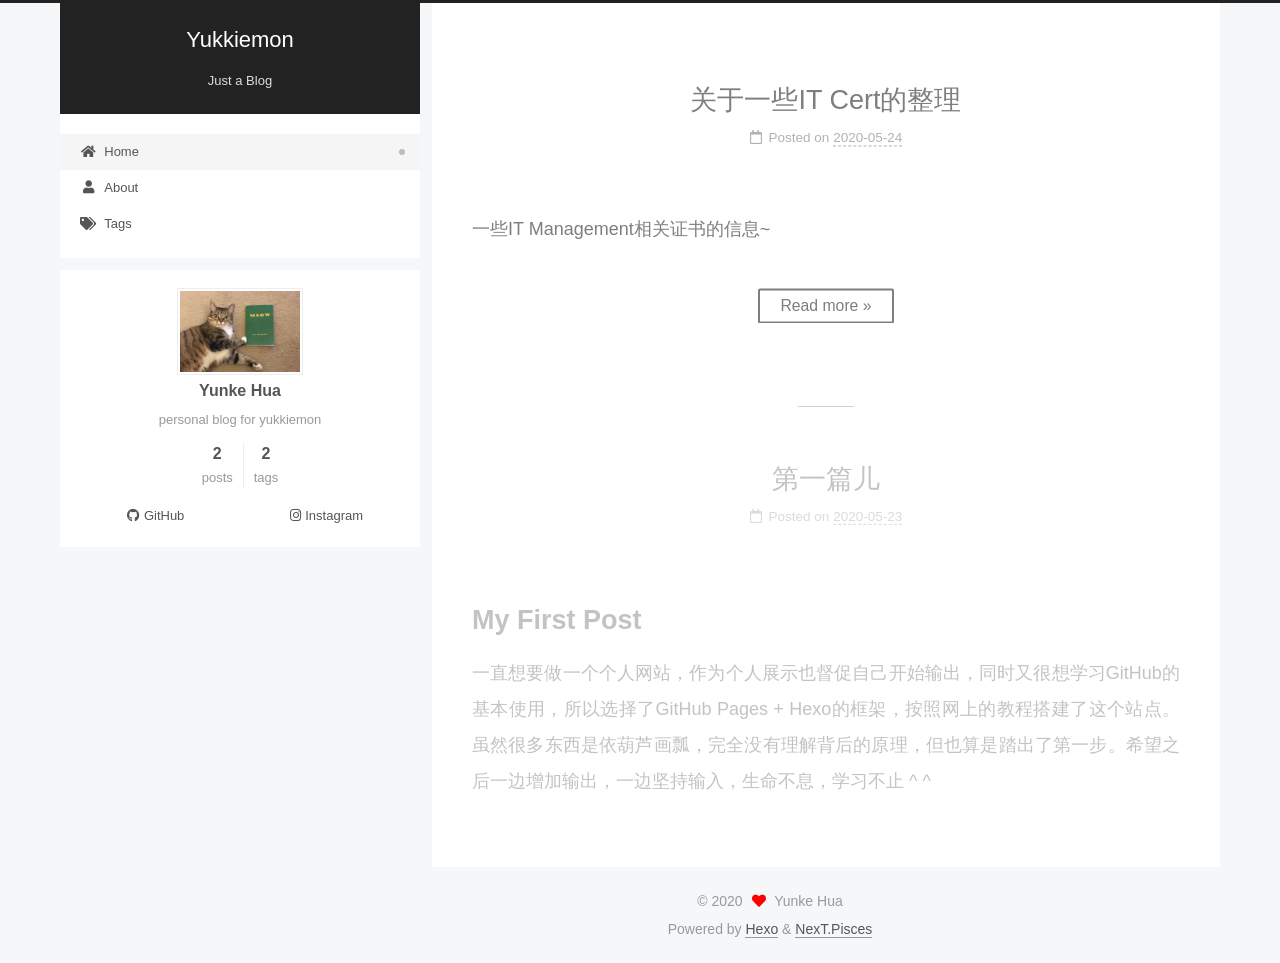
<file: index.html>
<!DOCTYPE html>
<html lang="en">
<head>
  <meta charset="UTF-8">
<meta name="viewport" content="width=device-width, initial-scale=1, maximum-scale=2">
<meta name="theme-color" content="#222">
<meta name="generator" content="Hexo 4.2.1">
  <link rel="apple-touch-icon" sizes="180x180" href="/images/apple-touch-icon-next.png">
  <link rel="icon" type="image/png" sizes="32x32" href="/images/webicon-32.png">
  <link rel="icon" type="image/png" sizes="16x16" href="/images/webicon-16.png">
  <link rel="mask-icon" href="/images/logo.svg" color="#222">

<link rel="stylesheet" href="/css/main.css">


<link rel="stylesheet" href="/lib/font-awesome/css/all.min.css">

<script id="hexo-configurations">
    var NexT = window.NexT || {};
    var CONFIG = {"hostname":"yukkiemon.github.io","root":"/","scheme":"Pisces","version":"7.8.0","exturl":false,"sidebar":{"position":"left","width":360,"display":"post","padding":18,"offset":12,"onmobile":false},"copycode":{"enable":false,"show_result":false,"style":null},"back2top":{"enable":true,"sidebar":false,"scrollpercent":false},"bookmark":{"enable":false,"color":"#222","save":"auto"},"fancybox":false,"mediumzoom":false,"lazyload":false,"pangu":false,"comments":{"style":"tabs","active":null,"storage":true,"lazyload":false,"nav":null},"algolia":{"hits":{"per_page":10},"labels":{"input_placeholder":"Search for Posts","hits_empty":"We didn't find any results for the search: ${query}","hits_stats":"${hits} results found in ${time} ms"}},"localsearch":{"enable":false,"trigger":"auto","top_n_per_article":1,"unescape":false,"preload":false},"motion":{"enable":true,"async":false,"transition":{"post_block":"fadeIn","post_header":"slideDownIn","post_body":"slideDownIn","coll_header":"slideLeftIn","sidebar":"slideUpIn"}}};
  </script>

  <meta name="description" content="personal blog for yukkiemon">
<meta property="og:type" content="website">
<meta property="og:title" content="Yukkiemon">
<meta property="og:url" content="https://yukkiemon.github.io/index.html">
<meta property="og:site_name" content="Yukkiemon">
<meta property="og:description" content="personal blog for yukkiemon">
<meta property="og:locale" content="en_US">
<meta property="article:author" content="Yunke Hua">
<meta property="article:tag" content="blog">
<meta property="article:tag" content=" personal websit">
<meta name="twitter:card" content="summary">

<link rel="canonical" href="https://yukkiemon.github.io/">


<script id="page-configurations">
  // https://hexo.io/docs/variables.html
  CONFIG.page = {
    sidebar: "",
    isHome : true,
    isPost : false,
    lang   : 'en'
  };
</script>

  <title>Yukkiemon</title>
  






  <noscript>
  <style>
  .use-motion .brand,
  .use-motion .menu-item,
  .sidebar-inner,
  .use-motion .post-block,
  .use-motion .pagination,
  .use-motion .comments,
  .use-motion .post-header,
  .use-motion .post-body,
  .use-motion .collection-header { opacity: initial; }

  .use-motion .site-title,
  .use-motion .site-subtitle {
    opacity: initial;
    top: initial;
  }

  .use-motion .logo-line-before i { left: initial; }
  .use-motion .logo-line-after i { right: initial; }
  </style>
</noscript>

</head>

<body itemscope itemtype="http://schema.org/WebPage">
  <div class="container use-motion">
    <div class="headband"></div>

    <header class="header" itemscope itemtype="http://schema.org/WPHeader">
      <div class="header-inner"><div class="site-brand-container">
  <div class="site-nav-toggle">
    <div class="toggle" aria-label="Toggle navigation bar">
      <span class="toggle-line toggle-line-first"></span>
      <span class="toggle-line toggle-line-middle"></span>
      <span class="toggle-line toggle-line-last"></span>
    </div>
  </div>

  <div class="site-meta">

    <a href="/" class="brand" rel="start">
      <span class="logo-line-before"><i></i></span>
      <h1 class="site-title">Yukkiemon</h1>
      <span class="logo-line-after"><i></i></span>
    </a>
      <p class="site-subtitle" itemprop="description">Just a Blog</p>
  </div>

  <div class="site-nav-right">
    <div class="toggle popup-trigger">
    </div>
  </div>
</div>




<nav class="site-nav">
  <ul id="menu" class="main-menu menu">
        <li class="menu-item menu-item-home">

    <a href="/" rel="section"><i class="fa fa-home fa-fw"></i>Home</a>

  </li>
        <li class="menu-item menu-item-about">

    <a href="/about/" rel="section"><i class="fa fa-user fa-fw"></i>About</a>

  </li>
        <li class="menu-item menu-item-tags">

    <a href="/tags/" rel="section"><i class="fa fa-tags fa-fw"></i>Tags</a>

  </li>
  </ul>
</nav>




</div>
    </header>

    
  <div class="back-to-top">
    <i class="fa fa-arrow-up"></i>
    <span>0%</span>
  </div>


    <main class="main">
      <div class="main-inner">
        <div class="content-wrap">
          

          <div class="content index posts-expand">
            
      
  
  
  <article itemscope itemtype="http://schema.org/Article" class="post-block" lang="en">
    <link itemprop="mainEntityOfPage" href="https://yukkiemon.github.io/2020/05/24/%E5%85%B3%E4%BA%8E%E4%B8%80%E4%BA%9BIT-Cert%E7%9A%84%E6%95%B4%E7%90%86/">

    <span hidden itemprop="author" itemscope itemtype="http://schema.org/Person">
      <meta itemprop="image" content="/images/meow.JPG">
      <meta itemprop="name" content="Yunke Hua">
      <meta itemprop="description" content="personal blog for yukkiemon">
    </span>

    <span hidden itemprop="publisher" itemscope itemtype="http://schema.org/Organization">
      <meta itemprop="name" content="Yukkiemon">
    </span>
      <header class="post-header">
        <h2 class="post-title" itemprop="name headline">
          
            <a href="/2020/05/24/%E5%85%B3%E4%BA%8E%E4%B8%80%E4%BA%9BIT-Cert%E7%9A%84%E6%95%B4%E7%90%86/" class="post-title-link" itemprop="url">关于一些IT Cert的整理</a>
        </h2>

        <div class="post-meta">
            <span class="post-meta-item">
              <span class="post-meta-item-icon">
                <i class="far fa-calendar"></i>
              </span>
              <span class="post-meta-item-text">Posted on</span>
              

              <time title="Created: 2020-05-24 11:49:08 / Modified: 18:50:48" itemprop="dateCreated datePublished" datetime="2020-05-24T11:49:08-04:00">2020-05-24</time>
            </span>

          

        </div>
      </header>

    
    
    
    <div class="post-body" itemprop="articleBody">

      
          <p>一些IT Management相关证书的信息~</p>
          <!--noindex-->
            <div class="post-button">
              <a class="btn" href="/2020/05/24/%E5%85%B3%E4%BA%8E%E4%B8%80%E4%BA%9BIT-Cert%E7%9A%84%E6%95%B4%E7%90%86/">
                Read more &raquo;
              </a>
            </div>
          <!--/noindex-->
        
      
    </div>

    
    
    
      <footer class="post-footer">
        <div class="post-eof"></div>
      </footer>
  </article>
  
  
  

      
  
  
  <article itemscope itemtype="http://schema.org/Article" class="post-block" lang="en">
    <link itemprop="mainEntityOfPage" href="https://yukkiemon.github.io/2020/05/23/%E7%AC%AC%E4%B8%80%E7%AF%87%E5%84%BF/">

    <span hidden itemprop="author" itemscope itemtype="http://schema.org/Person">
      <meta itemprop="image" content="/images/meow.JPG">
      <meta itemprop="name" content="Yunke Hua">
      <meta itemprop="description" content="personal blog for yukkiemon">
    </span>

    <span hidden itemprop="publisher" itemscope itemtype="http://schema.org/Organization">
      <meta itemprop="name" content="Yukkiemon">
    </span>
      <header class="post-header">
        <h2 class="post-title" itemprop="name headline">
          
            <a href="/2020/05/23/%E7%AC%AC%E4%B8%80%E7%AF%87%E5%84%BF/" class="post-title-link" itemprop="url">第一篇儿</a>
        </h2>

        <div class="post-meta">
            <span class="post-meta-item">
              <span class="post-meta-item-icon">
                <i class="far fa-calendar"></i>
              </span>
              <span class="post-meta-item-text">Posted on</span>
              

              <time title="Created: 2020-05-23 21:26:40 / Modified: 23:34:42" itemprop="dateCreated datePublished" datetime="2020-05-23T21:26:40-04:00">2020-05-23</time>
            </span>

          

        </div>
      </header>

    
    
    
    <div class="post-body" itemprop="articleBody">

      
          <h1 id="My-First-Post"><a href="#My-First-Post" class="headerlink" title="My First Post"></a>My First Post</h1><p>一直想要做一个个人网站，作为个人展示也督促自己开始输出，同时又很想学习GitHub的基本使用，所以选择了GitHub Pages + Hexo的框架，按照网上的教程搭建了这个站点。虽然很多东西是依葫芦画瓢，完全没有理解背后的原理，但也算是踏出了第一步。希望之后一边增加输出，一边坚持输入，生命不息，学习不止 ^ ^</p>

      
    </div>

    
    
    
      <footer class="post-footer">
        <div class="post-eof"></div>
      </footer>
  </article>
  
  
  


  



          </div>
          

<script>
  window.addEventListener('tabs:register', () => {
    let { activeClass } = CONFIG.comments;
    if (CONFIG.comments.storage) {
      activeClass = localStorage.getItem('comments_active') || activeClass;
    }
    if (activeClass) {
      let activeTab = document.querySelector(`a[href="#comment-${activeClass}"]`);
      if (activeTab) {
        activeTab.click();
      }
    }
  });
  if (CONFIG.comments.storage) {
    window.addEventListener('tabs:click', event => {
      if (!event.target.matches('.tabs-comment .tab-content .tab-pane')) return;
      let commentClass = event.target.classList[1];
      localStorage.setItem('comments_active', commentClass);
    });
  }
</script>

        </div>
          
  
  <div class="toggle sidebar-toggle">
    <span class="toggle-line toggle-line-first"></span>
    <span class="toggle-line toggle-line-middle"></span>
    <span class="toggle-line toggle-line-last"></span>
  </div>

  <aside class="sidebar">
    <div class="sidebar-inner">

      <ul class="sidebar-nav motion-element">
        <li class="sidebar-nav-toc">
          Table of Contents
        </li>
        <li class="sidebar-nav-overview">
          Overview
        </li>
      </ul>

      <!--noindex-->
      <div class="post-toc-wrap sidebar-panel">
      </div>
      <!--/noindex-->

      <div class="site-overview-wrap sidebar-panel">
        <div class="site-author motion-element" itemprop="author" itemscope itemtype="http://schema.org/Person">
    <img class="site-author-image" itemprop="image" alt="Yunke Hua"
      src="/images/meow.JPG">
  <p class="site-author-name" itemprop="name">Yunke Hua</p>
  <div class="site-description" itemprop="description">personal blog for yukkiemon</div>
</div>
<div class="site-state-wrap motion-element">
  <nav class="site-state">
      <div class="site-state-item site-state-posts">
          <a href="/archives">
          <span class="site-state-item-count">2</span>
          <span class="site-state-item-name">posts</span>
        </a>
      </div>
      <div class="site-state-item site-state-tags">
            <a href="/tags/">
          
        <span class="site-state-item-count">2</span>
        <span class="site-state-item-name">tags</span></a>
      </div>
  </nav>
</div>
  <div class="links-of-author motion-element">
      <span class="links-of-author-item">
        <a href="https://github.com/yukkiemon" title="GitHub → https:&#x2F;&#x2F;github.com&#x2F;yukkiemon" rel="noopener" target="_blank"><i class="fab fa-github fa-fw"></i>GitHub</a>
      </span>
      <span class="links-of-author-item">
        <a href="https://instagram.com/yukkiemon" title="Instagram → https:&#x2F;&#x2F;instagram.com&#x2F;yukkiemon" rel="noopener" target="_blank"><i class="fab fa-instagram fa-fw"></i>Instagram</a>
      </span>
  </div>



      </div>

    </div>
  </aside>
  <div id="sidebar-dimmer"></div>


      </div>
    </main>

    <footer class="footer">
      <div class="footer-inner">
        

        

<div class="copyright">
  
  &copy; 
  <span itemprop="copyrightYear">2020</span>
  <span class="with-love">
    <i class="fa fa-heart"></i>
  </span>
  <span class="author" itemprop="copyrightHolder">Yunke Hua</span>
</div>
  <div class="powered-by">Powered by <a href="https://hexo.io/" class="theme-link" rel="noopener" target="_blank">Hexo</a> & <a href="https://pisces.theme-next.org/" class="theme-link" rel="noopener" target="_blank">NexT.Pisces</a>
  </div>

        








      </div>
    </footer>
  </div>

  
  <script src="/lib/anime.min.js"></script>
  <script src="/lib/velocity/velocity.min.js"></script>
  <script src="/lib/velocity/velocity.ui.min.js"></script>

<script src="/js/utils.js"></script>

<script src="/js/motion.js"></script>


<script src="/js/schemes/pisces.js"></script>


<script src="/js/next-boot.js"></script>




  















  

  

</body>
</html>
</file>
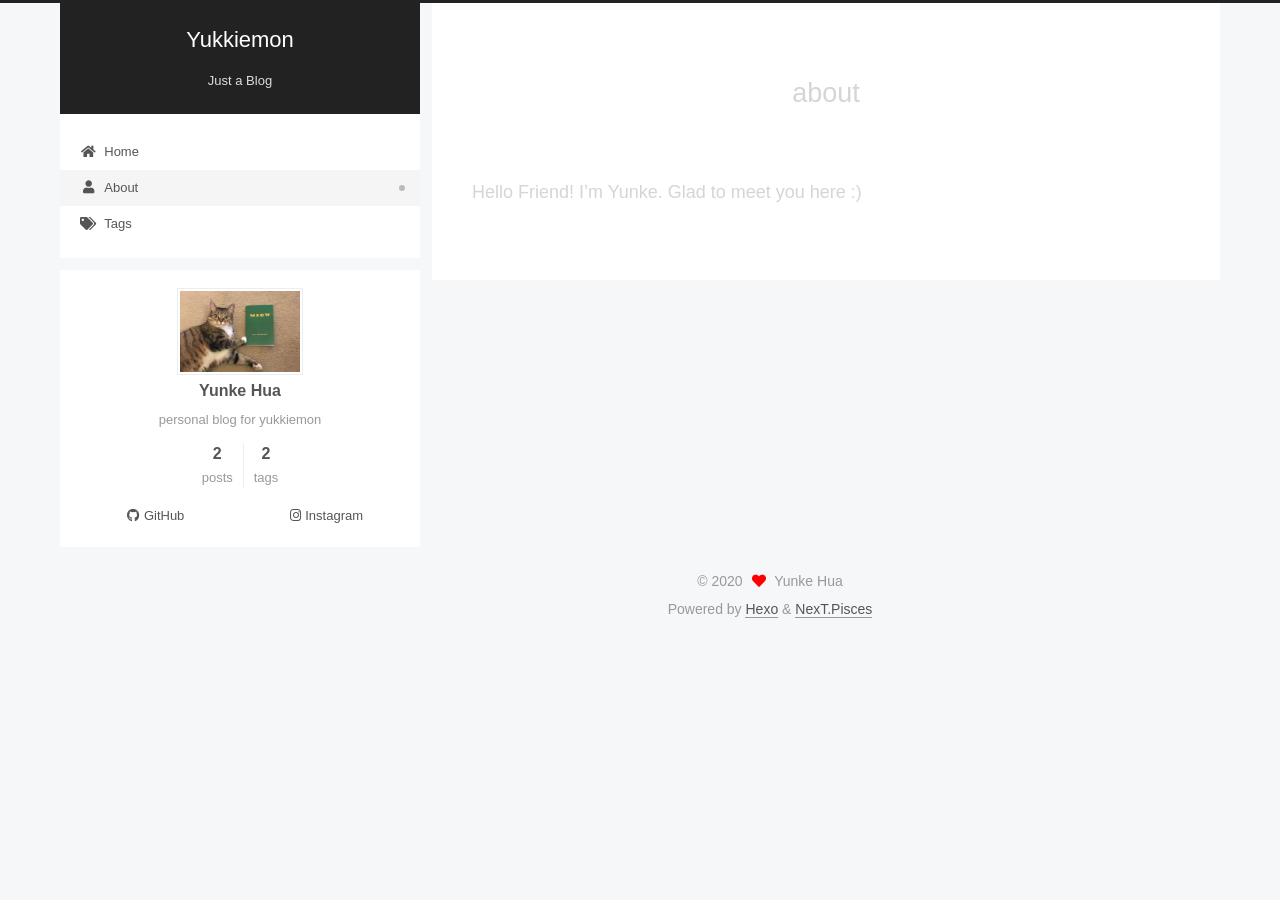
<file: about/index.html>
<!DOCTYPE html>
<html lang="en">
<head>
  <meta charset="UTF-8">
<meta name="viewport" content="width=device-width, initial-scale=1, maximum-scale=2">
<meta name="theme-color" content="#222">
<meta name="generator" content="Hexo 4.2.1">
  <link rel="apple-touch-icon" sizes="180x180" href="/images/apple-touch-icon-next.png">
  <link rel="icon" type="image/png" sizes="32x32" href="/images/webicon-32.png">
  <link rel="icon" type="image/png" sizes="16x16" href="/images/webicon-16.png">
  <link rel="mask-icon" href="/images/logo.svg" color="#222">

<link rel="stylesheet" href="/css/main.css">


<link rel="stylesheet" href="/lib/font-awesome/css/all.min.css">

<script id="hexo-configurations">
    var NexT = window.NexT || {};
    var CONFIG = {"hostname":"yukkiemon.github.io","root":"/","scheme":"Pisces","version":"7.8.0","exturl":false,"sidebar":{"position":"left","width":360,"display":"post","padding":18,"offset":12,"onmobile":false},"copycode":{"enable":false,"show_result":false,"style":null},"back2top":{"enable":true,"sidebar":false,"scrollpercent":false},"bookmark":{"enable":false,"color":"#222","save":"auto"},"fancybox":false,"mediumzoom":false,"lazyload":false,"pangu":false,"comments":{"style":"tabs","active":null,"storage":true,"lazyload":false,"nav":null},"algolia":{"hits":{"per_page":10},"labels":{"input_placeholder":"Search for Posts","hits_empty":"We didn't find any results for the search: ${query}","hits_stats":"${hits} results found in ${time} ms"}},"localsearch":{"enable":false,"trigger":"auto","top_n_per_article":1,"unescape":false,"preload":false},"motion":{"enable":true,"async":false,"transition":{"post_block":"fadeIn","post_header":"slideDownIn","post_body":"slideDownIn","coll_header":"slideLeftIn","sidebar":"slideUpIn"}}};
  </script>

  <meta name="description" content="Hello Friend! I’m Yunke. Glad to meet you here :)">
<meta property="og:type" content="website">
<meta property="og:title" content="about">
<meta property="og:url" content="https://yukkiemon.github.io/about/index.html">
<meta property="og:site_name" content="Yukkiemon">
<meta property="og:description" content="Hello Friend! I’m Yunke. Glad to meet you here :)">
<meta property="og:locale" content="en_US">
<meta property="article:published_time" content="2020-05-24T22:08:55.000Z">
<meta property="article:modified_time" content="2020-05-24T22:12:09.577Z">
<meta property="article:author" content="Yunke Hua">
<meta property="article:tag" content="blog">
<meta property="article:tag" content=" personal websit">
<meta name="twitter:card" content="summary">

<link rel="canonical" href="https://yukkiemon.github.io/about/">


<script id="page-configurations">
  // https://hexo.io/docs/variables.html
  CONFIG.page = {
    sidebar: "",
    isHome : false,
    isPost : false,
    lang   : 'en'
  };
</script>

  <title>about | Yukkiemon
</title>
  






  <noscript>
  <style>
  .use-motion .brand,
  .use-motion .menu-item,
  .sidebar-inner,
  .use-motion .post-block,
  .use-motion .pagination,
  .use-motion .comments,
  .use-motion .post-header,
  .use-motion .post-body,
  .use-motion .collection-header { opacity: initial; }

  .use-motion .site-title,
  .use-motion .site-subtitle {
    opacity: initial;
    top: initial;
  }

  .use-motion .logo-line-before i { left: initial; }
  .use-motion .logo-line-after i { right: initial; }
  </style>
</noscript>

</head>

<body itemscope itemtype="http://schema.org/WebPage">
  <div class="container use-motion">
    <div class="headband"></div>

    <header class="header" itemscope itemtype="http://schema.org/WPHeader">
      <div class="header-inner"><div class="site-brand-container">
  <div class="site-nav-toggle">
    <div class="toggle" aria-label="Toggle navigation bar">
      <span class="toggle-line toggle-line-first"></span>
      <span class="toggle-line toggle-line-middle"></span>
      <span class="toggle-line toggle-line-last"></span>
    </div>
  </div>

  <div class="site-meta">

    <a href="/" class="brand" rel="start">
      <span class="logo-line-before"><i></i></span>
      <h1 class="site-title">Yukkiemon</h1>
      <span class="logo-line-after"><i></i></span>
    </a>
      <p class="site-subtitle" itemprop="description">Just a Blog</p>
  </div>

  <div class="site-nav-right">
    <div class="toggle popup-trigger">
    </div>
  </div>
</div>




<nav class="site-nav">
  <ul id="menu" class="main-menu menu">
        <li class="menu-item menu-item-home">

    <a href="/" rel="section"><i class="fa fa-home fa-fw"></i>Home</a>

  </li>
        <li class="menu-item menu-item-about">

    <a href="/about/" rel="section"><i class="fa fa-user fa-fw"></i>About</a>

  </li>
        <li class="menu-item menu-item-tags">

    <a href="/tags/" rel="section"><i class="fa fa-tags fa-fw"></i>Tags</a>

  </li>
  </ul>
</nav>




</div>
    </header>

    
  <div class="back-to-top">
    <i class="fa fa-arrow-up"></i>
    <span>0%</span>
  </div>


    <main class="main">
      <div class="main-inner">
        <div class="content-wrap">
          
  
  

          <div class="content page posts-expand">
            

    
    
    
    <div class="post-block" lang="en">
      <header class="post-header">

<h1 class="post-title" itemprop="name headline">about
</h1>

<div class="post-meta">
  

</div>

</header>

      
      
      
      <div class="post-body">
          <p>Hello Friend! I’m Yunke. Glad to meet you here :)</p>

      </div>
      
      
      
    </div>
    

    
    
    


          </div>
          

<script>
  window.addEventListener('tabs:register', () => {
    let { activeClass } = CONFIG.comments;
    if (CONFIG.comments.storage) {
      activeClass = localStorage.getItem('comments_active') || activeClass;
    }
    if (activeClass) {
      let activeTab = document.querySelector(`a[href="#comment-${activeClass}"]`);
      if (activeTab) {
        activeTab.click();
      }
    }
  });
  if (CONFIG.comments.storage) {
    window.addEventListener('tabs:click', event => {
      if (!event.target.matches('.tabs-comment .tab-content .tab-pane')) return;
      let commentClass = event.target.classList[1];
      localStorage.setItem('comments_active', commentClass);
    });
  }
</script>

        </div>
          
  
  <div class="toggle sidebar-toggle">
    <span class="toggle-line toggle-line-first"></span>
    <span class="toggle-line toggle-line-middle"></span>
    <span class="toggle-line toggle-line-last"></span>
  </div>

  <aside class="sidebar">
    <div class="sidebar-inner">

      <ul class="sidebar-nav motion-element">
        <li class="sidebar-nav-toc">
          Table of Contents
        </li>
        <li class="sidebar-nav-overview">
          Overview
        </li>
      </ul>

      <!--noindex-->
      <div class="post-toc-wrap sidebar-panel">
      </div>
      <!--/noindex-->

      <div class="site-overview-wrap sidebar-panel">
        <div class="site-author motion-element" itemprop="author" itemscope itemtype="http://schema.org/Person">
    <img class="site-author-image" itemprop="image" alt="Yunke Hua"
      src="/images/meow.JPG">
  <p class="site-author-name" itemprop="name">Yunke Hua</p>
  <div class="site-description" itemprop="description">personal blog for yukkiemon</div>
</div>
<div class="site-state-wrap motion-element">
  <nav class="site-state">
      <div class="site-state-item site-state-posts">
          <a href="/archives">
          <span class="site-state-item-count">2</span>
          <span class="site-state-item-name">posts</span>
        </a>
      </div>
      <div class="site-state-item site-state-tags">
            <a href="/tags/">
          
        <span class="site-state-item-count">2</span>
        <span class="site-state-item-name">tags</span></a>
      </div>
  </nav>
</div>
  <div class="links-of-author motion-element">
      <span class="links-of-author-item">
        <a href="https://github.com/yukkiemon" title="GitHub → https:&#x2F;&#x2F;github.com&#x2F;yukkiemon" rel="noopener" target="_blank"><i class="fab fa-github fa-fw"></i>GitHub</a>
      </span>
      <span class="links-of-author-item">
        <a href="https://instagram.com/yukkiemon" title="Instagram → https:&#x2F;&#x2F;instagram.com&#x2F;yukkiemon" rel="noopener" target="_blank"><i class="fab fa-instagram fa-fw"></i>Instagram</a>
      </span>
  </div>



      </div>

    </div>
  </aside>
  <div id="sidebar-dimmer"></div>


      </div>
    </main>

    <footer class="footer">
      <div class="footer-inner">
        

        

<div class="copyright">
  
  &copy; 
  <span itemprop="copyrightYear">2020</span>
  <span class="with-love">
    <i class="fa fa-heart"></i>
  </span>
  <span class="author" itemprop="copyrightHolder">Yunke Hua</span>
</div>
  <div class="powered-by">Powered by <a href="https://hexo.io/" class="theme-link" rel="noopener" target="_blank">Hexo</a> & <a href="https://pisces.theme-next.org/" class="theme-link" rel="noopener" target="_blank">NexT.Pisces</a>
  </div>

        








      </div>
    </footer>
  </div>

  
  <script src="/lib/anime.min.js"></script>
  <script src="/lib/velocity/velocity.min.js"></script>
  <script src="/lib/velocity/velocity.ui.min.js"></script>

<script src="/js/utils.js"></script>

<script src="/js/motion.js"></script>


<script src="/js/schemes/pisces.js"></script>


<script src="/js/next-boot.js"></script>




  















  

  

</body>
</html>
</file>
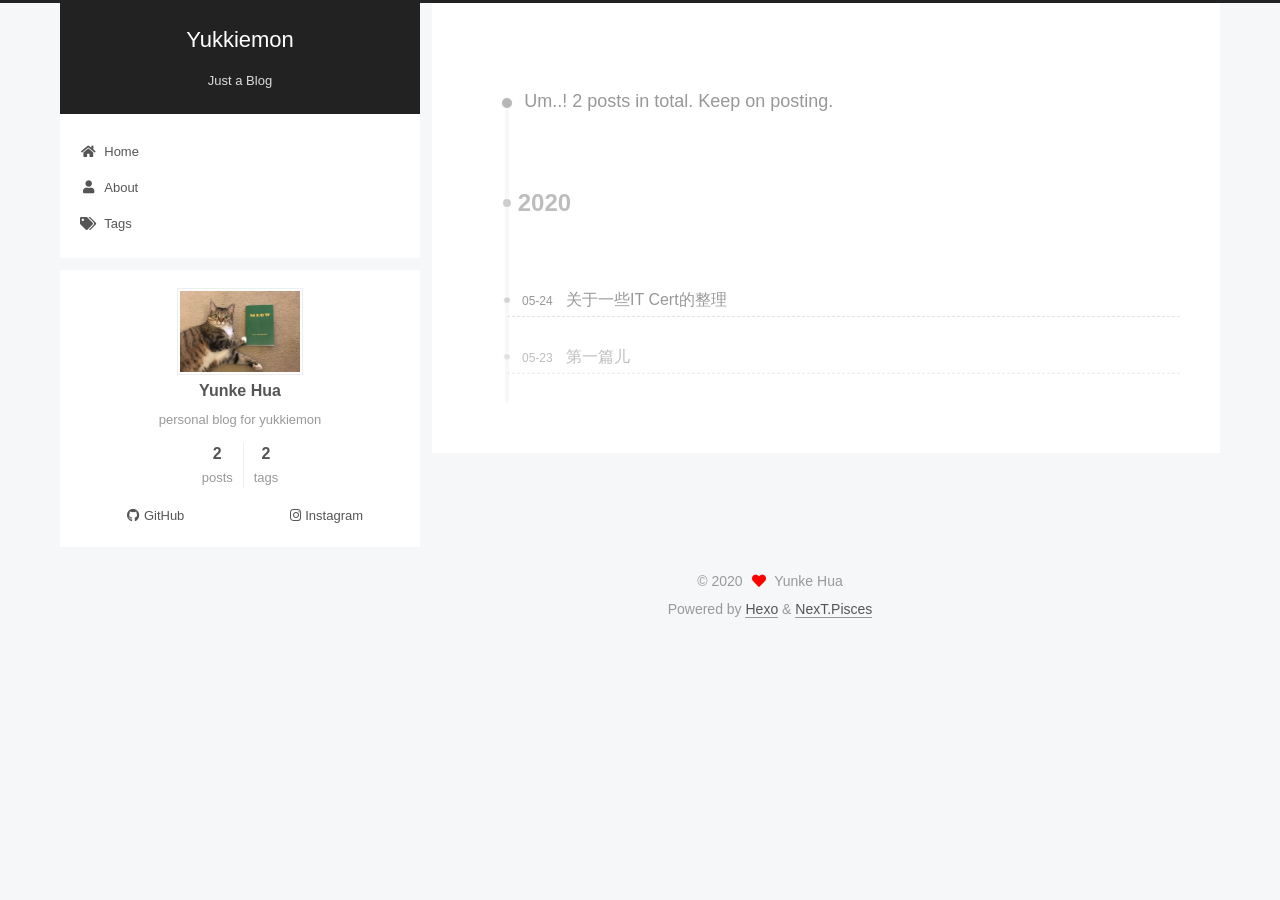
<file: archives/index.html>
<!DOCTYPE html>
<html lang="en">
<head>
  <meta charset="UTF-8">
<meta name="viewport" content="width=device-width, initial-scale=1, maximum-scale=2">
<meta name="theme-color" content="#222">
<meta name="generator" content="Hexo 4.2.1">
  <link rel="apple-touch-icon" sizes="180x180" href="/images/apple-touch-icon-next.png">
  <link rel="icon" type="image/png" sizes="32x32" href="/images/webicon-32.png">
  <link rel="icon" type="image/png" sizes="16x16" href="/images/webicon-16.png">
  <link rel="mask-icon" href="/images/logo.svg" color="#222">

<link rel="stylesheet" href="/css/main.css">


<link rel="stylesheet" href="/lib/font-awesome/css/all.min.css">

<script id="hexo-configurations">
    var NexT = window.NexT || {};
    var CONFIG = {"hostname":"yukkiemon.github.io","root":"/","scheme":"Pisces","version":"7.8.0","exturl":false,"sidebar":{"position":"left","width":360,"display":"post","padding":18,"offset":12,"onmobile":false},"copycode":{"enable":false,"show_result":false,"style":null},"back2top":{"enable":true,"sidebar":false,"scrollpercent":false},"bookmark":{"enable":false,"color":"#222","save":"auto"},"fancybox":false,"mediumzoom":false,"lazyload":false,"pangu":false,"comments":{"style":"tabs","active":null,"storage":true,"lazyload":false,"nav":null},"algolia":{"hits":{"per_page":10},"labels":{"input_placeholder":"Search for Posts","hits_empty":"We didn't find any results for the search: ${query}","hits_stats":"${hits} results found in ${time} ms"}},"localsearch":{"enable":false,"trigger":"auto","top_n_per_article":1,"unescape":false,"preload":false},"motion":{"enable":true,"async":false,"transition":{"post_block":"fadeIn","post_header":"slideDownIn","post_body":"slideDownIn","coll_header":"slideLeftIn","sidebar":"slideUpIn"}}};
  </script>

  <meta name="description" content="personal blog for yukkiemon">
<meta property="og:type" content="website">
<meta property="og:title" content="Yukkiemon">
<meta property="og:url" content="https://yukkiemon.github.io/archives/index.html">
<meta property="og:site_name" content="Yukkiemon">
<meta property="og:description" content="personal blog for yukkiemon">
<meta property="og:locale" content="en_US">
<meta property="article:author" content="Yunke Hua">
<meta property="article:tag" content="blog">
<meta property="article:tag" content=" personal websit">
<meta name="twitter:card" content="summary">

<link rel="canonical" href="https://yukkiemon.github.io/archives/">


<script id="page-configurations">
  // https://hexo.io/docs/variables.html
  CONFIG.page = {
    sidebar: "",
    isHome : false,
    isPost : false,
    lang   : 'en'
  };
</script>

  <title>Archive | Yukkiemon</title>
  






  <noscript>
  <style>
  .use-motion .brand,
  .use-motion .menu-item,
  .sidebar-inner,
  .use-motion .post-block,
  .use-motion .pagination,
  .use-motion .comments,
  .use-motion .post-header,
  .use-motion .post-body,
  .use-motion .collection-header { opacity: initial; }

  .use-motion .site-title,
  .use-motion .site-subtitle {
    opacity: initial;
    top: initial;
  }

  .use-motion .logo-line-before i { left: initial; }
  .use-motion .logo-line-after i { right: initial; }
  </style>
</noscript>

</head>

<body itemscope itemtype="http://schema.org/WebPage">
  <div class="container use-motion">
    <div class="headband"></div>

    <header class="header" itemscope itemtype="http://schema.org/WPHeader">
      <div class="header-inner"><div class="site-brand-container">
  <div class="site-nav-toggle">
    <div class="toggle" aria-label="Toggle navigation bar">
      <span class="toggle-line toggle-line-first"></span>
      <span class="toggle-line toggle-line-middle"></span>
      <span class="toggle-line toggle-line-last"></span>
    </div>
  </div>

  <div class="site-meta">

    <a href="/" class="brand" rel="start">
      <span class="logo-line-before"><i></i></span>
      <h1 class="site-title">Yukkiemon</h1>
      <span class="logo-line-after"><i></i></span>
    </a>
      <p class="site-subtitle" itemprop="description">Just a Blog</p>
  </div>

  <div class="site-nav-right">
    <div class="toggle popup-trigger">
    </div>
  </div>
</div>




<nav class="site-nav">
  <ul id="menu" class="main-menu menu">
        <li class="menu-item menu-item-home">

    <a href="/" rel="section"><i class="fa fa-home fa-fw"></i>Home</a>

  </li>
        <li class="menu-item menu-item-about">

    <a href="/about/" rel="section"><i class="fa fa-user fa-fw"></i>About</a>

  </li>
        <li class="menu-item menu-item-tags">

    <a href="/tags/" rel="section"><i class="fa fa-tags fa-fw"></i>Tags</a>

  </li>
  </ul>
</nav>




</div>
    </header>

    
  <div class="back-to-top">
    <i class="fa fa-arrow-up"></i>
    <span>0%</span>
  </div>


    <main class="main">
      <div class="main-inner">
        <div class="content-wrap">
          

          <div class="content archive">
            

  
  
  
  <div class="post-block">
    <div class="posts-collapse">
      <div class="collection-title">
        <span class="collection-header">Um..! 2 posts in total. Keep on posting.</span>
      </div>

      
    <div class="collection-year">
      <span class="collection-header">2020</span>
    </div>

  <article itemscope itemtype="http://schema.org/Article">
    <header class="post-header">

      <div class="post-meta">
        <time itemprop="dateCreated"
              datetime="2020-05-24T11:49:08-04:00"
              content="2020-05-24">
          05-24
        </time>
      </div>

      <div class="post-title">
          <a class="post-title-link" href="/2020/05/24/%E5%85%B3%E4%BA%8E%E4%B8%80%E4%BA%9BIT-Cert%E7%9A%84%E6%95%B4%E7%90%86/" itemprop="url">
            <span itemprop="name">关于一些IT Cert的整理</span>
          </a>
      </div>

    </header>
  </article>

  <article itemscope itemtype="http://schema.org/Article">
    <header class="post-header">

      <div class="post-meta">
        <time itemprop="dateCreated"
              datetime="2020-05-23T21:26:40-04:00"
              content="2020-05-23">
          05-23
        </time>
      </div>

      <div class="post-title">
          <a class="post-title-link" href="/2020/05/23/%E7%AC%AC%E4%B8%80%E7%AF%87%E5%84%BF/" itemprop="url">
            <span itemprop="name">第一篇儿</span>
          </a>
      </div>

    </header>
  </article>


    </div>
  </div>
  
  
  

  



          </div>
          

<script>
  window.addEventListener('tabs:register', () => {
    let { activeClass } = CONFIG.comments;
    if (CONFIG.comments.storage) {
      activeClass = localStorage.getItem('comments_active') || activeClass;
    }
    if (activeClass) {
      let activeTab = document.querySelector(`a[href="#comment-${activeClass}"]`);
      if (activeTab) {
        activeTab.click();
      }
    }
  });
  if (CONFIG.comments.storage) {
    window.addEventListener('tabs:click', event => {
      if (!event.target.matches('.tabs-comment .tab-content .tab-pane')) return;
      let commentClass = event.target.classList[1];
      localStorage.setItem('comments_active', commentClass);
    });
  }
</script>

        </div>
          
  
  <div class="toggle sidebar-toggle">
    <span class="toggle-line toggle-line-first"></span>
    <span class="toggle-line toggle-line-middle"></span>
    <span class="toggle-line toggle-line-last"></span>
  </div>

  <aside class="sidebar">
    <div class="sidebar-inner">

      <ul class="sidebar-nav motion-element">
        <li class="sidebar-nav-toc">
          Table of Contents
        </li>
        <li class="sidebar-nav-overview">
          Overview
        </li>
      </ul>

      <!--noindex-->
      <div class="post-toc-wrap sidebar-panel">
      </div>
      <!--/noindex-->

      <div class="site-overview-wrap sidebar-panel">
        <div class="site-author motion-element" itemprop="author" itemscope itemtype="http://schema.org/Person">
    <img class="site-author-image" itemprop="image" alt="Yunke Hua"
      src="/images/meow.JPG">
  <p class="site-author-name" itemprop="name">Yunke Hua</p>
  <div class="site-description" itemprop="description">personal blog for yukkiemon</div>
</div>
<div class="site-state-wrap motion-element">
  <nav class="site-state">
      <div class="site-state-item site-state-posts">
          <a href="/archives">
          <span class="site-state-item-count">2</span>
          <span class="site-state-item-name">posts</span>
        </a>
      </div>
      <div class="site-state-item site-state-tags">
            <a href="/tags/">
          
        <span class="site-state-item-count">2</span>
        <span class="site-state-item-name">tags</span></a>
      </div>
  </nav>
</div>
  <div class="links-of-author motion-element">
      <span class="links-of-author-item">
        <a href="https://github.com/yukkiemon" title="GitHub → https:&#x2F;&#x2F;github.com&#x2F;yukkiemon" rel="noopener" target="_blank"><i class="fab fa-github fa-fw"></i>GitHub</a>
      </span>
      <span class="links-of-author-item">
        <a href="https://instagram.com/yukkiemon" title="Instagram → https:&#x2F;&#x2F;instagram.com&#x2F;yukkiemon" rel="noopener" target="_blank"><i class="fab fa-instagram fa-fw"></i>Instagram</a>
      </span>
  </div>



      </div>

    </div>
  </aside>
  <div id="sidebar-dimmer"></div>


      </div>
    </main>

    <footer class="footer">
      <div class="footer-inner">
        

        

<div class="copyright">
  
  &copy; 
  <span itemprop="copyrightYear">2020</span>
  <span class="with-love">
    <i class="fa fa-heart"></i>
  </span>
  <span class="author" itemprop="copyrightHolder">Yunke Hua</span>
</div>
  <div class="powered-by">Powered by <a href="https://hexo.io/" class="theme-link" rel="noopener" target="_blank">Hexo</a> & <a href="https://pisces.theme-next.org/" class="theme-link" rel="noopener" target="_blank">NexT.Pisces</a>
  </div>

        








      </div>
    </footer>
  </div>

  
  <script src="/lib/anime.min.js"></script>
  <script src="/lib/velocity/velocity.min.js"></script>
  <script src="/lib/velocity/velocity.ui.min.js"></script>

<script src="/js/utils.js"></script>

<script src="/js/motion.js"></script>


<script src="/js/schemes/pisces.js"></script>


<script src="/js/next-boot.js"></script>




  















  

  

</body>
</html>
</file>
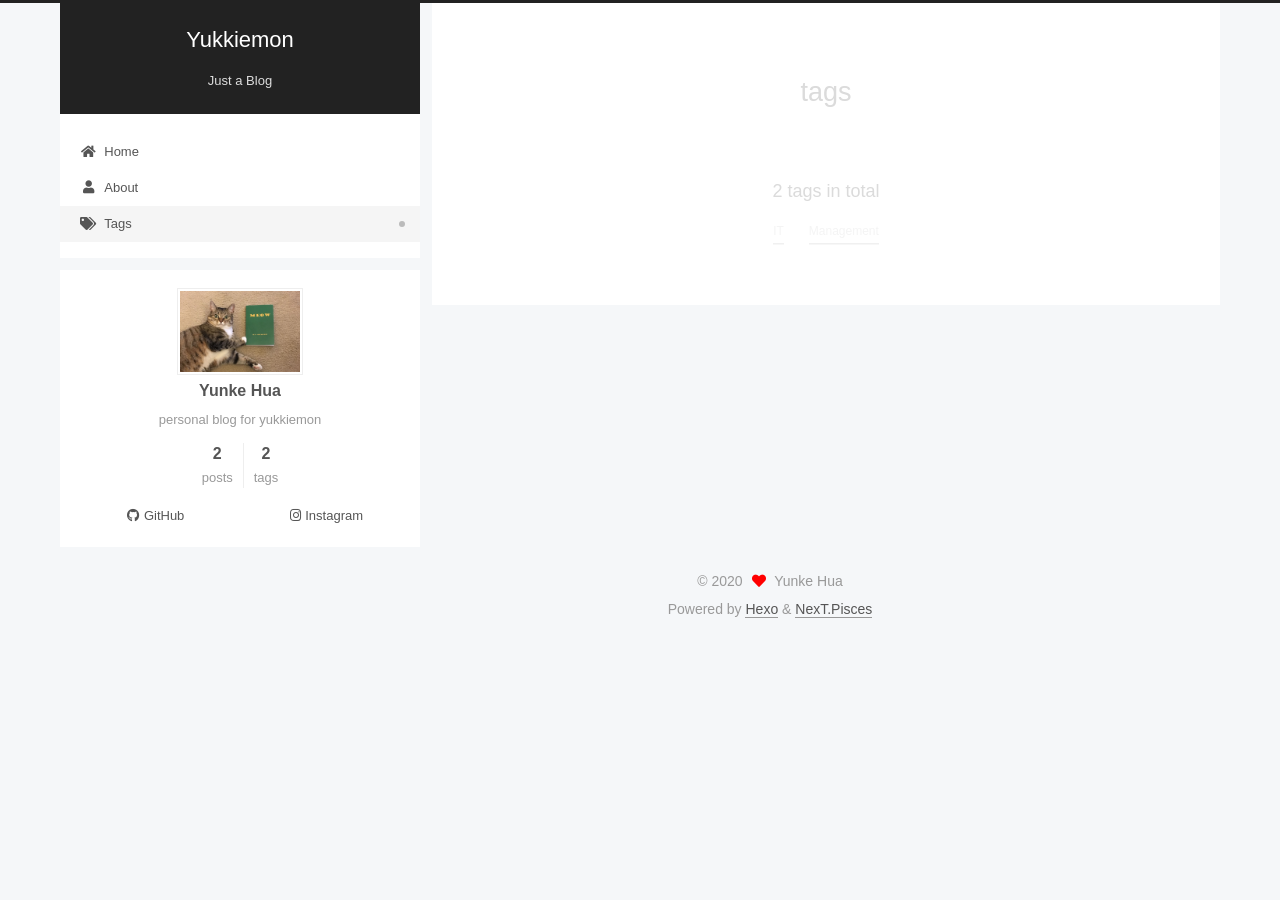
<file: tags/index.html>
<!DOCTYPE html>
<html lang="en">
<head>
  <meta charset="UTF-8">
<meta name="viewport" content="width=device-width, initial-scale=1, maximum-scale=2">
<meta name="theme-color" content="#222">
<meta name="generator" content="Hexo 4.2.1">
  <link rel="apple-touch-icon" sizes="180x180" href="/images/apple-touch-icon-next.png">
  <link rel="icon" type="image/png" sizes="32x32" href="/images/webicon-32.png">
  <link rel="icon" type="image/png" sizes="16x16" href="/images/webicon-16.png">
  <link rel="mask-icon" href="/images/logo.svg" color="#222">

<link rel="stylesheet" href="/css/main.css">


<link rel="stylesheet" href="/lib/font-awesome/css/all.min.css">

<script id="hexo-configurations">
    var NexT = window.NexT || {};
    var CONFIG = {"hostname":"yukkiemon.github.io","root":"/","scheme":"Pisces","version":"7.8.0","exturl":false,"sidebar":{"position":"left","width":360,"display":"post","padding":18,"offset":12,"onmobile":false},"copycode":{"enable":false,"show_result":false,"style":null},"back2top":{"enable":true,"sidebar":false,"scrollpercent":false},"bookmark":{"enable":false,"color":"#222","save":"auto"},"fancybox":false,"mediumzoom":false,"lazyload":false,"pangu":false,"comments":{"style":"tabs","active":null,"storage":true,"lazyload":false,"nav":null},"algolia":{"hits":{"per_page":10},"labels":{"input_placeholder":"Search for Posts","hits_empty":"We didn't find any results for the search: ${query}","hits_stats":"${hits} results found in ${time} ms"}},"localsearch":{"enable":false,"trigger":"auto","top_n_per_article":1,"unescape":false,"preload":false},"motion":{"enable":true,"async":false,"transition":{"post_block":"fadeIn","post_header":"slideDownIn","post_body":"slideDownIn","coll_header":"slideLeftIn","sidebar":"slideUpIn"}}};
  </script>

  <meta name="description" content="personal blog for yukkiemon">
<meta property="og:type" content="website">
<meta property="og:title" content="tags">
<meta property="og:url" content="https://yukkiemon.github.io/tags/index.html">
<meta property="og:site_name" content="Yukkiemon">
<meta property="og:description" content="personal blog for yukkiemon">
<meta property="og:locale" content="en_US">
<meta property="article:published_time" content="2020-05-24T21:22:23.000Z">
<meta property="article:modified_time" content="2020-05-24T21:29:30.178Z">
<meta property="article:author" content="Yunke Hua">
<meta property="article:tag" content="blog">
<meta property="article:tag" content=" personal websit">
<meta name="twitter:card" content="summary">

<link rel="canonical" href="https://yukkiemon.github.io/tags/">


<script id="page-configurations">
  // https://hexo.io/docs/variables.html
  CONFIG.page = {
    sidebar: "",
    isHome : false,
    isPost : false,
    lang   : 'en'
  };
</script>

  <title>tags | Yukkiemon
</title>
  






  <noscript>
  <style>
  .use-motion .brand,
  .use-motion .menu-item,
  .sidebar-inner,
  .use-motion .post-block,
  .use-motion .pagination,
  .use-motion .comments,
  .use-motion .post-header,
  .use-motion .post-body,
  .use-motion .collection-header { opacity: initial; }

  .use-motion .site-title,
  .use-motion .site-subtitle {
    opacity: initial;
    top: initial;
  }

  .use-motion .logo-line-before i { left: initial; }
  .use-motion .logo-line-after i { right: initial; }
  </style>
</noscript>

</head>

<body itemscope itemtype="http://schema.org/WebPage">
  <div class="container use-motion">
    <div class="headband"></div>

    <header class="header" itemscope itemtype="http://schema.org/WPHeader">
      <div class="header-inner"><div class="site-brand-container">
  <div class="site-nav-toggle">
    <div class="toggle" aria-label="Toggle navigation bar">
      <span class="toggle-line toggle-line-first"></span>
      <span class="toggle-line toggle-line-middle"></span>
      <span class="toggle-line toggle-line-last"></span>
    </div>
  </div>

  <div class="site-meta">

    <a href="/" class="brand" rel="start">
      <span class="logo-line-before"><i></i></span>
      <h1 class="site-title">Yukkiemon</h1>
      <span class="logo-line-after"><i></i></span>
    </a>
      <p class="site-subtitle" itemprop="description">Just a Blog</p>
  </div>

  <div class="site-nav-right">
    <div class="toggle popup-trigger">
    </div>
  </div>
</div>




<nav class="site-nav">
  <ul id="menu" class="main-menu menu">
        <li class="menu-item menu-item-home">

    <a href="/" rel="section"><i class="fa fa-home fa-fw"></i>Home</a>

  </li>
        <li class="menu-item menu-item-about">

    <a href="/about/" rel="section"><i class="fa fa-user fa-fw"></i>About</a>

  </li>
        <li class="menu-item menu-item-tags">

    <a href="/tags/" rel="section"><i class="fa fa-tags fa-fw"></i>Tags</a>

  </li>
  </ul>
</nav>




</div>
    </header>

    
  <div class="back-to-top">
    <i class="fa fa-arrow-up"></i>
    <span>0%</span>
  </div>


    <main class="main">
      <div class="main-inner">
        <div class="content-wrap">
          
  
  

          <div class="content page posts-expand">
            

    
    
    
    <div class="post-block" lang="en">
      <header class="post-header">

<h1 class="post-title" itemprop="name headline">tags
</h1>

<div class="post-meta">
  

</div>

</header>

      
      
      
      <div class="post-body">
          <div class="tag-cloud">
            <div class="tag-cloud-title">
              2 tags in total
            </div>
            <div class="tag-cloud-tags">
              <a href="/tags/IT/" style="font-size: 12px; color: #ccc">IT</a> <a href="/tags/Management/" style="font-size: 12px; color: #ccc">Management</a>
            </div>
          </div>
        
      </div>
      
      
      
    </div>
    

    
    
    


          </div>
          

<script>
  window.addEventListener('tabs:register', () => {
    let { activeClass } = CONFIG.comments;
    if (CONFIG.comments.storage) {
      activeClass = localStorage.getItem('comments_active') || activeClass;
    }
    if (activeClass) {
      let activeTab = document.querySelector(`a[href="#comment-${activeClass}"]`);
      if (activeTab) {
        activeTab.click();
      }
    }
  });
  if (CONFIG.comments.storage) {
    window.addEventListener('tabs:click', event => {
      if (!event.target.matches('.tabs-comment .tab-content .tab-pane')) return;
      let commentClass = event.target.classList[1];
      localStorage.setItem('comments_active', commentClass);
    });
  }
</script>

        </div>
          
  
  <div class="toggle sidebar-toggle">
    <span class="toggle-line toggle-line-first"></span>
    <span class="toggle-line toggle-line-middle"></span>
    <span class="toggle-line toggle-line-last"></span>
  </div>

  <aside class="sidebar">
    <div class="sidebar-inner">

      <ul class="sidebar-nav motion-element">
        <li class="sidebar-nav-toc">
          Table of Contents
        </li>
        <li class="sidebar-nav-overview">
          Overview
        </li>
      </ul>

      <!--noindex-->
      <div class="post-toc-wrap sidebar-panel">
      </div>
      <!--/noindex-->

      <div class="site-overview-wrap sidebar-panel">
        <div class="site-author motion-element" itemprop="author" itemscope itemtype="http://schema.org/Person">
    <img class="site-author-image" itemprop="image" alt="Yunke Hua"
      src="/images/meow.JPG">
  <p class="site-author-name" itemprop="name">Yunke Hua</p>
  <div class="site-description" itemprop="description">personal blog for yukkiemon</div>
</div>
<div class="site-state-wrap motion-element">
  <nav class="site-state">
      <div class="site-state-item site-state-posts">
          <a href="/archives">
          <span class="site-state-item-count">2</span>
          <span class="site-state-item-name">posts</span>
        </a>
      </div>
      <div class="site-state-item site-state-tags">
            <a href="/tags/">
          
        <span class="site-state-item-count">2</span>
        <span class="site-state-item-name">tags</span></a>
      </div>
  </nav>
</div>
  <div class="links-of-author motion-element">
      <span class="links-of-author-item">
        <a href="https://github.com/yukkiemon" title="GitHub → https:&#x2F;&#x2F;github.com&#x2F;yukkiemon" rel="noopener" target="_blank"><i class="fab fa-github fa-fw"></i>GitHub</a>
      </span>
      <span class="links-of-author-item">
        <a href="https://instagram.com/yukkiemon" title="Instagram → https:&#x2F;&#x2F;instagram.com&#x2F;yukkiemon" rel="noopener" target="_blank"><i class="fab fa-instagram fa-fw"></i>Instagram</a>
      </span>
  </div>



      </div>

    </div>
  </aside>
  <div id="sidebar-dimmer"></div>


      </div>
    </main>

    <footer class="footer">
      <div class="footer-inner">
        

        

<div class="copyright">
  
  &copy; 
  <span itemprop="copyrightYear">2020</span>
  <span class="with-love">
    <i class="fa fa-heart"></i>
  </span>
  <span class="author" itemprop="copyrightHolder">Yunke Hua</span>
</div>
  <div class="powered-by">Powered by <a href="https://hexo.io/" class="theme-link" rel="noopener" target="_blank">Hexo</a> & <a href="https://pisces.theme-next.org/" class="theme-link" rel="noopener" target="_blank">NexT.Pisces</a>
  </div>

        








      </div>
    </footer>
  </div>

  
  <script src="/lib/anime.min.js"></script>
  <script src="/lib/velocity/velocity.min.js"></script>
  <script src="/lib/velocity/velocity.ui.min.js"></script>

<script src="/js/utils.js"></script>

<script src="/js/motion.js"></script>


<script src="/js/schemes/pisces.js"></script>


<script src="/js/next-boot.js"></script>




  















  

  

</body>
</html>
</file>
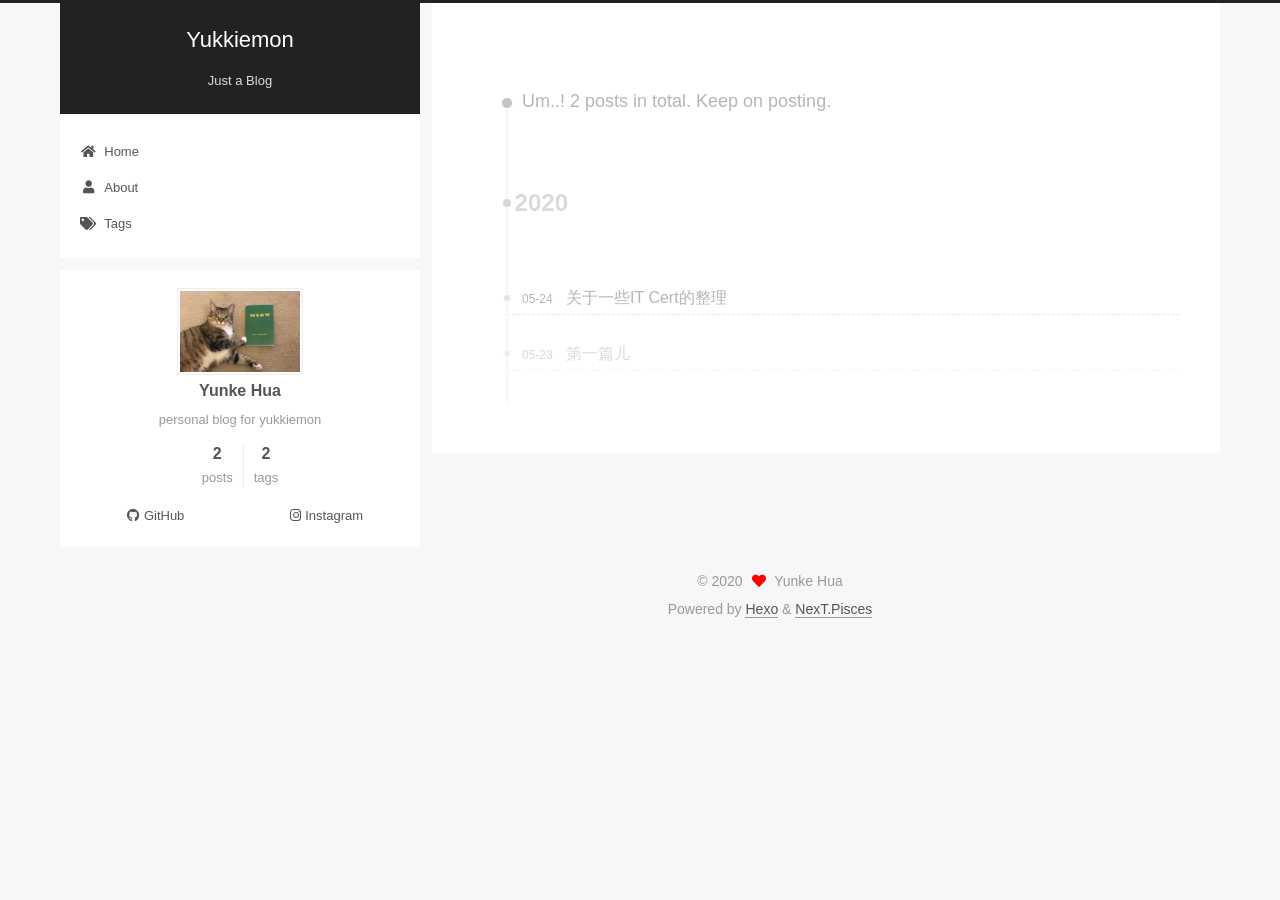
<file: archives/2020/index.html>
<!DOCTYPE html>
<html lang="en">
<head>
  <meta charset="UTF-8">
<meta name="viewport" content="width=device-width, initial-scale=1, maximum-scale=2">
<meta name="theme-color" content="#222">
<meta name="generator" content="Hexo 4.2.1">
  <link rel="apple-touch-icon" sizes="180x180" href="/images/apple-touch-icon-next.png">
  <link rel="icon" type="image/png" sizes="32x32" href="/images/webicon-32.png">
  <link rel="icon" type="image/png" sizes="16x16" href="/images/webicon-16.png">
  <link rel="mask-icon" href="/images/logo.svg" color="#222">

<link rel="stylesheet" href="/css/main.css">


<link rel="stylesheet" href="/lib/font-awesome/css/all.min.css">

<script id="hexo-configurations">
    var NexT = window.NexT || {};
    var CONFIG = {"hostname":"yukkiemon.github.io","root":"/","scheme":"Pisces","version":"7.8.0","exturl":false,"sidebar":{"position":"left","width":360,"display":"post","padding":18,"offset":12,"onmobile":false},"copycode":{"enable":false,"show_result":false,"style":null},"back2top":{"enable":true,"sidebar":false,"scrollpercent":false},"bookmark":{"enable":false,"color":"#222","save":"auto"},"fancybox":false,"mediumzoom":false,"lazyload":false,"pangu":false,"comments":{"style":"tabs","active":null,"storage":true,"lazyload":false,"nav":null},"algolia":{"hits":{"per_page":10},"labels":{"input_placeholder":"Search for Posts","hits_empty":"We didn't find any results for the search: ${query}","hits_stats":"${hits} results found in ${time} ms"}},"localsearch":{"enable":false,"trigger":"auto","top_n_per_article":1,"unescape":false,"preload":false},"motion":{"enable":true,"async":false,"transition":{"post_block":"fadeIn","post_header":"slideDownIn","post_body":"slideDownIn","coll_header":"slideLeftIn","sidebar":"slideUpIn"}}};
  </script>

  <meta name="description" content="personal blog for yukkiemon">
<meta property="og:type" content="website">
<meta property="og:title" content="Yukkiemon">
<meta property="og:url" content="https://yukkiemon.github.io/archives/2020/index.html">
<meta property="og:site_name" content="Yukkiemon">
<meta property="og:description" content="personal blog for yukkiemon">
<meta property="og:locale" content="en_US">
<meta property="article:author" content="Yunke Hua">
<meta property="article:tag" content="blog">
<meta property="article:tag" content=" personal websit">
<meta name="twitter:card" content="summary">

<link rel="canonical" href="https://yukkiemon.github.io/archives/2020/">


<script id="page-configurations">
  // https://hexo.io/docs/variables.html
  CONFIG.page = {
    sidebar: "",
    isHome : false,
    isPost : false,
    lang   : 'en'
  };
</script>

  <title>Archive | Yukkiemon</title>
  






  <noscript>
  <style>
  .use-motion .brand,
  .use-motion .menu-item,
  .sidebar-inner,
  .use-motion .post-block,
  .use-motion .pagination,
  .use-motion .comments,
  .use-motion .post-header,
  .use-motion .post-body,
  .use-motion .collection-header { opacity: initial; }

  .use-motion .site-title,
  .use-motion .site-subtitle {
    opacity: initial;
    top: initial;
  }

  .use-motion .logo-line-before i { left: initial; }
  .use-motion .logo-line-after i { right: initial; }
  </style>
</noscript>

</head>

<body itemscope itemtype="http://schema.org/WebPage">
  <div class="container use-motion">
    <div class="headband"></div>

    <header class="header" itemscope itemtype="http://schema.org/WPHeader">
      <div class="header-inner"><div class="site-brand-container">
  <div class="site-nav-toggle">
    <div class="toggle" aria-label="Toggle navigation bar">
      <span class="toggle-line toggle-line-first"></span>
      <span class="toggle-line toggle-line-middle"></span>
      <span class="toggle-line toggle-line-last"></span>
    </div>
  </div>

  <div class="site-meta">

    <a href="/" class="brand" rel="start">
      <span class="logo-line-before"><i></i></span>
      <h1 class="site-title">Yukkiemon</h1>
      <span class="logo-line-after"><i></i></span>
    </a>
      <p class="site-subtitle" itemprop="description">Just a Blog</p>
  </div>

  <div class="site-nav-right">
    <div class="toggle popup-trigger">
    </div>
  </div>
</div>




<nav class="site-nav">
  <ul id="menu" class="main-menu menu">
        <li class="menu-item menu-item-home">

    <a href="/" rel="section"><i class="fa fa-home fa-fw"></i>Home</a>

  </li>
        <li class="menu-item menu-item-about">

    <a href="/about/" rel="section"><i class="fa fa-user fa-fw"></i>About</a>

  </li>
        <li class="menu-item menu-item-tags">

    <a href="/tags/" rel="section"><i class="fa fa-tags fa-fw"></i>Tags</a>

  </li>
  </ul>
</nav>




</div>
    </header>

    
  <div class="back-to-top">
    <i class="fa fa-arrow-up"></i>
    <span>0%</span>
  </div>


    <main class="main">
      <div class="main-inner">
        <div class="content-wrap">
          

          <div class="content archive">
            

  
  
  
  <div class="post-block">
    <div class="posts-collapse">
      <div class="collection-title">
        <span class="collection-header">Um..! 2 posts in total. Keep on posting.</span>
      </div>

      
    <div class="collection-year">
      <span class="collection-header">2020</span>
    </div>

  <article itemscope itemtype="http://schema.org/Article">
    <header class="post-header">

      <div class="post-meta">
        <time itemprop="dateCreated"
              datetime="2020-05-24T11:49:08-04:00"
              content="2020-05-24">
          05-24
        </time>
      </div>

      <div class="post-title">
          <a class="post-title-link" href="/2020/05/24/%E5%85%B3%E4%BA%8E%E4%B8%80%E4%BA%9BIT-Cert%E7%9A%84%E6%95%B4%E7%90%86/" itemprop="url">
            <span itemprop="name">关于一些IT Cert的整理</span>
          </a>
      </div>

    </header>
  </article>

  <article itemscope itemtype="http://schema.org/Article">
    <header class="post-header">

      <div class="post-meta">
        <time itemprop="dateCreated"
              datetime="2020-05-23T21:26:40-04:00"
              content="2020-05-23">
          05-23
        </time>
      </div>

      <div class="post-title">
          <a class="post-title-link" href="/2020/05/23/%E7%AC%AC%E4%B8%80%E7%AF%87%E5%84%BF/" itemprop="url">
            <span itemprop="name">第一篇儿</span>
          </a>
      </div>

    </header>
  </article>


    </div>
  </div>
  
  
  

  



          </div>
          

<script>
  window.addEventListener('tabs:register', () => {
    let { activeClass } = CONFIG.comments;
    if (CONFIG.comments.storage) {
      activeClass = localStorage.getItem('comments_active') || activeClass;
    }
    if (activeClass) {
      let activeTab = document.querySelector(`a[href="#comment-${activeClass}"]`);
      if (activeTab) {
        activeTab.click();
      }
    }
  });
  if (CONFIG.comments.storage) {
    window.addEventListener('tabs:click', event => {
      if (!event.target.matches('.tabs-comment .tab-content .tab-pane')) return;
      let commentClass = event.target.classList[1];
      localStorage.setItem('comments_active', commentClass);
    });
  }
</script>

        </div>
          
  
  <div class="toggle sidebar-toggle">
    <span class="toggle-line toggle-line-first"></span>
    <span class="toggle-line toggle-line-middle"></span>
    <span class="toggle-line toggle-line-last"></span>
  </div>

  <aside class="sidebar">
    <div class="sidebar-inner">

      <ul class="sidebar-nav motion-element">
        <li class="sidebar-nav-toc">
          Table of Contents
        </li>
        <li class="sidebar-nav-overview">
          Overview
        </li>
      </ul>

      <!--noindex-->
      <div class="post-toc-wrap sidebar-panel">
      </div>
      <!--/noindex-->

      <div class="site-overview-wrap sidebar-panel">
        <div class="site-author motion-element" itemprop="author" itemscope itemtype="http://schema.org/Person">
    <img class="site-author-image" itemprop="image" alt="Yunke Hua"
      src="/images/meow.JPG">
  <p class="site-author-name" itemprop="name">Yunke Hua</p>
  <div class="site-description" itemprop="description">personal blog for yukkiemon</div>
</div>
<div class="site-state-wrap motion-element">
  <nav class="site-state">
      <div class="site-state-item site-state-posts">
          <a href="/archives">
          <span class="site-state-item-count">2</span>
          <span class="site-state-item-name">posts</span>
        </a>
      </div>
      <div class="site-state-item site-state-tags">
            <a href="/tags/">
          
        <span class="site-state-item-count">2</span>
        <span class="site-state-item-name">tags</span></a>
      </div>
  </nav>
</div>
  <div class="links-of-author motion-element">
      <span class="links-of-author-item">
        <a href="https://github.com/yukkiemon" title="GitHub → https:&#x2F;&#x2F;github.com&#x2F;yukkiemon" rel="noopener" target="_blank"><i class="fab fa-github fa-fw"></i>GitHub</a>
      </span>
      <span class="links-of-author-item">
        <a href="https://instagram.com/yukkiemon" title="Instagram → https:&#x2F;&#x2F;instagram.com&#x2F;yukkiemon" rel="noopener" target="_blank"><i class="fab fa-instagram fa-fw"></i>Instagram</a>
      </span>
  </div>



      </div>

    </div>
  </aside>
  <div id="sidebar-dimmer"></div>


      </div>
    </main>

    <footer class="footer">
      <div class="footer-inner">
        

        

<div class="copyright">
  
  &copy; 
  <span itemprop="copyrightYear">2020</span>
  <span class="with-love">
    <i class="fa fa-heart"></i>
  </span>
  <span class="author" itemprop="copyrightHolder">Yunke Hua</span>
</div>
  <div class="powered-by">Powered by <a href="https://hexo.io/" class="theme-link" rel="noopener" target="_blank">Hexo</a> & <a href="https://pisces.theme-next.org/" class="theme-link" rel="noopener" target="_blank">NexT.Pisces</a>
  </div>

        








      </div>
    </footer>
  </div>

  
  <script src="/lib/anime.min.js"></script>
  <script src="/lib/velocity/velocity.min.js"></script>
  <script src="/lib/velocity/velocity.ui.min.js"></script>

<script src="/js/utils.js"></script>

<script src="/js/motion.js"></script>


<script src="/js/schemes/pisces.js"></script>


<script src="/js/next-boot.js"></script>




  















  

  

</body>
</html>
</file>
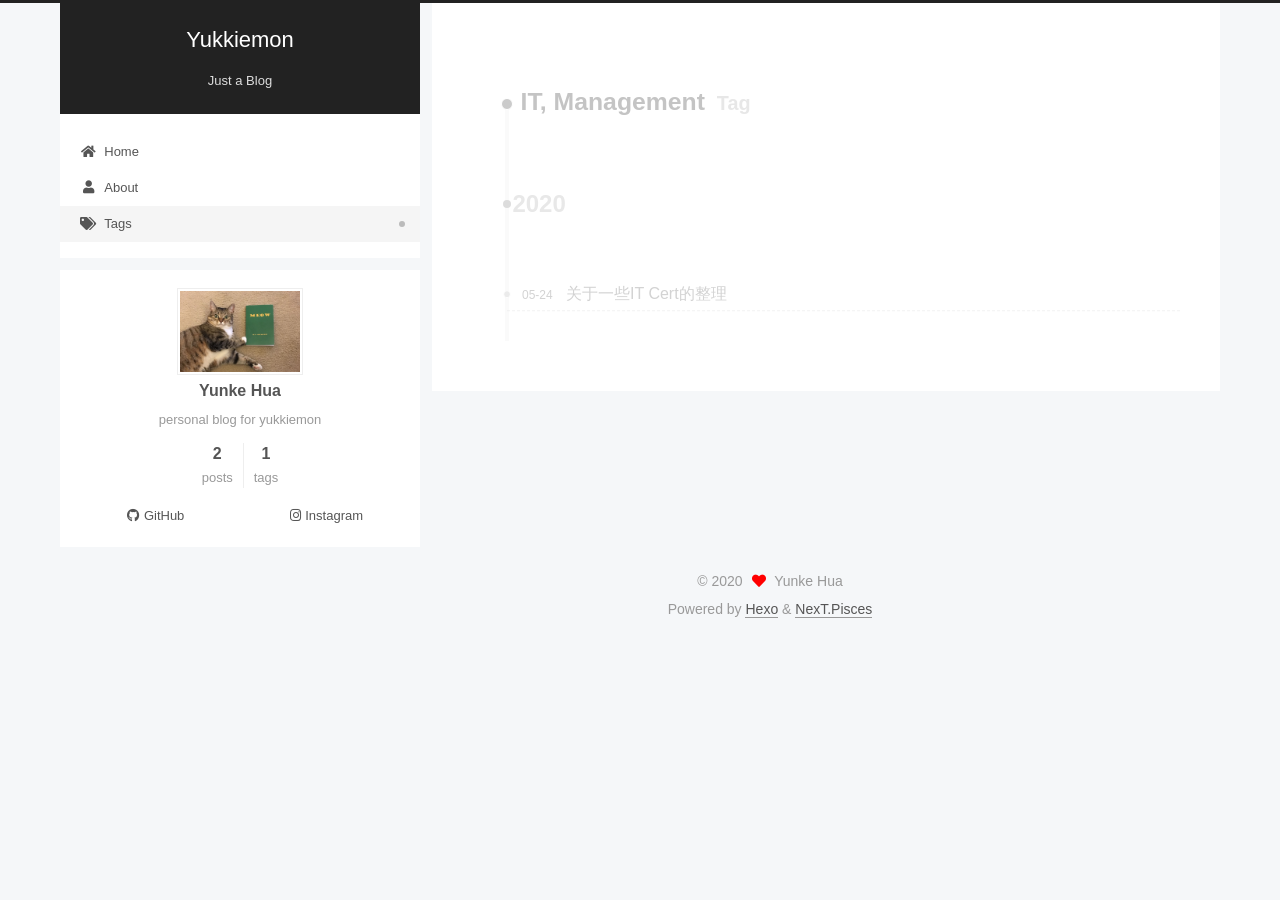
<file: tags/IT-Management/index.html>
<!DOCTYPE html>
<html lang="en">
<head>
  <meta charset="UTF-8">
<meta name="viewport" content="width=device-width, initial-scale=1, maximum-scale=2">
<meta name="theme-color" content="#222">
<meta name="generator" content="Hexo 4.2.1">
  <link rel="apple-touch-icon" sizes="180x180" href="/images/apple-touch-icon-next.png">
  <link rel="icon" type="image/png" sizes="32x32" href="/images/favicon-32x32-next.png">
  <link rel="icon" type="image/png" sizes="16x16" href="/images/favicon-16x16-next.png">
  <link rel="mask-icon" href="/images/logo.svg" color="#222">

<link rel="stylesheet" href="/css/main.css">


<link rel="stylesheet" href="/lib/font-awesome/css/all.min.css">

<script id="hexo-configurations">
    var NexT = window.NexT || {};
    var CONFIG = {"hostname":"yukkiemon.github.io","root":"/","scheme":"Pisces","version":"7.8.0","exturl":false,"sidebar":{"position":"left","display":"post","padding":18,"offset":12,"onmobile":false},"copycode":{"enable":false,"show_result":false,"style":null},"back2top":{"enable":true,"sidebar":false,"scrollpercent":false},"bookmark":{"enable":false,"color":"#222","save":"auto"},"fancybox":false,"mediumzoom":false,"lazyload":false,"pangu":false,"comments":{"style":"tabs","active":null,"storage":true,"lazyload":false,"nav":null},"algolia":{"hits":{"per_page":10},"labels":{"input_placeholder":"Search for Posts","hits_empty":"We didn't find any results for the search: ${query}","hits_stats":"${hits} results found in ${time} ms"}},"localsearch":{"enable":false,"trigger":"auto","top_n_per_article":1,"unescape":false,"preload":false},"motion":{"enable":true,"async":false,"transition":{"post_block":"fadeIn","post_header":"slideDownIn","post_body":"slideDownIn","coll_header":"slideLeftIn","sidebar":"slideUpIn"}}};
  </script>

  <meta name="description" content="personal blog for yukkiemon">
<meta property="og:type" content="website">
<meta property="og:title" content="Yukkiemon">
<meta property="og:url" content="https://yukkiemon.github.io/tags/IT-Management/index.html">
<meta property="og:site_name" content="Yukkiemon">
<meta property="og:description" content="personal blog for yukkiemon">
<meta property="og:locale" content="en_US">
<meta property="article:author" content="Yunke Hua">
<meta property="article:tag" content="blog">
<meta property="article:tag" content=" personal websit">
<meta name="twitter:card" content="summary">

<link rel="canonical" href="https://yukkiemon.github.io/tags/IT-Management/">


<script id="page-configurations">
  // https://hexo.io/docs/variables.html
  CONFIG.page = {
    sidebar: "",
    isHome : false,
    isPost : false,
    lang   : 'en'
  };
</script>

  <title>Tag: IT, Management | Yukkiemon</title>
  






  <noscript>
  <style>
  .use-motion .brand,
  .use-motion .menu-item,
  .sidebar-inner,
  .use-motion .post-block,
  .use-motion .pagination,
  .use-motion .comments,
  .use-motion .post-header,
  .use-motion .post-body,
  .use-motion .collection-header { opacity: initial; }

  .use-motion .site-title,
  .use-motion .site-subtitle {
    opacity: initial;
    top: initial;
  }

  .use-motion .logo-line-before i { left: initial; }
  .use-motion .logo-line-after i { right: initial; }
  </style>
</noscript>

</head>

<body itemscope itemtype="http://schema.org/WebPage">
  <div class="container use-motion">
    <div class="headband"></div>

    <header class="header" itemscope itemtype="http://schema.org/WPHeader">
      <div class="header-inner"><div class="site-brand-container">
  <div class="site-nav-toggle">
    <div class="toggle" aria-label="Toggle navigation bar">
      <span class="toggle-line toggle-line-first"></span>
      <span class="toggle-line toggle-line-middle"></span>
      <span class="toggle-line toggle-line-last"></span>
    </div>
  </div>

  <div class="site-meta">

    <a href="/" class="brand" rel="start">
      <span class="logo-line-before"><i></i></span>
      <h1 class="site-title">Yukkiemon</h1>
      <span class="logo-line-after"><i></i></span>
    </a>
      <p class="site-subtitle" itemprop="description">Just a Blog</p>
  </div>

  <div class="site-nav-right">
    <div class="toggle popup-trigger">
    </div>
  </div>
</div>




<nav class="site-nav">
  <ul id="menu" class="main-menu menu">
        <li class="menu-item menu-item-home">

    <a href="/" rel="section"><i class="fa fa-home fa-fw"></i>Home</a>

  </li>
        <li class="menu-item menu-item-about">

    <a href="/about/" rel="section"><i class="fa fa-user fa-fw"></i>About</a>

  </li>
        <li class="menu-item menu-item-tags">

    <a href="/tags/" rel="section"><i class="fa fa-tags fa-fw"></i>Tags</a>

  </li>
  </ul>
</nav>




</div>
    </header>

    
  <div class="back-to-top">
    <i class="fa fa-arrow-up"></i>
    <span>0%</span>
  </div>


    <main class="main">
      <div class="main-inner">
        <div class="content-wrap">
          

          <div class="content tag">
            

  
  
  
  <div class="post-block">
    <div class="posts-collapse">
      <div class="collection-title">
        <h2 class="collection-header">IT, Management
          <small>Tag</small>
        </h2>
      </div>

      
    <div class="collection-year">
      <span class="collection-header">2020</span>
    </div>

  <article itemscope itemtype="http://schema.org/Article">
    <header class="post-header">

      <div class="post-meta">
        <time itemprop="dateCreated"
              datetime="2020-05-24T11:49:08-04:00"
              content="2020-05-24">
          05-24
        </time>
      </div>

      <div class="post-title">
          <a class="post-title-link" href="/2020/05/24/%E5%85%B3%E4%BA%8E%E4%B8%80%E4%BA%9BIT-Cert%E7%9A%84%E6%95%B4%E7%90%86/" itemprop="url">
            <span itemprop="name">关于一些IT Cert的整理</span>
          </a>
      </div>

    </header>
  </article>

    </div>
  </div>
  
  
  

  



          </div>
          

<script>
  window.addEventListener('tabs:register', () => {
    let { activeClass } = CONFIG.comments;
    if (CONFIG.comments.storage) {
      activeClass = localStorage.getItem('comments_active') || activeClass;
    }
    if (activeClass) {
      let activeTab = document.querySelector(`a[href="#comment-${activeClass}"]`);
      if (activeTab) {
        activeTab.click();
      }
    }
  });
  if (CONFIG.comments.storage) {
    window.addEventListener('tabs:click', event => {
      if (!event.target.matches('.tabs-comment .tab-content .tab-pane')) return;
      let commentClass = event.target.classList[1];
      localStorage.setItem('comments_active', commentClass);
    });
  }
</script>

        </div>
          
  
  <div class="toggle sidebar-toggle">
    <span class="toggle-line toggle-line-first"></span>
    <span class="toggle-line toggle-line-middle"></span>
    <span class="toggle-line toggle-line-last"></span>
  </div>

  <aside class="sidebar">
    <div class="sidebar-inner">

      <ul class="sidebar-nav motion-element">
        <li class="sidebar-nav-toc">
          Table of Contents
        </li>
        <li class="sidebar-nav-overview">
          Overview
        </li>
      </ul>

      <!--noindex-->
      <div class="post-toc-wrap sidebar-panel">
      </div>
      <!--/noindex-->

      <div class="site-overview-wrap sidebar-panel">
        <div class="site-author motion-element" itemprop="author" itemscope itemtype="http://schema.org/Person">
    <img class="site-author-image" itemprop="image" alt="Yunke Hua"
      src="/images/meow.JPG">
  <p class="site-author-name" itemprop="name">Yunke Hua</p>
  <div class="site-description" itemprop="description">personal blog for yukkiemon</div>
</div>
<div class="site-state-wrap motion-element">
  <nav class="site-state">
      <div class="site-state-item site-state-posts">
          <a href="/archives">
          <span class="site-state-item-count">2</span>
          <span class="site-state-item-name">posts</span>
        </a>
      </div>
      <div class="site-state-item site-state-tags">
            <a href="/tags/">
          
        <span class="site-state-item-count">1</span>
        <span class="site-state-item-name">tags</span></a>
      </div>
  </nav>
</div>
  <div class="links-of-author motion-element">
      <span class="links-of-author-item">
        <a href="https://github.com/yukkiemon" title="GitHub → https:&#x2F;&#x2F;github.com&#x2F;yukkiemon" rel="noopener" target="_blank"><i class="fab fa-github fa-fw"></i>GitHub</a>
      </span>
      <span class="links-of-author-item">
        <a href="https://instagram.com/yukkiemon" title="Instagram → https:&#x2F;&#x2F;instagram.com&#x2F;yukkiemon" rel="noopener" target="_blank"><i class="fab fa-instagram fa-fw"></i>Instagram</a>
      </span>
  </div>



      </div>

    </div>
  </aside>
  <div id="sidebar-dimmer"></div>


      </div>
    </main>

    <footer class="footer">
      <div class="footer-inner">
        

        

<div class="copyright">
  
  &copy; 
  <span itemprop="copyrightYear">2020</span>
  <span class="with-love">
    <i class="fa fa-heart"></i>
  </span>
  <span class="author" itemprop="copyrightHolder">Yunke Hua</span>
</div>
  <div class="powered-by">Powered by <a href="https://hexo.io/" class="theme-link" rel="noopener" target="_blank">Hexo</a> & <a href="https://pisces.theme-next.org/" class="theme-link" rel="noopener" target="_blank">NexT.Pisces</a>
  </div>

        








      </div>
    </footer>
  </div>

  
  <script src="/lib/anime.min.js"></script>
  <script src="/lib/velocity/velocity.min.js"></script>
  <script src="/lib/velocity/velocity.ui.min.js"></script>

<script src="/js/utils.js"></script>

<script src="/js/motion.js"></script>


<script src="/js/schemes/pisces.js"></script>


<script src="/js/next-boot.js"></script>




  















  

  

</body>
</html>
</file>
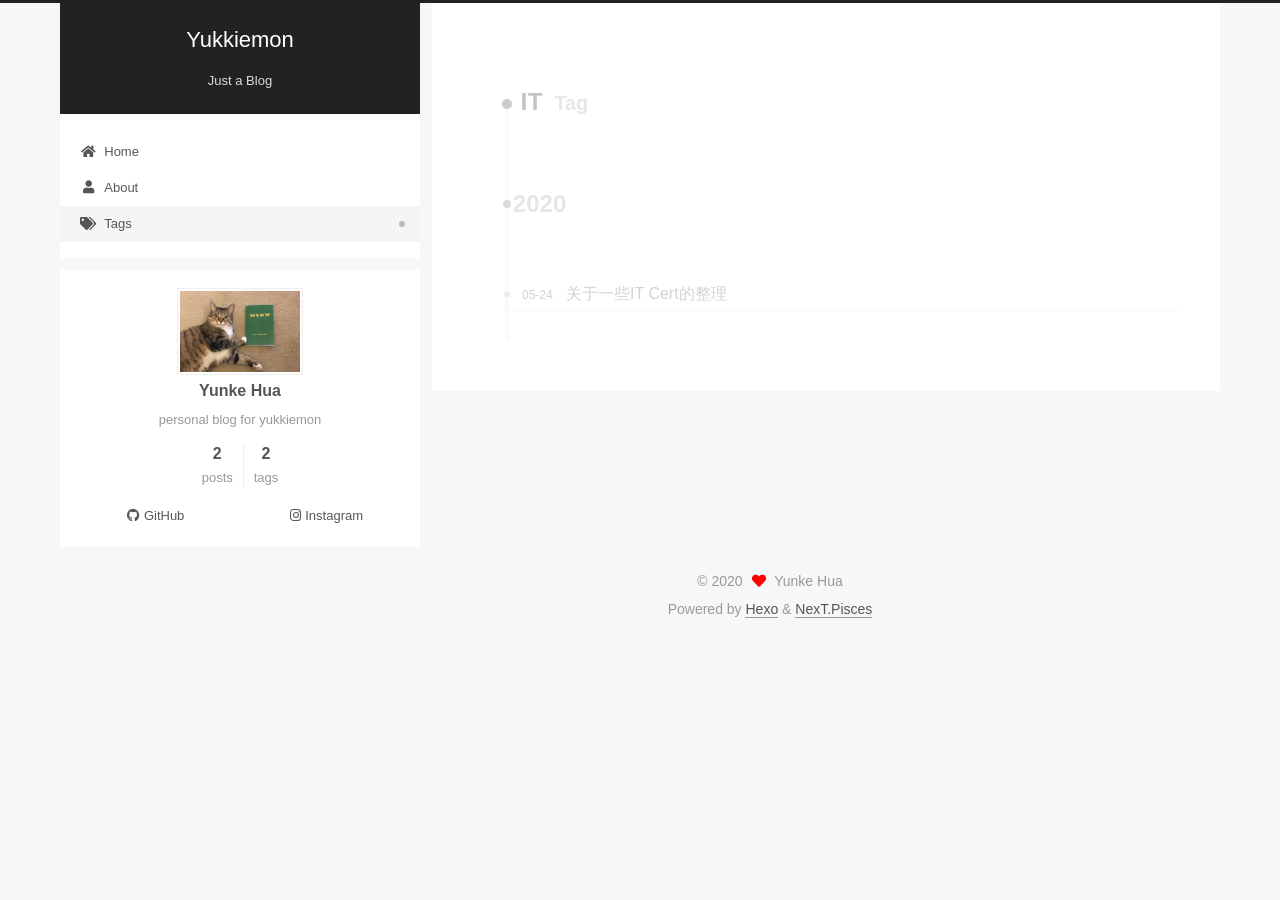
<file: tags/IT/index.html>
<!DOCTYPE html>
<html lang="en">
<head>
  <meta charset="UTF-8">
<meta name="viewport" content="width=device-width, initial-scale=1, maximum-scale=2">
<meta name="theme-color" content="#222">
<meta name="generator" content="Hexo 4.2.1">
  <link rel="apple-touch-icon" sizes="180x180" href="/images/apple-touch-icon-next.png">
  <link rel="icon" type="image/png" sizes="32x32" href="/images/webicon-32.png">
  <link rel="icon" type="image/png" sizes="16x16" href="/images/webicon-16.png">
  <link rel="mask-icon" href="/images/logo.svg" color="#222">

<link rel="stylesheet" href="/css/main.css">


<link rel="stylesheet" href="/lib/font-awesome/css/all.min.css">

<script id="hexo-configurations">
    var NexT = window.NexT || {};
    var CONFIG = {"hostname":"yukkiemon.github.io","root":"/","scheme":"Pisces","version":"7.8.0","exturl":false,"sidebar":{"position":"left","width":360,"display":"post","padding":18,"offset":12,"onmobile":false},"copycode":{"enable":false,"show_result":false,"style":null},"back2top":{"enable":true,"sidebar":false,"scrollpercent":false},"bookmark":{"enable":false,"color":"#222","save":"auto"},"fancybox":false,"mediumzoom":false,"lazyload":false,"pangu":false,"comments":{"style":"tabs","active":null,"storage":true,"lazyload":false,"nav":null},"algolia":{"hits":{"per_page":10},"labels":{"input_placeholder":"Search for Posts","hits_empty":"We didn't find any results for the search: ${query}","hits_stats":"${hits} results found in ${time} ms"}},"localsearch":{"enable":false,"trigger":"auto","top_n_per_article":1,"unescape":false,"preload":false},"motion":{"enable":true,"async":false,"transition":{"post_block":"fadeIn","post_header":"slideDownIn","post_body":"slideDownIn","coll_header":"slideLeftIn","sidebar":"slideUpIn"}}};
  </script>

  <meta name="description" content="personal blog for yukkiemon">
<meta property="og:type" content="website">
<meta property="og:title" content="Yukkiemon">
<meta property="og:url" content="https://yukkiemon.github.io/tags/IT/index.html">
<meta property="og:site_name" content="Yukkiemon">
<meta property="og:description" content="personal blog for yukkiemon">
<meta property="og:locale" content="en_US">
<meta property="article:author" content="Yunke Hua">
<meta property="article:tag" content="blog">
<meta property="article:tag" content=" personal websit">
<meta name="twitter:card" content="summary">

<link rel="canonical" href="https://yukkiemon.github.io/tags/IT/">


<script id="page-configurations">
  // https://hexo.io/docs/variables.html
  CONFIG.page = {
    sidebar: "",
    isHome : false,
    isPost : false,
    lang   : 'en'
  };
</script>

  <title>Tag: IT | Yukkiemon</title>
  






  <noscript>
  <style>
  .use-motion .brand,
  .use-motion .menu-item,
  .sidebar-inner,
  .use-motion .post-block,
  .use-motion .pagination,
  .use-motion .comments,
  .use-motion .post-header,
  .use-motion .post-body,
  .use-motion .collection-header { opacity: initial; }

  .use-motion .site-title,
  .use-motion .site-subtitle {
    opacity: initial;
    top: initial;
  }

  .use-motion .logo-line-before i { left: initial; }
  .use-motion .logo-line-after i { right: initial; }
  </style>
</noscript>

</head>

<body itemscope itemtype="http://schema.org/WebPage">
  <div class="container use-motion">
    <div class="headband"></div>

    <header class="header" itemscope itemtype="http://schema.org/WPHeader">
      <div class="header-inner"><div class="site-brand-container">
  <div class="site-nav-toggle">
    <div class="toggle" aria-label="Toggle navigation bar">
      <span class="toggle-line toggle-line-first"></span>
      <span class="toggle-line toggle-line-middle"></span>
      <span class="toggle-line toggle-line-last"></span>
    </div>
  </div>

  <div class="site-meta">

    <a href="/" class="brand" rel="start">
      <span class="logo-line-before"><i></i></span>
      <h1 class="site-title">Yukkiemon</h1>
      <span class="logo-line-after"><i></i></span>
    </a>
      <p class="site-subtitle" itemprop="description">Just a Blog</p>
  </div>

  <div class="site-nav-right">
    <div class="toggle popup-trigger">
    </div>
  </div>
</div>




<nav class="site-nav">
  <ul id="menu" class="main-menu menu">
        <li class="menu-item menu-item-home">

    <a href="/" rel="section"><i class="fa fa-home fa-fw"></i>Home</a>

  </li>
        <li class="menu-item menu-item-about">

    <a href="/about/" rel="section"><i class="fa fa-user fa-fw"></i>About</a>

  </li>
        <li class="menu-item menu-item-tags">

    <a href="/tags/" rel="section"><i class="fa fa-tags fa-fw"></i>Tags</a>

  </li>
  </ul>
</nav>




</div>
    </header>

    
  <div class="back-to-top">
    <i class="fa fa-arrow-up"></i>
    <span>0%</span>
  </div>


    <main class="main">
      <div class="main-inner">
        <div class="content-wrap">
          

          <div class="content tag">
            

  
  
  
  <div class="post-block">
    <div class="posts-collapse">
      <div class="collection-title">
        <h2 class="collection-header">IT
          <small>Tag</small>
        </h2>
      </div>

      
    <div class="collection-year">
      <span class="collection-header">2020</span>
    </div>

  <article itemscope itemtype="http://schema.org/Article">
    <header class="post-header">

      <div class="post-meta">
        <time itemprop="dateCreated"
              datetime="2020-05-24T11:49:08-04:00"
              content="2020-05-24">
          05-24
        </time>
      </div>

      <div class="post-title">
          <a class="post-title-link" href="/2020/05/24/%E5%85%B3%E4%BA%8E%E4%B8%80%E4%BA%9BIT-Cert%E7%9A%84%E6%95%B4%E7%90%86/" itemprop="url">
            <span itemprop="name">关于一些IT Cert的整理</span>
          </a>
      </div>

    </header>
  </article>

    </div>
  </div>
  
  
  

  



          </div>
          

<script>
  window.addEventListener('tabs:register', () => {
    let { activeClass } = CONFIG.comments;
    if (CONFIG.comments.storage) {
      activeClass = localStorage.getItem('comments_active') || activeClass;
    }
    if (activeClass) {
      let activeTab = document.querySelector(`a[href="#comment-${activeClass}"]`);
      if (activeTab) {
        activeTab.click();
      }
    }
  });
  if (CONFIG.comments.storage) {
    window.addEventListener('tabs:click', event => {
      if (!event.target.matches('.tabs-comment .tab-content .tab-pane')) return;
      let commentClass = event.target.classList[1];
      localStorage.setItem('comments_active', commentClass);
    });
  }
</script>

        </div>
          
  
  <div class="toggle sidebar-toggle">
    <span class="toggle-line toggle-line-first"></span>
    <span class="toggle-line toggle-line-middle"></span>
    <span class="toggle-line toggle-line-last"></span>
  </div>

  <aside class="sidebar">
    <div class="sidebar-inner">

      <ul class="sidebar-nav motion-element">
        <li class="sidebar-nav-toc">
          Table of Contents
        </li>
        <li class="sidebar-nav-overview">
          Overview
        </li>
      </ul>

      <!--noindex-->
      <div class="post-toc-wrap sidebar-panel">
      </div>
      <!--/noindex-->

      <div class="site-overview-wrap sidebar-panel">
        <div class="site-author motion-element" itemprop="author" itemscope itemtype="http://schema.org/Person">
    <img class="site-author-image" itemprop="image" alt="Yunke Hua"
      src="/images/meow.JPG">
  <p class="site-author-name" itemprop="name">Yunke Hua</p>
  <div class="site-description" itemprop="description">personal blog for yukkiemon</div>
</div>
<div class="site-state-wrap motion-element">
  <nav class="site-state">
      <div class="site-state-item site-state-posts">
          <a href="/archives">
          <span class="site-state-item-count">2</span>
          <span class="site-state-item-name">posts</span>
        </a>
      </div>
      <div class="site-state-item site-state-tags">
            <a href="/tags/">
          
        <span class="site-state-item-count">2</span>
        <span class="site-state-item-name">tags</span></a>
      </div>
  </nav>
</div>
  <div class="links-of-author motion-element">
      <span class="links-of-author-item">
        <a href="https://github.com/yukkiemon" title="GitHub → https:&#x2F;&#x2F;github.com&#x2F;yukkiemon" rel="noopener" target="_blank"><i class="fab fa-github fa-fw"></i>GitHub</a>
      </span>
      <span class="links-of-author-item">
        <a href="https://instagram.com/yukkiemon" title="Instagram → https:&#x2F;&#x2F;instagram.com&#x2F;yukkiemon" rel="noopener" target="_blank"><i class="fab fa-instagram fa-fw"></i>Instagram</a>
      </span>
  </div>



      </div>

    </div>
  </aside>
  <div id="sidebar-dimmer"></div>


      </div>
    </main>

    <footer class="footer">
      <div class="footer-inner">
        

        

<div class="copyright">
  
  &copy; 
  <span itemprop="copyrightYear">2020</span>
  <span class="with-love">
    <i class="fa fa-heart"></i>
  </span>
  <span class="author" itemprop="copyrightHolder">Yunke Hua</span>
</div>
  <div class="powered-by">Powered by <a href="https://hexo.io/" class="theme-link" rel="noopener" target="_blank">Hexo</a> & <a href="https://pisces.theme-next.org/" class="theme-link" rel="noopener" target="_blank">NexT.Pisces</a>
  </div>

        








      </div>
    </footer>
  </div>

  
  <script src="/lib/anime.min.js"></script>
  <script src="/lib/velocity/velocity.min.js"></script>
  <script src="/lib/velocity/velocity.ui.min.js"></script>

<script src="/js/utils.js"></script>

<script src="/js/motion.js"></script>


<script src="/js/schemes/pisces.js"></script>


<script src="/js/next-boot.js"></script>




  















  

  

</body>
</html>
</file>
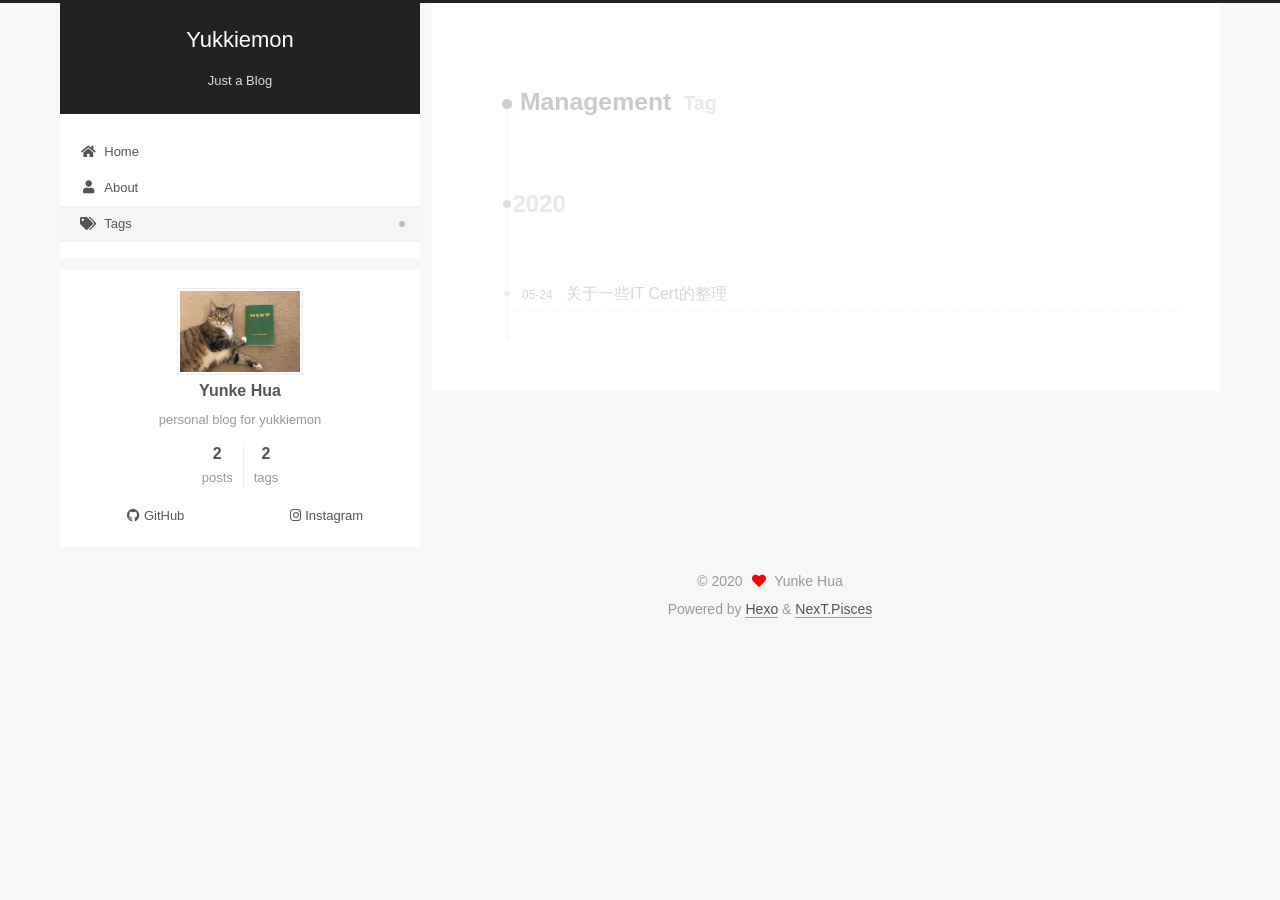
<file: tags/Management/index.html>
<!DOCTYPE html>
<html lang="en">
<head>
  <meta charset="UTF-8">
<meta name="viewport" content="width=device-width, initial-scale=1, maximum-scale=2">
<meta name="theme-color" content="#222">
<meta name="generator" content="Hexo 4.2.1">
  <link rel="apple-touch-icon" sizes="180x180" href="/images/apple-touch-icon-next.png">
  <link rel="icon" type="image/png" sizes="32x32" href="/images/webicon-32.png">
  <link rel="icon" type="image/png" sizes="16x16" href="/images/webicon-16.png">
  <link rel="mask-icon" href="/images/logo.svg" color="#222">

<link rel="stylesheet" href="/css/main.css">


<link rel="stylesheet" href="/lib/font-awesome/css/all.min.css">

<script id="hexo-configurations">
    var NexT = window.NexT || {};
    var CONFIG = {"hostname":"yukkiemon.github.io","root":"/","scheme":"Pisces","version":"7.8.0","exturl":false,"sidebar":{"position":"left","width":360,"display":"post","padding":18,"offset":12,"onmobile":false},"copycode":{"enable":false,"show_result":false,"style":null},"back2top":{"enable":true,"sidebar":false,"scrollpercent":false},"bookmark":{"enable":false,"color":"#222","save":"auto"},"fancybox":false,"mediumzoom":false,"lazyload":false,"pangu":false,"comments":{"style":"tabs","active":null,"storage":true,"lazyload":false,"nav":null},"algolia":{"hits":{"per_page":10},"labels":{"input_placeholder":"Search for Posts","hits_empty":"We didn't find any results for the search: ${query}","hits_stats":"${hits} results found in ${time} ms"}},"localsearch":{"enable":false,"trigger":"auto","top_n_per_article":1,"unescape":false,"preload":false},"motion":{"enable":true,"async":false,"transition":{"post_block":"fadeIn","post_header":"slideDownIn","post_body":"slideDownIn","coll_header":"slideLeftIn","sidebar":"slideUpIn"}}};
  </script>

  <meta name="description" content="personal blog for yukkiemon">
<meta property="og:type" content="website">
<meta property="og:title" content="Yukkiemon">
<meta property="og:url" content="https://yukkiemon.github.io/tags/Management/index.html">
<meta property="og:site_name" content="Yukkiemon">
<meta property="og:description" content="personal blog for yukkiemon">
<meta property="og:locale" content="en_US">
<meta property="article:author" content="Yunke Hua">
<meta property="article:tag" content="blog">
<meta property="article:tag" content=" personal websit">
<meta name="twitter:card" content="summary">

<link rel="canonical" href="https://yukkiemon.github.io/tags/Management/">


<script id="page-configurations">
  // https://hexo.io/docs/variables.html
  CONFIG.page = {
    sidebar: "",
    isHome : false,
    isPost : false,
    lang   : 'en'
  };
</script>

  <title>Tag: Management | Yukkiemon</title>
  






  <noscript>
  <style>
  .use-motion .brand,
  .use-motion .menu-item,
  .sidebar-inner,
  .use-motion .post-block,
  .use-motion .pagination,
  .use-motion .comments,
  .use-motion .post-header,
  .use-motion .post-body,
  .use-motion .collection-header { opacity: initial; }

  .use-motion .site-title,
  .use-motion .site-subtitle {
    opacity: initial;
    top: initial;
  }

  .use-motion .logo-line-before i { left: initial; }
  .use-motion .logo-line-after i { right: initial; }
  </style>
</noscript>

</head>

<body itemscope itemtype="http://schema.org/WebPage">
  <div class="container use-motion">
    <div class="headband"></div>

    <header class="header" itemscope itemtype="http://schema.org/WPHeader">
      <div class="header-inner"><div class="site-brand-container">
  <div class="site-nav-toggle">
    <div class="toggle" aria-label="Toggle navigation bar">
      <span class="toggle-line toggle-line-first"></span>
      <span class="toggle-line toggle-line-middle"></span>
      <span class="toggle-line toggle-line-last"></span>
    </div>
  </div>

  <div class="site-meta">

    <a href="/" class="brand" rel="start">
      <span class="logo-line-before"><i></i></span>
      <h1 class="site-title">Yukkiemon</h1>
      <span class="logo-line-after"><i></i></span>
    </a>
      <p class="site-subtitle" itemprop="description">Just a Blog</p>
  </div>

  <div class="site-nav-right">
    <div class="toggle popup-trigger">
    </div>
  </div>
</div>




<nav class="site-nav">
  <ul id="menu" class="main-menu menu">
        <li class="menu-item menu-item-home">

    <a href="/" rel="section"><i class="fa fa-home fa-fw"></i>Home</a>

  </li>
        <li class="menu-item menu-item-about">

    <a href="/about/" rel="section"><i class="fa fa-user fa-fw"></i>About</a>

  </li>
        <li class="menu-item menu-item-tags">

    <a href="/tags/" rel="section"><i class="fa fa-tags fa-fw"></i>Tags</a>

  </li>
  </ul>
</nav>




</div>
    </header>

    
  <div class="back-to-top">
    <i class="fa fa-arrow-up"></i>
    <span>0%</span>
  </div>


    <main class="main">
      <div class="main-inner">
        <div class="content-wrap">
          

          <div class="content tag">
            

  
  
  
  <div class="post-block">
    <div class="posts-collapse">
      <div class="collection-title">
        <h2 class="collection-header">Management
          <small>Tag</small>
        </h2>
      </div>

      
    <div class="collection-year">
      <span class="collection-header">2020</span>
    </div>

  <article itemscope itemtype="http://schema.org/Article">
    <header class="post-header">

      <div class="post-meta">
        <time itemprop="dateCreated"
              datetime="2020-05-24T11:49:08-04:00"
              content="2020-05-24">
          05-24
        </time>
      </div>

      <div class="post-title">
          <a class="post-title-link" href="/2020/05/24/%E5%85%B3%E4%BA%8E%E4%B8%80%E4%BA%9BIT-Cert%E7%9A%84%E6%95%B4%E7%90%86/" itemprop="url">
            <span itemprop="name">关于一些IT Cert的整理</span>
          </a>
      </div>

    </header>
  </article>

    </div>
  </div>
  
  
  

  



          </div>
          

<script>
  window.addEventListener('tabs:register', () => {
    let { activeClass } = CONFIG.comments;
    if (CONFIG.comments.storage) {
      activeClass = localStorage.getItem('comments_active') || activeClass;
    }
    if (activeClass) {
      let activeTab = document.querySelector(`a[href="#comment-${activeClass}"]`);
      if (activeTab) {
        activeTab.click();
      }
    }
  });
  if (CONFIG.comments.storage) {
    window.addEventListener('tabs:click', event => {
      if (!event.target.matches('.tabs-comment .tab-content .tab-pane')) return;
      let commentClass = event.target.classList[1];
      localStorage.setItem('comments_active', commentClass);
    });
  }
</script>

        </div>
          
  
  <div class="toggle sidebar-toggle">
    <span class="toggle-line toggle-line-first"></span>
    <span class="toggle-line toggle-line-middle"></span>
    <span class="toggle-line toggle-line-last"></span>
  </div>

  <aside class="sidebar">
    <div class="sidebar-inner">

      <ul class="sidebar-nav motion-element">
        <li class="sidebar-nav-toc">
          Table of Contents
        </li>
        <li class="sidebar-nav-overview">
          Overview
        </li>
      </ul>

      <!--noindex-->
      <div class="post-toc-wrap sidebar-panel">
      </div>
      <!--/noindex-->

      <div class="site-overview-wrap sidebar-panel">
        <div class="site-author motion-element" itemprop="author" itemscope itemtype="http://schema.org/Person">
    <img class="site-author-image" itemprop="image" alt="Yunke Hua"
      src="/images/meow.JPG">
  <p class="site-author-name" itemprop="name">Yunke Hua</p>
  <div class="site-description" itemprop="description">personal blog for yukkiemon</div>
</div>
<div class="site-state-wrap motion-element">
  <nav class="site-state">
      <div class="site-state-item site-state-posts">
          <a href="/archives">
          <span class="site-state-item-count">2</span>
          <span class="site-state-item-name">posts</span>
        </a>
      </div>
      <div class="site-state-item site-state-tags">
            <a href="/tags/">
          
        <span class="site-state-item-count">2</span>
        <span class="site-state-item-name">tags</span></a>
      </div>
  </nav>
</div>
  <div class="links-of-author motion-element">
      <span class="links-of-author-item">
        <a href="https://github.com/yukkiemon" title="GitHub → https:&#x2F;&#x2F;github.com&#x2F;yukkiemon" rel="noopener" target="_blank"><i class="fab fa-github fa-fw"></i>GitHub</a>
      </span>
      <span class="links-of-author-item">
        <a href="https://instagram.com/yukkiemon" title="Instagram → https:&#x2F;&#x2F;instagram.com&#x2F;yukkiemon" rel="noopener" target="_blank"><i class="fab fa-instagram fa-fw"></i>Instagram</a>
      </span>
  </div>



      </div>

    </div>
  </aside>
  <div id="sidebar-dimmer"></div>


      </div>
    </main>

    <footer class="footer">
      <div class="footer-inner">
        

        

<div class="copyright">
  
  &copy; 
  <span itemprop="copyrightYear">2020</span>
  <span class="with-love">
    <i class="fa fa-heart"></i>
  </span>
  <span class="author" itemprop="copyrightHolder">Yunke Hua</span>
</div>
  <div class="powered-by">Powered by <a href="https://hexo.io/" class="theme-link" rel="noopener" target="_blank">Hexo</a> & <a href="https://pisces.theme-next.org/" class="theme-link" rel="noopener" target="_blank">NexT.Pisces</a>
  </div>

        








      </div>
    </footer>
  </div>

  
  <script src="/lib/anime.min.js"></script>
  <script src="/lib/velocity/velocity.min.js"></script>
  <script src="/lib/velocity/velocity.ui.min.js"></script>

<script src="/js/utils.js"></script>

<script src="/js/motion.js"></script>


<script src="/js/schemes/pisces.js"></script>


<script src="/js/next-boot.js"></script>




  















  

  

</body>
</html>
</file>
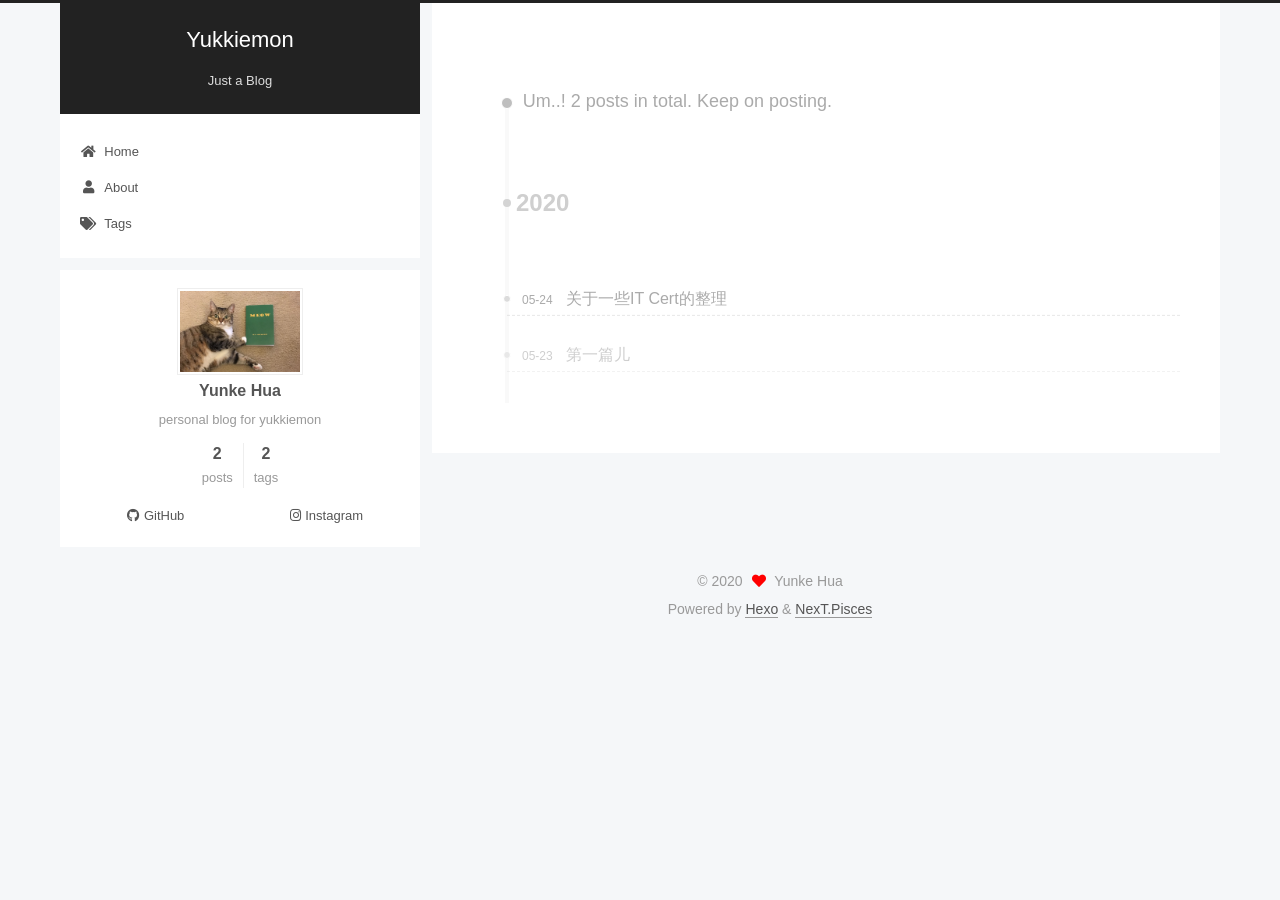
<file: archives/2020/05/index.html>
<!DOCTYPE html>
<html lang="en">
<head>
  <meta charset="UTF-8">
<meta name="viewport" content="width=device-width, initial-scale=1, maximum-scale=2">
<meta name="theme-color" content="#222">
<meta name="generator" content="Hexo 4.2.1">
  <link rel="apple-touch-icon" sizes="180x180" href="/images/apple-touch-icon-next.png">
  <link rel="icon" type="image/png" sizes="32x32" href="/images/webicon-32.png">
  <link rel="icon" type="image/png" sizes="16x16" href="/images/webicon-16.png">
  <link rel="mask-icon" href="/images/logo.svg" color="#222">

<link rel="stylesheet" href="/css/main.css">


<link rel="stylesheet" href="/lib/font-awesome/css/all.min.css">

<script id="hexo-configurations">
    var NexT = window.NexT || {};
    var CONFIG = {"hostname":"yukkiemon.github.io","root":"/","scheme":"Pisces","version":"7.8.0","exturl":false,"sidebar":{"position":"left","width":360,"display":"post","padding":18,"offset":12,"onmobile":false},"copycode":{"enable":false,"show_result":false,"style":null},"back2top":{"enable":true,"sidebar":false,"scrollpercent":false},"bookmark":{"enable":false,"color":"#222","save":"auto"},"fancybox":false,"mediumzoom":false,"lazyload":false,"pangu":false,"comments":{"style":"tabs","active":null,"storage":true,"lazyload":false,"nav":null},"algolia":{"hits":{"per_page":10},"labels":{"input_placeholder":"Search for Posts","hits_empty":"We didn't find any results for the search: ${query}","hits_stats":"${hits} results found in ${time} ms"}},"localsearch":{"enable":false,"trigger":"auto","top_n_per_article":1,"unescape":false,"preload":false},"motion":{"enable":true,"async":false,"transition":{"post_block":"fadeIn","post_header":"slideDownIn","post_body":"slideDownIn","coll_header":"slideLeftIn","sidebar":"slideUpIn"}}};
  </script>

  <meta name="description" content="personal blog for yukkiemon">
<meta property="og:type" content="website">
<meta property="og:title" content="Yukkiemon">
<meta property="og:url" content="https://yukkiemon.github.io/archives/2020/05/index.html">
<meta property="og:site_name" content="Yukkiemon">
<meta property="og:description" content="personal blog for yukkiemon">
<meta property="og:locale" content="en_US">
<meta property="article:author" content="Yunke Hua">
<meta property="article:tag" content="blog">
<meta property="article:tag" content=" personal websit">
<meta name="twitter:card" content="summary">

<link rel="canonical" href="https://yukkiemon.github.io/archives/2020/05/">


<script id="page-configurations">
  // https://hexo.io/docs/variables.html
  CONFIG.page = {
    sidebar: "",
    isHome : false,
    isPost : false,
    lang   : 'en'
  };
</script>

  <title>Archive | Yukkiemon</title>
  






  <noscript>
  <style>
  .use-motion .brand,
  .use-motion .menu-item,
  .sidebar-inner,
  .use-motion .post-block,
  .use-motion .pagination,
  .use-motion .comments,
  .use-motion .post-header,
  .use-motion .post-body,
  .use-motion .collection-header { opacity: initial; }

  .use-motion .site-title,
  .use-motion .site-subtitle {
    opacity: initial;
    top: initial;
  }

  .use-motion .logo-line-before i { left: initial; }
  .use-motion .logo-line-after i { right: initial; }
  </style>
</noscript>

</head>

<body itemscope itemtype="http://schema.org/WebPage">
  <div class="container use-motion">
    <div class="headband"></div>

    <header class="header" itemscope itemtype="http://schema.org/WPHeader">
      <div class="header-inner"><div class="site-brand-container">
  <div class="site-nav-toggle">
    <div class="toggle" aria-label="Toggle navigation bar">
      <span class="toggle-line toggle-line-first"></span>
      <span class="toggle-line toggle-line-middle"></span>
      <span class="toggle-line toggle-line-last"></span>
    </div>
  </div>

  <div class="site-meta">

    <a href="/" class="brand" rel="start">
      <span class="logo-line-before"><i></i></span>
      <h1 class="site-title">Yukkiemon</h1>
      <span class="logo-line-after"><i></i></span>
    </a>
      <p class="site-subtitle" itemprop="description">Just a Blog</p>
  </div>

  <div class="site-nav-right">
    <div class="toggle popup-trigger">
    </div>
  </div>
</div>




<nav class="site-nav">
  <ul id="menu" class="main-menu menu">
        <li class="menu-item menu-item-home">

    <a href="/" rel="section"><i class="fa fa-home fa-fw"></i>Home</a>

  </li>
        <li class="menu-item menu-item-about">

    <a href="/about/" rel="section"><i class="fa fa-user fa-fw"></i>About</a>

  </li>
        <li class="menu-item menu-item-tags">

    <a href="/tags/" rel="section"><i class="fa fa-tags fa-fw"></i>Tags</a>

  </li>
  </ul>
</nav>




</div>
    </header>

    
  <div class="back-to-top">
    <i class="fa fa-arrow-up"></i>
    <span>0%</span>
  </div>


    <main class="main">
      <div class="main-inner">
        <div class="content-wrap">
          

          <div class="content archive">
            

  
  
  
  <div class="post-block">
    <div class="posts-collapse">
      <div class="collection-title">
        <span class="collection-header">Um..! 2 posts in total. Keep on posting.</span>
      </div>

      
    <div class="collection-year">
      <span class="collection-header">2020</span>
    </div>

  <article itemscope itemtype="http://schema.org/Article">
    <header class="post-header">

      <div class="post-meta">
        <time itemprop="dateCreated"
              datetime="2020-05-24T11:49:08-04:00"
              content="2020-05-24">
          05-24
        </time>
      </div>

      <div class="post-title">
          <a class="post-title-link" href="/2020/05/24/%E5%85%B3%E4%BA%8E%E4%B8%80%E4%BA%9BIT-Cert%E7%9A%84%E6%95%B4%E7%90%86/" itemprop="url">
            <span itemprop="name">关于一些IT Cert的整理</span>
          </a>
      </div>

    </header>
  </article>

  <article itemscope itemtype="http://schema.org/Article">
    <header class="post-header">

      <div class="post-meta">
        <time itemprop="dateCreated"
              datetime="2020-05-23T21:26:40-04:00"
              content="2020-05-23">
          05-23
        </time>
      </div>

      <div class="post-title">
          <a class="post-title-link" href="/2020/05/23/%E7%AC%AC%E4%B8%80%E7%AF%87%E5%84%BF/" itemprop="url">
            <span itemprop="name">第一篇儿</span>
          </a>
      </div>

    </header>
  </article>


    </div>
  </div>
  
  
  

  



          </div>
          

<script>
  window.addEventListener('tabs:register', () => {
    let { activeClass } = CONFIG.comments;
    if (CONFIG.comments.storage) {
      activeClass = localStorage.getItem('comments_active') || activeClass;
    }
    if (activeClass) {
      let activeTab = document.querySelector(`a[href="#comment-${activeClass}"]`);
      if (activeTab) {
        activeTab.click();
      }
    }
  });
  if (CONFIG.comments.storage) {
    window.addEventListener('tabs:click', event => {
      if (!event.target.matches('.tabs-comment .tab-content .tab-pane')) return;
      let commentClass = event.target.classList[1];
      localStorage.setItem('comments_active', commentClass);
    });
  }
</script>

        </div>
          
  
  <div class="toggle sidebar-toggle">
    <span class="toggle-line toggle-line-first"></span>
    <span class="toggle-line toggle-line-middle"></span>
    <span class="toggle-line toggle-line-last"></span>
  </div>

  <aside class="sidebar">
    <div class="sidebar-inner">

      <ul class="sidebar-nav motion-element">
        <li class="sidebar-nav-toc">
          Table of Contents
        </li>
        <li class="sidebar-nav-overview">
          Overview
        </li>
      </ul>

      <!--noindex-->
      <div class="post-toc-wrap sidebar-panel">
      </div>
      <!--/noindex-->

      <div class="site-overview-wrap sidebar-panel">
        <div class="site-author motion-element" itemprop="author" itemscope itemtype="http://schema.org/Person">
    <img class="site-author-image" itemprop="image" alt="Yunke Hua"
      src="/images/meow.JPG">
  <p class="site-author-name" itemprop="name">Yunke Hua</p>
  <div class="site-description" itemprop="description">personal blog for yukkiemon</div>
</div>
<div class="site-state-wrap motion-element">
  <nav class="site-state">
      <div class="site-state-item site-state-posts">
          <a href="/archives">
          <span class="site-state-item-count">2</span>
          <span class="site-state-item-name">posts</span>
        </a>
      </div>
      <div class="site-state-item site-state-tags">
            <a href="/tags/">
          
        <span class="site-state-item-count">2</span>
        <span class="site-state-item-name">tags</span></a>
      </div>
  </nav>
</div>
  <div class="links-of-author motion-element">
      <span class="links-of-author-item">
        <a href="https://github.com/yukkiemon" title="GitHub → https:&#x2F;&#x2F;github.com&#x2F;yukkiemon" rel="noopener" target="_blank"><i class="fab fa-github fa-fw"></i>GitHub</a>
      </span>
      <span class="links-of-author-item">
        <a href="https://instagram.com/yukkiemon" title="Instagram → https:&#x2F;&#x2F;instagram.com&#x2F;yukkiemon" rel="noopener" target="_blank"><i class="fab fa-instagram fa-fw"></i>Instagram</a>
      </span>
  </div>



      </div>

    </div>
  </aside>
  <div id="sidebar-dimmer"></div>


      </div>
    </main>

    <footer class="footer">
      <div class="footer-inner">
        

        

<div class="copyright">
  
  &copy; 
  <span itemprop="copyrightYear">2020</span>
  <span class="with-love">
    <i class="fa fa-heart"></i>
  </span>
  <span class="author" itemprop="copyrightHolder">Yunke Hua</span>
</div>
  <div class="powered-by">Powered by <a href="https://hexo.io/" class="theme-link" rel="noopener" target="_blank">Hexo</a> & <a href="https://pisces.theme-next.org/" class="theme-link" rel="noopener" target="_blank">NexT.Pisces</a>
  </div>

        








      </div>
    </footer>
  </div>

  
  <script src="/lib/anime.min.js"></script>
  <script src="/lib/velocity/velocity.min.js"></script>
  <script src="/lib/velocity/velocity.ui.min.js"></script>

<script src="/js/utils.js"></script>

<script src="/js/motion.js"></script>


<script src="/js/schemes/pisces.js"></script>


<script src="/js/next-boot.js"></script>




  















  

  

</body>
</html>
</file>
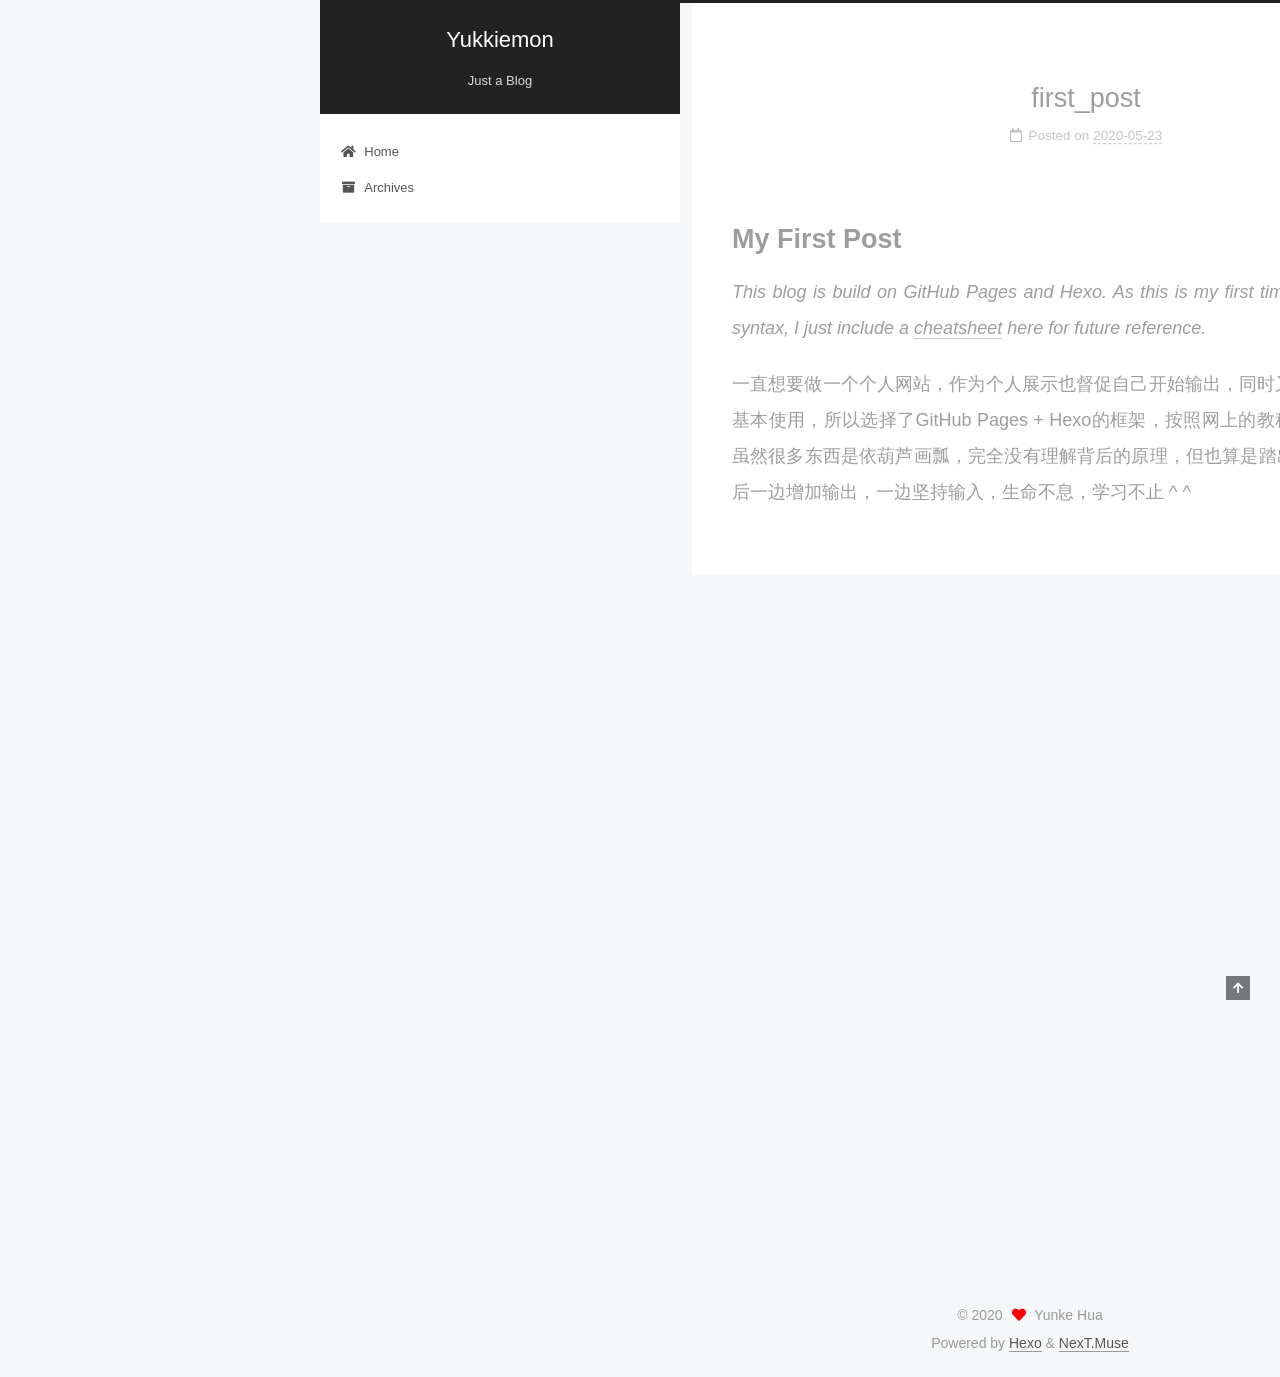
<file: 2020/05/23/first_post/index.html>
<!DOCTYPE html>
<html lang="en">
<head>
  <meta charset="UTF-8">
<meta name="viewport" content="width=device-width, initial-scale=1, maximum-scale=2">
<meta name="theme-color" content="#222">
<meta name="generator" content="Hexo 4.2.1">
  <link rel="apple-touch-icon" sizes="180x180" href="/images/apple-touch-icon-next.png">
  <link rel="icon" type="image/png" sizes="32x32" href="/images/favicon-32x32-next.png">
  <link rel="icon" type="image/png" sizes="16x16" href="/images/favicon-16x16-next.png">
  <link rel="mask-icon" href="/images/logo.svg" color="#222">

<link rel="stylesheet" href="/css/main.css">


<link rel="stylesheet" href="/lib/font-awesome/css/all.min.css">

<script id="hexo-configurations">
    var NexT = window.NexT || {};
    var CONFIG = {"hostname":"yukkiemon.github.io","root":"/","scheme":"Muse","version":"7.8.0","exturl":false,"sidebar":{"position":"left","display":"post","padding":18,"offset":12,"onmobile":false},"copycode":{"enable":false,"show_result":false,"style":null},"back2top":{"enable":true,"sidebar":false,"scrollpercent":false},"bookmark":{"enable":false,"color":"#222","save":"auto"},"fancybox":false,"mediumzoom":false,"lazyload":false,"pangu":false,"comments":{"style":"tabs","active":null,"storage":true,"lazyload":false,"nav":null},"algolia":{"hits":{"per_page":10},"labels":{"input_placeholder":"Search for Posts","hits_empty":"We didn't find any results for the search: ${query}","hits_stats":"${hits} results found in ${time} ms"}},"localsearch":{"enable":false,"trigger":"auto","top_n_per_article":1,"unescape":false,"preload":false},"motion":{"enable":true,"async":false,"transition":{"post_block":"fadeIn","post_header":"slideDownIn","post_body":"slideDownIn","coll_header":"slideLeftIn","sidebar":"slideUpIn"}}};
  </script>

  <meta name="description" content="My First PostThis blog is build on GitHub Pages and Hexo. As this is my first time using markdown syntax, I just include a cheatsheet here for future reference. 一直想要做一个个人网站，作为个人展示也督促自己开始输出，同时又很想学习GitH">
<meta property="og:type" content="article">
<meta property="og:title" content="first_post">
<meta property="og:url" content="https://yukkiemon.github.io/2020/05/23/first_post/index.html">
<meta property="og:site_name" content="Yukkiemon">
<meta property="og:description" content="My First PostThis blog is build on GitHub Pages and Hexo. As this is my first time using markdown syntax, I just include a cheatsheet here for future reference. 一直想要做一个个人网站，作为个人展示也督促自己开始输出，同时又很想学习GitH">
<meta property="og:locale" content="en_US">
<meta property="article:published_time" content="2020-05-24T01:26:40.760Z">
<meta property="article:modified_time" content="2020-05-24T02:03:40.003Z">
<meta property="article:author" content="Yunke Hua">
<meta property="article:tag" content="blog">
<meta property="article:tag" content=" personal websit">
<meta name="twitter:card" content="summary">

<link rel="canonical" href="https://yukkiemon.github.io/2020/05/23/first_post/">


<script id="page-configurations">
  // https://hexo.io/docs/variables.html
  CONFIG.page = {
    sidebar: "",
    isHome : false,
    isPost : true,
    lang   : 'en'
  };
</script>

  <title>first_post | Yukkiemon</title>
  






  <noscript>
  <style>
  .use-motion .brand,
  .use-motion .menu-item,
  .sidebar-inner,
  .use-motion .post-block,
  .use-motion .pagination,
  .use-motion .comments,
  .use-motion .post-header,
  .use-motion .post-body,
  .use-motion .collection-header { opacity: initial; }

  .use-motion .site-title,
  .use-motion .site-subtitle {
    opacity: initial;
    top: initial;
  }

  .use-motion .logo-line-before i { left: initial; }
  .use-motion .logo-line-after i { right: initial; }
  </style>
</noscript>

</head>

<body itemscope itemtype="http://schema.org/WebPage">
  <div class="container use-motion">
    <div class="headband"></div>

    <header class="header" itemscope itemtype="http://schema.org/WPHeader">
      <div class="header-inner"><div class="site-brand-container">
  <div class="site-nav-toggle">
    <div class="toggle" aria-label="Toggle navigation bar">
      <span class="toggle-line toggle-line-first"></span>
      <span class="toggle-line toggle-line-middle"></span>
      <span class="toggle-line toggle-line-last"></span>
    </div>
  </div>

  <div class="site-meta">

    <a href="/" class="brand" rel="start">
      <span class="logo-line-before"><i></i></span>
      <h1 class="site-title">Yukkiemon</h1>
      <span class="logo-line-after"><i></i></span>
    </a>
      <p class="site-subtitle" itemprop="description">Just a Blog</p>
  </div>

  <div class="site-nav-right">
    <div class="toggle popup-trigger">
    </div>
  </div>
</div>




<nav class="site-nav">
  <ul id="menu" class="main-menu menu">
        <li class="menu-item menu-item-home">

    <a href="/" rel="section"><i class="fa fa-home fa-fw"></i>Home</a>

  </li>
        <li class="menu-item menu-item-archives">

    <a href="/archives/" rel="section"><i class="fa fa-archive fa-fw"></i>Archives</a>

  </li>
  </ul>
</nav>




</div>
    </header>

    
  <div class="back-to-top">
    <i class="fa fa-arrow-up"></i>
    <span>0%</span>
  </div>


    <main class="main">
      <div class="main-inner">
        <div class="content-wrap">
          

          <div class="content post posts-expand">
            

    
  
  
  <article itemscope itemtype="http://schema.org/Article" class="post-block" lang="en">
    <link itemprop="mainEntityOfPage" href="https://yukkiemon.github.io/2020/05/23/first_post/">

    <span hidden itemprop="author" itemscope itemtype="http://schema.org/Person">
      <meta itemprop="image" content="/images/avatar.gif">
      <meta itemprop="name" content="Yunke Hua">
      <meta itemprop="description" content="personal blog for yukkiemon">
    </span>

    <span hidden itemprop="publisher" itemscope itemtype="http://schema.org/Organization">
      <meta itemprop="name" content="Yukkiemon">
    </span>
      <header class="post-header">
        <h1 class="post-title" itemprop="name headline">
          first_post
        </h1>

        <div class="post-meta">
            <span class="post-meta-item">
              <span class="post-meta-item-icon">
                <i class="far fa-calendar"></i>
              </span>
              <span class="post-meta-item-text">Posted on</span>
              

              <time title="Created: 2020-05-23 21:26:40 / Modified: 22:03:40" itemprop="dateCreated datePublished" datetime="2020-05-23T21:26:40-04:00">2020-05-23</time>
            </span>

          

        </div>
      </header>

    
    
    
    <div class="post-body" itemprop="articleBody">

      
        <h1 id="My-First-Post"><a href="#My-First-Post" class="headerlink" title="My First Post"></a>My First Post</h1><p><em>This blog is build on GitHub Pages and Hexo. As this is my first time using <strong>markdown</strong> syntax, I just include a <a href="https://github.com/adam-p/markdown-here/wiki/Markdown-Cheatsheet" target="_blank" rel="noopener">cheatsheet</a> here for future reference.</em></p>
<p>一直想要做一个个人网站，作为个人展示也督促自己开始输出，同时又很想学习GitHub的基本使用，所以选择了GitHub Pages + Hexo的框架，按照网上的教程搭建了这个站点。虽然很多东西是依葫芦画瓢，完全没有理解背后的原理，但也算是踏出了第一步。希望之后一边增加输出，一边坚持输入，生命不息，学习不止 ^ ^</p>

    </div>

    
    
    

      <footer class="post-footer">

        


        
      </footer>
    
  </article>
  
  
  



          </div>
          

<script>
  window.addEventListener('tabs:register', () => {
    let { activeClass } = CONFIG.comments;
    if (CONFIG.comments.storage) {
      activeClass = localStorage.getItem('comments_active') || activeClass;
    }
    if (activeClass) {
      let activeTab = document.querySelector(`a[href="#comment-${activeClass}"]`);
      if (activeTab) {
        activeTab.click();
      }
    }
  });
  if (CONFIG.comments.storage) {
    window.addEventListener('tabs:click', event => {
      if (!event.target.matches('.tabs-comment .tab-content .tab-pane')) return;
      let commentClass = event.target.classList[1];
      localStorage.setItem('comments_active', commentClass);
    });
  }
</script>

        </div>
          
  
  <div class="toggle sidebar-toggle">
    <span class="toggle-line toggle-line-first"></span>
    <span class="toggle-line toggle-line-middle"></span>
    <span class="toggle-line toggle-line-last"></span>
  </div>

  <aside class="sidebar">
    <div class="sidebar-inner">

      <ul class="sidebar-nav motion-element">
        <li class="sidebar-nav-toc">
          Table of Contents
        </li>
        <li class="sidebar-nav-overview">
          Overview
        </li>
      </ul>

      <!--noindex-->
      <div class="post-toc-wrap sidebar-panel">
          <div class="post-toc motion-element"><ol class="nav"><li class="nav-item nav-level-1"><a class="nav-link" href="#My-First-Post"><span class="nav-number">1.</span> <span class="nav-text">My First Post</span></a></li></ol></div>
      </div>
      <!--/noindex-->

      <div class="site-overview-wrap sidebar-panel">
        <div class="site-author motion-element" itemprop="author" itemscope itemtype="http://schema.org/Person">
  <p class="site-author-name" itemprop="name">Yunke Hua</p>
  <div class="site-description" itemprop="description">personal blog for yukkiemon</div>
</div>
<div class="site-state-wrap motion-element">
  <nav class="site-state">
      <div class="site-state-item site-state-posts">
          <a href="/archives/">
        
          <span class="site-state-item-count">1</span>
          <span class="site-state-item-name">posts</span>
        </a>
      </div>
  </nav>
</div>



      </div>

    </div>
  </aside>
  <div id="sidebar-dimmer"></div>


      </div>
    </main>

    <footer class="footer">
      <div class="footer-inner">
        

        

<div class="copyright">
  
  &copy; 
  <span itemprop="copyrightYear">2020</span>
  <span class="with-love">
    <i class="fa fa-heart"></i>
  </span>
  <span class="author" itemprop="copyrightHolder">Yunke Hua</span>
</div>
  <div class="powered-by">Powered by <a href="https://hexo.io/" class="theme-link" rel="noopener" target="_blank">Hexo</a> & <a href="https://muse.theme-next.org/" class="theme-link" rel="noopener" target="_blank">NexT.Muse</a>
  </div>

        








      </div>
    </footer>
  </div>

  
  <script src="/lib/anime.min.js"></script>
  <script src="/lib/velocity/velocity.min.js"></script>
  <script src="/lib/velocity/velocity.ui.min.js"></script>

<script src="/js/utils.js"></script>

<script src="/js/motion.js"></script>


<script src="/js/schemes/muse.js"></script>


<script src="/js/next-boot.js"></script>




  















  

  

</body>
</html>
</file>
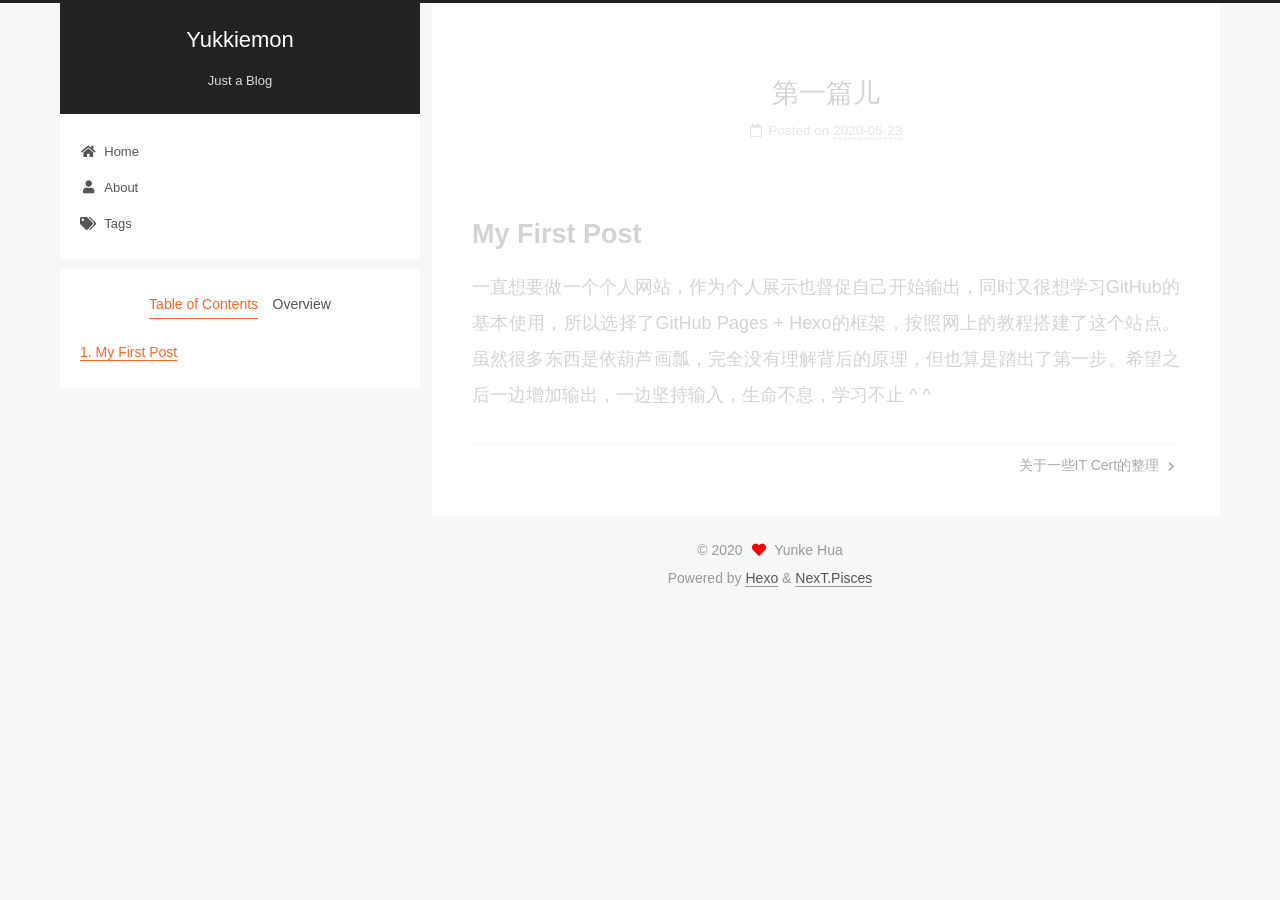
<file: 2020/05/23/第一篇儿/index.html>
<!DOCTYPE html>
<html lang="en">
<head>
  <meta charset="UTF-8">
<meta name="viewport" content="width=device-width, initial-scale=1, maximum-scale=2">
<meta name="theme-color" content="#222">
<meta name="generator" content="Hexo 4.2.1">
  <link rel="apple-touch-icon" sizes="180x180" href="/images/apple-touch-icon-next.png">
  <link rel="icon" type="image/png" sizes="32x32" href="/images/webicon-32.png">
  <link rel="icon" type="image/png" sizes="16x16" href="/images/webicon-16.png">
  <link rel="mask-icon" href="/images/logo.svg" color="#222">

<link rel="stylesheet" href="/css/main.css">


<link rel="stylesheet" href="/lib/font-awesome/css/all.min.css">

<script id="hexo-configurations">
    var NexT = window.NexT || {};
    var CONFIG = {"hostname":"yukkiemon.github.io","root":"/","scheme":"Pisces","version":"7.8.0","exturl":false,"sidebar":{"position":"left","width":360,"display":"post","padding":18,"offset":12,"onmobile":false},"copycode":{"enable":false,"show_result":false,"style":null},"back2top":{"enable":true,"sidebar":false,"scrollpercent":false},"bookmark":{"enable":false,"color":"#222","save":"auto"},"fancybox":false,"mediumzoom":false,"lazyload":false,"pangu":false,"comments":{"style":"tabs","active":null,"storage":true,"lazyload":false,"nav":null},"algolia":{"hits":{"per_page":10},"labels":{"input_placeholder":"Search for Posts","hits_empty":"We didn't find any results for the search: ${query}","hits_stats":"${hits} results found in ${time} ms"}},"localsearch":{"enable":false,"trigger":"auto","top_n_per_article":1,"unescape":false,"preload":false},"motion":{"enable":true,"async":false,"transition":{"post_block":"fadeIn","post_header":"slideDownIn","post_body":"slideDownIn","coll_header":"slideLeftIn","sidebar":"slideUpIn"}}};
  </script>

  <meta name="description" content="My First Post一直想要做一个个人网站，作为个人展示也督促自己开始输出，同时又很想学习GitHub的基本使用，所以选择了GitHub Pages + Hexo的框架，按照网上的教程搭建了这个站点。虽然很多东西是依葫芦画瓢，完全没有理解背后的原理，但也算是踏出了第一步。希望之后一边增加输出，一边坚持输入，生命不息，学习不止 ^ ^">
<meta property="og:type" content="article">
<meta property="og:title" content="第一篇儿">
<meta property="og:url" content="https://yukkiemon.github.io/2020/05/23/%E7%AC%AC%E4%B8%80%E7%AF%87%E5%84%BF/index.html">
<meta property="og:site_name" content="Yukkiemon">
<meta property="og:description" content="My First Post一直想要做一个个人网站，作为个人展示也督促自己开始输出，同时又很想学习GitHub的基本使用，所以选择了GitHub Pages + Hexo的框架，按照网上的教程搭建了这个站点。虽然很多东西是依葫芦画瓢，完全没有理解背后的原理，但也算是踏出了第一步。希望之后一边增加输出，一边坚持输入，生命不息，学习不止 ^ ^">
<meta property="og:locale" content="en_US">
<meta property="article:published_time" content="2020-05-24T01:26:40.760Z">
<meta property="article:modified_time" content="2020-05-24T03:34:42.851Z">
<meta property="article:author" content="Yunke Hua">
<meta property="article:tag" content="blog">
<meta property="article:tag" content=" personal websit">
<meta name="twitter:card" content="summary">

<link rel="canonical" href="https://yukkiemon.github.io/2020/05/23/%E7%AC%AC%E4%B8%80%E7%AF%87%E5%84%BF/">


<script id="page-configurations">
  // https://hexo.io/docs/variables.html
  CONFIG.page = {
    sidebar: "",
    isHome : false,
    isPost : true,
    lang   : 'en'
  };
</script>

  <title>第一篇儿 | Yukkiemon</title>
  






  <noscript>
  <style>
  .use-motion .brand,
  .use-motion .menu-item,
  .sidebar-inner,
  .use-motion .post-block,
  .use-motion .pagination,
  .use-motion .comments,
  .use-motion .post-header,
  .use-motion .post-body,
  .use-motion .collection-header { opacity: initial; }

  .use-motion .site-title,
  .use-motion .site-subtitle {
    opacity: initial;
    top: initial;
  }

  .use-motion .logo-line-before i { left: initial; }
  .use-motion .logo-line-after i { right: initial; }
  </style>
</noscript>

</head>

<body itemscope itemtype="http://schema.org/WebPage">
  <div class="container use-motion">
    <div class="headband"></div>

    <header class="header" itemscope itemtype="http://schema.org/WPHeader">
      <div class="header-inner"><div class="site-brand-container">
  <div class="site-nav-toggle">
    <div class="toggle" aria-label="Toggle navigation bar">
      <span class="toggle-line toggle-line-first"></span>
      <span class="toggle-line toggle-line-middle"></span>
      <span class="toggle-line toggle-line-last"></span>
    </div>
  </div>

  <div class="site-meta">

    <a href="/" class="brand" rel="start">
      <span class="logo-line-before"><i></i></span>
      <h1 class="site-title">Yukkiemon</h1>
      <span class="logo-line-after"><i></i></span>
    </a>
      <p class="site-subtitle" itemprop="description">Just a Blog</p>
  </div>

  <div class="site-nav-right">
    <div class="toggle popup-trigger">
    </div>
  </div>
</div>




<nav class="site-nav">
  <ul id="menu" class="main-menu menu">
        <li class="menu-item menu-item-home">

    <a href="/" rel="section"><i class="fa fa-home fa-fw"></i>Home</a>

  </li>
        <li class="menu-item menu-item-about">

    <a href="/about/" rel="section"><i class="fa fa-user fa-fw"></i>About</a>

  </li>
        <li class="menu-item menu-item-tags">

    <a href="/tags/" rel="section"><i class="fa fa-tags fa-fw"></i>Tags</a>

  </li>
  </ul>
</nav>




</div>
    </header>

    
  <div class="back-to-top">
    <i class="fa fa-arrow-up"></i>
    <span>0%</span>
  </div>


    <main class="main">
      <div class="main-inner">
        <div class="content-wrap">
          

          <div class="content post posts-expand">
            

    
  
  
  <article itemscope itemtype="http://schema.org/Article" class="post-block" lang="en">
    <link itemprop="mainEntityOfPage" href="https://yukkiemon.github.io/2020/05/23/%E7%AC%AC%E4%B8%80%E7%AF%87%E5%84%BF/">

    <span hidden itemprop="author" itemscope itemtype="http://schema.org/Person">
      <meta itemprop="image" content="/images/meow.JPG">
      <meta itemprop="name" content="Yunke Hua">
      <meta itemprop="description" content="personal blog for yukkiemon">
    </span>

    <span hidden itemprop="publisher" itemscope itemtype="http://schema.org/Organization">
      <meta itemprop="name" content="Yukkiemon">
    </span>
      <header class="post-header">
        <h1 class="post-title" itemprop="name headline">
          第一篇儿
        </h1>

        <div class="post-meta">
            <span class="post-meta-item">
              <span class="post-meta-item-icon">
                <i class="far fa-calendar"></i>
              </span>
              <span class="post-meta-item-text">Posted on</span>
              

              <time title="Created: 2020-05-23 21:26:40 / Modified: 23:34:42" itemprop="dateCreated datePublished" datetime="2020-05-23T21:26:40-04:00">2020-05-23</time>
            </span>

          

        </div>
      </header>

    
    
    
    <div class="post-body" itemprop="articleBody">

      
        <h1 id="My-First-Post"><a href="#My-First-Post" class="headerlink" title="My First Post"></a>My First Post</h1><p>一直想要做一个个人网站，作为个人展示也督促自己开始输出，同时又很想学习GitHub的基本使用，所以选择了GitHub Pages + Hexo的框架，按照网上的教程搭建了这个站点。虽然很多东西是依葫芦画瓢，完全没有理解背后的原理，但也算是踏出了第一步。希望之后一边增加输出，一边坚持输入，生命不息，学习不止 ^ ^</p>

    </div>

    
    
    

      <footer class="post-footer">

        


        
    <div class="post-nav">
      <div class="post-nav-item"></div>
      <div class="post-nav-item">
    <a href="/2020/05/24/%E5%85%B3%E4%BA%8E%E4%B8%80%E4%BA%9BIT-Cert%E7%9A%84%E6%95%B4%E7%90%86/" rel="next" title="关于一些IT Cert的整理">
      关于一些IT Cert的整理 <i class="fa fa-chevron-right"></i>
    </a></div>
    </div>
      </footer>
    
  </article>
  
  
  



          </div>
          

<script>
  window.addEventListener('tabs:register', () => {
    let { activeClass } = CONFIG.comments;
    if (CONFIG.comments.storage) {
      activeClass = localStorage.getItem('comments_active') || activeClass;
    }
    if (activeClass) {
      let activeTab = document.querySelector(`a[href="#comment-${activeClass}"]`);
      if (activeTab) {
        activeTab.click();
      }
    }
  });
  if (CONFIG.comments.storage) {
    window.addEventListener('tabs:click', event => {
      if (!event.target.matches('.tabs-comment .tab-content .tab-pane')) return;
      let commentClass = event.target.classList[1];
      localStorage.setItem('comments_active', commentClass);
    });
  }
</script>

        </div>
          
  
  <div class="toggle sidebar-toggle">
    <span class="toggle-line toggle-line-first"></span>
    <span class="toggle-line toggle-line-middle"></span>
    <span class="toggle-line toggle-line-last"></span>
  </div>

  <aside class="sidebar">
    <div class="sidebar-inner">

      <ul class="sidebar-nav motion-element">
        <li class="sidebar-nav-toc">
          Table of Contents
        </li>
        <li class="sidebar-nav-overview">
          Overview
        </li>
      </ul>

      <!--noindex-->
      <div class="post-toc-wrap sidebar-panel">
          <div class="post-toc motion-element"><ol class="nav"><li class="nav-item nav-level-1"><a class="nav-link" href="#My-First-Post"><span class="nav-number">1.</span> <span class="nav-text">My First Post</span></a></li></ol></div>
      </div>
      <!--/noindex-->

      <div class="site-overview-wrap sidebar-panel">
        <div class="site-author motion-element" itemprop="author" itemscope itemtype="http://schema.org/Person">
    <img class="site-author-image" itemprop="image" alt="Yunke Hua"
      src="/images/meow.JPG">
  <p class="site-author-name" itemprop="name">Yunke Hua</p>
  <div class="site-description" itemprop="description">personal blog for yukkiemon</div>
</div>
<div class="site-state-wrap motion-element">
  <nav class="site-state">
      <div class="site-state-item site-state-posts">
          <a href="/archives">
          <span class="site-state-item-count">2</span>
          <span class="site-state-item-name">posts</span>
        </a>
      </div>
      <div class="site-state-item site-state-tags">
            <a href="/tags/">
          
        <span class="site-state-item-count">2</span>
        <span class="site-state-item-name">tags</span></a>
      </div>
  </nav>
</div>
  <div class="links-of-author motion-element">
      <span class="links-of-author-item">
        <a href="https://github.com/yukkiemon" title="GitHub → https:&#x2F;&#x2F;github.com&#x2F;yukkiemon" rel="noopener" target="_blank"><i class="fab fa-github fa-fw"></i>GitHub</a>
      </span>
      <span class="links-of-author-item">
        <a href="https://instagram.com/yukkiemon" title="Instagram → https:&#x2F;&#x2F;instagram.com&#x2F;yukkiemon" rel="noopener" target="_blank"><i class="fab fa-instagram fa-fw"></i>Instagram</a>
      </span>
  </div>



      </div>

    </div>
  </aside>
  <div id="sidebar-dimmer"></div>


      </div>
    </main>

    <footer class="footer">
      <div class="footer-inner">
        

        

<div class="copyright">
  
  &copy; 
  <span itemprop="copyrightYear">2020</span>
  <span class="with-love">
    <i class="fa fa-heart"></i>
  </span>
  <span class="author" itemprop="copyrightHolder">Yunke Hua</span>
</div>
  <div class="powered-by">Powered by <a href="https://hexo.io/" class="theme-link" rel="noopener" target="_blank">Hexo</a> & <a href="https://pisces.theme-next.org/" class="theme-link" rel="noopener" target="_blank">NexT.Pisces</a>
  </div>

        








      </div>
    </footer>
  </div>

  
  <script src="/lib/anime.min.js"></script>
  <script src="/lib/velocity/velocity.min.js"></script>
  <script src="/lib/velocity/velocity.ui.min.js"></script>

<script src="/js/utils.js"></script>

<script src="/js/motion.js"></script>


<script src="/js/schemes/pisces.js"></script>


<script src="/js/next-boot.js"></script>




  















  

  

</body>
</html>
</file>
<file: css/main.css>
:root {
  --body-bg-color: #f5f7f9;
  --content-bg-color: #fff;
  --card-bg-color: #f5f5f5;
  --text-color: #555;
  --blockquote-color: #666;
  --link-color: #555;
  --link-hover-color: #222;
  --brand-color: #fff;
  --brand-hover-color: #fff;
  --table-row-odd-bg-color: #f9f9f9;
  --table-row-hover-bg-color: #f5f5f5;
  --menu-item-bg-color: #f5f5f5;
  --btn-default-bg: #fff;
  --btn-default-color: #555;
  --btn-default-border-color: #555;
  --btn-default-hover-bg: #222;
  --btn-default-hover-color: #fff;
  --btn-default-hover-border-color: #222;
}
html {
  line-height: 1.15; /* 1 */
  -webkit-text-size-adjust: 100%; /* 2 */
}
body {
  margin: 0;
}
main {
  display: block;
}
h1 {
  font-size: 2em;
  margin: 0.67em 0;
}
hr {
  box-sizing: content-box; /* 1 */
  height: 0; /* 1 */
  overflow: visible; /* 2 */
}
pre {
  font-family: monospace, monospace; /* 1 */
  font-size: 1em; /* 2 */
}
a {
  background: transparent;
}
abbr[title] {
  border-bottom: none; /* 1 */
  text-decoration: underline; /* 2 */
  text-decoration: underline dotted; /* 2 */
}
b,
strong {
  font-weight: bolder;
}
code,
kbd,
samp {
  font-family: monospace, monospace; /* 1 */
  font-size: 1em; /* 2 */
}
small {
  font-size: 80%;
}
sub,
sup {
  font-size: 75%;
  line-height: 0;
  position: relative;
  vertical-align: baseline;
}
sub {
  bottom: -0.25em;
}
sup {
  top: -0.5em;
}
img {
  border-style: none;
}
button,
input,
optgroup,
select,
textarea {
  font-family: inherit; /* 1 */
  font-size: 100%; /* 1 */
  line-height: 1.15; /* 1 */
  margin: 0; /* 2 */
}
button,
input {
/* 1 */
  overflow: visible;
}
button,
select {
/* 1 */
  text-transform: none;
}
button,
[type='button'],
[type='reset'],
[type='submit'] {
  -webkit-appearance: button;
}
button::-moz-focus-inner,
[type='button']::-moz-focus-inner,
[type='reset']::-moz-focus-inner,
[type='submit']::-moz-focus-inner {
  border-style: none;
  padding: 0;
}
button:-moz-focusring,
[type='button']:-moz-focusring,
[type='reset']:-moz-focusring,
[type='submit']:-moz-focusring {
  outline: 1px dotted ButtonText;
}
fieldset {
  padding: 0.35em 0.75em 0.625em;
}
legend {
  box-sizing: border-box; /* 1 */
  color: inherit; /* 2 */
  display: table; /* 1 */
  max-width: 100%; /* 1 */
  padding: 0; /* 3 */
  white-space: normal; /* 1 */
}
progress {
  vertical-align: baseline;
}
textarea {
  overflow: auto;
}
[type='checkbox'],
[type='radio'] {
  box-sizing: border-box; /* 1 */
  padding: 0; /* 2 */
}
[type='number']::-webkit-inner-spin-button,
[type='number']::-webkit-outer-spin-button {
  height: auto;
}
[type='search'] {
  outline-offset: -2px; /* 2 */
  -webkit-appearance: textfield; /* 1 */
}
[type='search']::-webkit-search-decoration {
  -webkit-appearance: none;
}
::-webkit-file-upload-button {
  font: inherit; /* 2 */
  -webkit-appearance: button; /* 1 */
}
details {
  display: block;
}
summary {
  display: list-item;
}
template {
  display: none;
}
[hidden] {
  display: none;
}
::selection {
  background: #262a30;
  color: #eee;
}
html,
body {
  height: 100%;
}
body {
  background: var(--body-bg-color);
  color: var(--text-color);
  font-family: 'Lato', "PingFang SC", "Microsoft YaHei", sans-serif;
  font-size: 1em;
  line-height: 2;
}
@media (max-width: 991px) {
  body {
    padding-left: 0 !important;
    padding-right: 0 !important;
  }
}
h1,
h2,
h3,
h4,
h5,
h6 {
  font-family: 'Lato', "PingFang SC", "Microsoft YaHei", sans-serif;
  font-weight: bold;
  line-height: 1.5;
  margin: 20px 0 15px;
}
h1 {
  font-size: 1.5em;
}
h2 {
  font-size: 1.375em;
}
h3 {
  font-size: 1.25em;
}
h4 {
  font-size: 1.125em;
}
h5 {
  font-size: 1em;
}
h6 {
  font-size: 0.875em;
}
p {
  margin: 0 0 20px 0;
}
a,
span.exturl {
  border-bottom: 1px solid #999;
  color: var(--link-color);
  outline: 0;
  text-decoration: none;
  overflow-wrap: break-word;
  word-wrap: break-word;
  cursor: pointer;
}
a:hover,
span.exturl:hover {
  border-bottom-color: var(--link-hover-color);
  color: var(--link-hover-color);
}
iframe,
img,
video {
  display: block;
  margin-left: auto;
  margin-right: auto;
  max-width: 100%;
}
hr {
  background-image: repeating-linear-gradient(-45deg, #ddd, #ddd 4px, transparent 4px, transparent 8px);
  border: 0;
  height: 3px;
  margin: 40px 0;
}
blockquote {
  border-left: 4px solid #ddd;
  color: var(--blockquote-color);
  margin: 0;
  padding: 0 15px;
}
blockquote cite::before {
  content: '-';
  padding: 0 5px;
}
dt {
  font-weight: bold;
}
dd {
  margin: 0;
  padding: 0;
}
kbd {
  background-color: #f5f5f5;
  background-image: linear-gradient(#eee, #fff, #eee);
  border: 1px solid #ccc;
  border-radius: 0.2em;
  box-shadow: 0.1em 0.1em 0.2em rgba(0,0,0,0.1);
  color: #555;
  font-family: inherit;
  padding: 0.1em 0.3em;
  white-space: nowrap;
}
.table-container {
  overflow: auto;
}
table {
  border-collapse: collapse;
  border-spacing: 0;
  font-size: 0.875em;
  margin: 0 0 20px 0;
  width: 100%;
}
tbody tr:nth-of-type(odd) {
  background: var(--table-row-odd-bg-color);
}
tbody tr:hover {
  background: var(--table-row-hover-bg-color);
}
caption,
th,
td {
  font-weight: normal;
  padding: 8px;
  vertical-align: middle;
}
th,
td {
  border: 1px solid #ddd;
  border-bottom: 3px solid #ddd;
}
th {
  font-weight: 700;
  padding-bottom: 10px;
}
td {
  border-bottom-width: 1px;
}
.btn {
  background: var(--btn-default-bg);
  border: 2px solid var(--btn-default-border-color);
  border-radius: 2px;
  color: var(--btn-default-color);
  display: inline-block;
  font-size: 0.875em;
  line-height: 2;
  padding: 0 20px;
  text-decoration: none;
  transition-property: background-color;
  transition-delay: 0s;
  transition-duration: 0.2s;
  transition-timing-function: ease-in-out;
}
.btn:hover {
  background: var(--btn-default-hover-bg);
  border-color: var(--btn-default-hover-border-color);
  color: var(--btn-default-hover-color);
}
.btn + .btn {
  margin: 0 0 8px 8px;
}
.btn .fa-fw {
  text-align: left;
  width: 1.285714285714286em;
}
.toggle {
  line-height: 0;
}
.toggle .toggle-line {
  background: #fff;
  display: inline-block;
  height: 2px;
  left: 0;
  position: relative;
  top: 0;
  transition: all 0.4s;
  vertical-align: top;
  width: 100%;
}
.toggle .toggle-line:not(:first-child) {
  margin-top: 3px;
}
.toggle.toggle-arrow .toggle-line-first {
  left: 50%;
  top: 2px;
  transform: rotate(45deg);
  width: 50%;
}
.toggle.toggle-arrow .toggle-line-middle {
  left: 2px;
  width: 90%;
}
.toggle.toggle-arrow .toggle-line-last {
  left: 50%;
  top: -2px;
  transform: rotate(-45deg);
  width: 50%;
}
.toggle.toggle-close .toggle-line-first {
  transform: rotate(-45deg);
  top: 5px;
}
.toggle.toggle-close .toggle-line-middle {
  opacity: 0;
}
.toggle.toggle-close .toggle-line-last {
  transform: rotate(45deg);
  top: -5px;
}
.highlight,
pre {
  background: #f7f7f7;
  color: #4d4d4c;
  line-height: 1.6;
  margin: 0 auto 20px;
}
pre,
code {
  font-family: consolas, Menlo, monospace, "PingFang SC", "Microsoft YaHei";
}
code {
  background: #eee;
  border-radius: 3px;
  color: #555;
  padding: 2px 4px;
  overflow-wrap: break-word;
  word-wrap: break-word;
}
.highlight *::selection {
  background: #d6d6d6;
}
.highlight pre {
  border: 0;
  margin: 0;
  padding: 10px 0;
}
.highlight table {
  border: 0;
  margin: 0;
  width: auto;
}
.highlight td {
  border: 0;
  padding: 0;
}
.highlight figcaption {
  background: #eff2f3;
  color: #4d4d4c;
  display: flex;
  font-size: 0.875em;
  justify-content: space-between;
  line-height: 1.2;
  padding: 0.5em;
}
.highlight figcaption a {
  color: #4d4d4c;
}
.highlight figcaption a:hover {
  border-bottom-color: #4d4d4c;
}
.highlight .gutter {
  -moz-user-select: none;
  -ms-user-select: none;
  -webkit-user-select: none;
  user-select: none;
}
.highlight .gutter pre {
  background: #eff2f3;
  color: #869194;
  padding-left: 10px;
  padding-right: 10px;
  text-align: right;
}
.highlight .code pre {
  background: #f7f7f7;
  padding-left: 10px;
  width: 100%;
}
.gist table {
  width: auto;
}
.gist table td {
  border: 0;
}
pre {
  overflow: auto;
  padding: 10px;
}
pre code {
  background: none;
  color: #4d4d4c;
  font-size: 0.875em;
  padding: 0;
  text-shadow: none;
}
pre .deletion {
  background: #fdd;
}
pre .addition {
  background: #dfd;
}
pre .meta {
  color: #eab700;
  -moz-user-select: none;
  -ms-user-select: none;
  -webkit-user-select: none;
  user-select: none;
}
pre .comment {
  color: #8e908c;
}
pre .variable,
pre .attribute,
pre .tag,
pre .name,
pre .regexp,
pre .ruby .constant,
pre .xml .tag .title,
pre .xml .pi,
pre .xml .doctype,
pre .html .doctype,
pre .css .id,
pre .css .class,
pre .css .pseudo {
  color: #c82829;
}
pre .number,
pre .preprocessor,
pre .built_in,
pre .builtin-name,
pre .literal,
pre .params,
pre .constant,
pre .command {
  color: #f5871f;
}
pre .ruby .class .title,
pre .css .rules .attribute,
pre .string,
pre .symbol,
pre .value,
pre .inheritance,
pre .header,
pre .ruby .symbol,
pre .xml .cdata,
pre .special,
pre .formula {
  color: #718c00;
}
pre .title,
pre .css .hexcolor {
  color: #3e999f;
}
pre .function,
pre .python .decorator,
pre .python .title,
pre .ruby .function .title,
pre .ruby .title .keyword,
pre .perl .sub,
pre .javascript .title,
pre .coffeescript .title {
  color: #4271ae;
}
pre .keyword,
pre .javascript .function {
  color: #8959a8;
}
.blockquote-center {
  border-left: none;
  margin: 40px 0;
  padding: 0;
  position: relative;
  text-align: center;
}
.blockquote-center .fa {
  display: block;
  opacity: 0.6;
  position: absolute;
  width: 100%;
}
.blockquote-center .fa-quote-left {
  border-top: 1px solid #ccc;
  text-align: left;
  top: -20px;
}
.blockquote-center .fa-quote-right {
  border-bottom: 1px solid #ccc;
  text-align: right;
  bottom: -20px;
}
.blockquote-center p,
.blockquote-center div {
  text-align: center;
}
.post-body .group-picture img {
  margin: 0 auto;
  padding: 0 3px;
}
.group-picture-row {
  margin-bottom: 6px;
  overflow: hidden;
}
.group-picture-column {
  float: left;
  margin-bottom: 10px;
}
.post-body .label {
  color: #555;
  display: inline;
  padding: 0 2px;
}
.post-body .label.default {
  background: #f0f0f0;
}
.post-body .label.primary {
  background: #efe6f7;
}
.post-body .label.info {
  background: #e5f2f8;
}
.post-body .label.success {
  background: #e7f4e9;
}
.post-body .label.warning {
  background: #fcf6e1;
}
.post-body .label.danger {
  background: #fae8eb;
}
.post-body .tabs {
  margin-bottom: 20px;
}
.post-body .tabs,
.tabs-comment {
  display: block;
  padding-top: 10px;
  position: relative;
}
.post-body .tabs ul.nav-tabs,
.tabs-comment ul.nav-tabs {
  display: flex;
  flex-wrap: wrap;
  margin: 0;
  margin-bottom: -1px;
  padding: 0;
}
@media (max-width: 413px) {
  .post-body .tabs ul.nav-tabs,
  .tabs-comment ul.nav-tabs {
    display: block;
    margin-bottom: 5px;
  }
}
.post-body .tabs ul.nav-tabs li.tab,
.tabs-comment ul.nav-tabs li.tab {
  border-bottom: 1px solid #ddd;
  border-left: 1px solid transparent;
  border-right: 1px solid transparent;
  border-top: 3px solid transparent;
  flex-grow: 1;
  list-style-type: none;
  border-radius: 0 0 0 0;
}
@media (max-width: 413px) {
  .post-body .tabs ul.nav-tabs li.tab,
  .tabs-comment ul.nav-tabs li.tab {
    border-bottom: 1px solid transparent;
    border-left: 3px solid transparent;
    border-right: 1px solid transparent;
    border-top: 1px solid transparent;
  }
}
@media (max-width: 413px) {
  .post-body .tabs ul.nav-tabs li.tab,
  .tabs-comment ul.nav-tabs li.tab {
    border-radius: 0;
  }
}
.post-body .tabs ul.nav-tabs li.tab a,
.tabs-comment ul.nav-tabs li.tab a {
  border-bottom: initial;
  display: block;
  line-height: 1.8;
  outline: 0;
  padding: 0.25em 0.75em;
  text-align: center;
  transition-delay: 0s;
  transition-duration: 0.2s;
  transition-timing-function: ease-out;
}
.post-body .tabs ul.nav-tabs li.tab a i,
.tabs-comment ul.nav-tabs li.tab a i {
  width: 1.285714285714286em;
}
.post-body .tabs ul.nav-tabs li.tab.active,
.tabs-comment ul.nav-tabs li.tab.active {
  border-bottom: 1px solid transparent;
  border-left: 1px solid #ddd;
  border-right: 1px solid #ddd;
  border-top: 3px solid #fc6423;
}
@media (max-width: 413px) {
  .post-body .tabs ul.nav-tabs li.tab.active,
  .tabs-comment ul.nav-tabs li.tab.active {
    border-bottom: 1px solid #ddd;
    border-left: 3px solid #fc6423;
    border-right: 1px solid #ddd;
    border-top: 1px solid #ddd;
  }
}
.post-body .tabs ul.nav-tabs li.tab.active a,
.tabs-comment ul.nav-tabs li.tab.active a {
  color: var(--link-color);
  cursor: default;
}
.post-body .tabs .tab-content .tab-pane,
.tabs-comment .tab-content .tab-pane {
  border: 1px solid #ddd;
  border-top: 0;
  padding: 20px 20px 0 20px;
  border-radius: 0;
}
.post-body .tabs .tab-content .tab-pane:not(.active),
.tabs-comment .tab-content .tab-pane:not(.active) {
  display: none;
}
.post-body .tabs .tab-content .tab-pane.active,
.tabs-comment .tab-content .tab-pane.active {
  display: block;
}
.post-body .tabs .tab-content .tab-pane.active:nth-of-type(1),
.tabs-comment .tab-content .tab-pane.active:nth-of-type(1) {
  border-radius: 0 0 0 0;
}
@media (max-width: 413px) {
  .post-body .tabs .tab-content .tab-pane.active:nth-of-type(1),
  .tabs-comment .tab-content .tab-pane.active:nth-of-type(1) {
    border-radius: 0;
  }
}
.post-body .note {
  border-radius: 3px;
  margin-bottom: 20px;
  padding: 1em;
  position: relative;
  border: 1px solid #eee;
  border-left-width: 5px;
}
.post-body .note h2,
.post-body .note h3,
.post-body .note h4,
.post-body .note h5,
.post-body .note h6 {
  margin-top: 0;
  border-bottom: initial;
  margin-bottom: 0;
  padding-top: 0;
}
.post-body .note p:first-child,
.post-body .note ul:first-child,
.post-body .note ol:first-child,
.post-body .note table:first-child,
.post-body .note pre:first-child,
.post-body .note blockquote:first-child,
.post-body .note img:first-child {
  margin-top: 0;
}
.post-body .note p:last-child,
.post-body .note ul:last-child,
.post-body .note ol:last-child,
.post-body .note table:last-child,
.post-body .note pre:last-child,
.post-body .note blockquote:last-child,
.post-body .note img:last-child {
  margin-bottom: 0;
}
.post-body .note.default {
  border-left-color: #777;
}
.post-body .note.default h2,
.post-body .note.default h3,
.post-body .note.default h4,
.post-body .note.default h5,
.post-body .note.default h6 {
  color: #777;
}
.post-body .note.primary {
  border-left-color: #6f42c1;
}
.post-body .note.primary h2,
.post-body .note.primary h3,
.post-body .note.primary h4,
.post-body .note.primary h5,
.post-body .note.primary h6 {
  color: #6f42c1;
}
.post-body .note.info {
  border-left-color: #428bca;
}
.post-body .note.info h2,
.post-body .note.info h3,
.post-body .note.info h4,
.post-body .note.info h5,
.post-body .note.info h6 {
  color: #428bca;
}
.post-body .note.success {
  border-left-color: #5cb85c;
}
.post-body .note.success h2,
.post-body .note.success h3,
.post-body .note.success h4,
.post-body .note.success h5,
.post-body .note.success h6 {
  color: #5cb85c;
}
.post-body .note.warning {
  border-left-color: #f0ad4e;
}
.post-body .note.warning h2,
.post-body .note.warning h3,
.post-body .note.warning h4,
.post-body .note.warning h5,
.post-body .note.warning h6 {
  color: #f0ad4e;
}
.post-body .note.danger {
  border-left-color: #d9534f;
}
.post-body .note.danger h2,
.post-body .note.danger h3,
.post-body .note.danger h4,
.post-body .note.danger h5,
.post-body .note.danger h6 {
  color: #d9534f;
}
.pagination .prev,
.pagination .next,
.pagination .page-number,
.pagination .space {
  display: inline-block;
  margin: 0 10px;
  padding: 0 11px;
  position: relative;
  top: -1px;
}
@media (max-width: 767px) {
  .pagination .prev,
  .pagination .next,
  .pagination .page-number,
  .pagination .space {
    margin: 0 5px;
  }
}
.pagination {
  border-top: 1px solid #eee;
  margin: 120px 0 0;
  text-align: center;
}
.pagination .prev,
.pagination .next,
.pagination .page-number {
  border-bottom: 0;
  border-top: 1px solid #eee;
  transition-property: border-color;
  transition-delay: 0s;
  transition-duration: 0.2s;
  transition-timing-function: ease-in-out;
}
.pagination .prev:hover,
.pagination .next:hover,
.pagination .page-number:hover {
  border-top-color: #222;
}
.pagination .space {
  margin: 0;
  padding: 0;
}
.pagination .prev {
  margin-left: 0;
}
.pagination .next {
  margin-right: 0;
}
.pagination .page-number.current {
  background: #ccc;
  border-top-color: #ccc;
  color: #fff;
}
@media (max-width: 767px) {
  .pagination {
    border-top: none;
  }
  .pagination .prev,
  .pagination .next,
  .pagination .page-number {
    border-bottom: 1px solid #eee;
    border-top: 0;
    margin-bottom: 10px;
    padding: 0 10px;
  }
  .pagination .prev:hover,
  .pagination .next:hover,
  .pagination .page-number:hover {
    border-bottom-color: #222;
  }
}
.comments {
  margin-top: 60px;
  overflow: hidden;
}
.comment-button-group {
  display: flex;
  flex-wrap: wrap-reverse;
  justify-content: center;
  margin: 1em 0;
}
.comment-button-group .comment-button {
  margin: 0.1em 0.2em;
}
.comment-button-group .comment-button.active {
  background: var(--btn-default-hover-bg);
  border-color: var(--btn-default-hover-border-color);
  color: var(--btn-default-hover-color);
}
.comment-position {
  display: none;
}
.comment-position.active {
  display: block;
}
.tabs-comment {
  background: var(--content-bg-color);
  margin-top: 4em;
  padding-top: 0;
}
.tabs-comment .comments {
  border: 0;
  box-shadow: none;
  margin-top: 0;
  padding-top: 0;
}
.container {
  min-height: 100%;
  position: relative;
}
.main-inner {
  margin: 0 auto;
  width: calc(100% - 20px);
}
@media (min-width: 1200px) {
  .main-inner {
    width: 1160px;
  }
}
@media (min-width: 1600px) {
  .main-inner {
    width: 73%;
  }
}
@media (max-width: 767px) {
  .content-wrap {
    padding: 0 20px;
  }
}
.header {
  background: transparent;
}
.header-inner {
  margin: 0 auto;
  width: calc(100% - 20px);
}
@media (min-width: 1200px) {
  .header-inner {
    width: 1160px;
  }
}
@media (min-width: 1600px) {
  .header-inner {
    width: 73%;
  }
}
.site-brand-container {
  display: flex;
  flex-shrink: 0;
  padding: 0 10px;
}
.headband {
  background: #222;
  height: 3px;
}
.site-meta {
  flex-grow: 1;
  text-align: center;
}
@media (max-width: 767px) {
  .site-meta {
    text-align: center;
  }
}
.brand {
  border-bottom: none;
  color: var(--brand-color);
  display: inline-block;
  line-height: 1.375em;
  padding: 0 40px;
  position: relative;
}
.brand:hover {
  color: var(--brand-hover-color);
}
.site-title {
  font-family: 'Lato', "PingFang SC", "Microsoft YaHei", sans-serif;
  font-size: 1.375em;
  font-weight: normal;
  margin: 0;
}
.site-subtitle {
  color: #ddd;
  font-size: 0.8125em;
  margin: 10px 0;
}
.use-motion .brand {
  opacity: 0;
}
.use-motion .site-title,
.use-motion .site-subtitle,
.use-motion .custom-logo-image {
  opacity: 0;
  position: relative;
  top: -10px;
}
.site-nav-toggle,
.site-nav-right {
  display: none;
}
@media (max-width: 767px) {
  .site-nav-toggle,
  .site-nav-right {
    display: flex;
    flex-direction: column;
    justify-content: center;
  }
}
.site-nav-toggle .toggle,
.site-nav-right .toggle {
  color: var(--text-color);
  padding: 10px;
  width: 22px;
}
.site-nav-toggle .toggle .toggle-line,
.site-nav-right .toggle .toggle-line {
  background: var(--text-color);
  border-radius: 1px;
}
.site-nav {
  display: block;
}
@media (max-width: 767px) {
  .site-nav {
    clear: both;
    display: none;
  }
}
.site-nav.site-nav-on {
  display: block;
}
.menu {
  margin-top: 20px;
  padding-left: 0;
  text-align: center;
}
.menu-item {
  display: inline-block;
  list-style: none;
  margin: 0 10px;
}
@media (max-width: 767px) {
  .menu-item {
    display: block;
    margin-top: 10px;
  }
  .menu-item.menu-item-search {
    display: none;
  }
}
.menu-item a,
.menu-item span.exturl {
  border-bottom: 0;
  display: block;
  font-size: 0.8125em;
  transition-property: border-color;
  transition-delay: 0s;
  transition-duration: 0.2s;
  transition-timing-function: ease-in-out;
}
@media (hover: none) {
  .menu-item a:hover,
  .menu-item span.exturl:hover {
    border-bottom-color: transparent !important;
  }
}
.menu-item .fa,
.menu-item .fab,
.menu-item .far,
.menu-item .fas {
  margin-right: 8px;
}
.menu-item .badge {
  display: inline-block;
  font-weight: bold;
  line-height: 1;
  margin-left: 0.35em;
  margin-top: 0.35em;
  text-align: center;
  white-space: nowrap;
}
@media (max-width: 767px) {
  .menu-item .badge {
    float: right;
    margin-left: 0;
  }
}
.menu-item-active a,
.menu .menu-item a:hover,
.menu .menu-item span.exturl:hover {
  background: var(--menu-item-bg-color);
}
.use-motion .menu-item {
  opacity: 0;
}
.sidebar {
  background: #222;
  bottom: 0;
  box-shadow: inset 0 2px 6px #000;
  position: fixed;
  top: 0;
}
@media (max-width: 991px) {
  .sidebar {
    display: none;
  }
}
.sidebar-inner {
  color: #999;
  padding: 18px 10px;
  text-align: center;
}
.cc-license {
  margin-top: 10px;
  text-align: center;
}
.cc-license .cc-opacity {
  border-bottom: none;
  opacity: 0.7;
}
.cc-license .cc-opacity:hover {
  opacity: 0.9;
}
.cc-license img {
  display: inline-block;
}
.site-author-image {
  border: 1px solid #eee;
  display: block;
  margin: 0 auto;
  max-width: 120px;
  padding: 2px;
}
.site-author-name {
  color: var(--text-color);
  font-weight: 600;
  margin: 0;
  text-align: center;
}
.site-description {
  color: #999;
  font-size: 0.8125em;
  margin-top: 0;
  text-align: center;
}
.links-of-author {
  margin-top: 15px;
}
.links-of-author a,
.links-of-author span.exturl {
  border-bottom-color: #555;
  display: inline-block;
  font-size: 0.8125em;
  margin-bottom: 10px;
  margin-right: 10px;
  vertical-align: middle;
}
.links-of-author a::before,
.links-of-author span.exturl::before {
  background: #09ffc8;
  border-radius: 50%;
  content: ' ';
  display: inline-block;
  height: 4px;
  margin-right: 3px;
  vertical-align: middle;
  width: 4px;
}
.sidebar-button {
  margin-top: 15px;
}
.sidebar-button a {
  border: 1px solid #fc6423;
  border-radius: 4px;
  color: #fc6423;
  display: inline-block;
  padding: 0 15px;
}
.sidebar-button a .fa,
.sidebar-button a .fab,
.sidebar-button a .far,
.sidebar-button a .fas {
  margin-right: 5px;
}
.sidebar-button a:hover {
  background: #fc6423;
  border: 1px solid #fc6423;
  color: #fff;
}
.sidebar-button a:hover .fa,
.sidebar-button a:hover .fab,
.sidebar-button a:hover .far,
.sidebar-button a:hover .fas {
  color: #fff;
}
.links-of-blogroll {
  font-size: 0.8125em;
  margin-top: 10px;
}
.links-of-blogroll-title {
  font-size: 0.875em;
  font-weight: 600;
  margin-top: 0;
}
.links-of-blogroll-list {
  list-style: none;
  margin: 0;
  padding: 0;
}
#sidebar-dimmer {
  display: none;
}
@media (max-width: 767px) {
  #sidebar-dimmer {
    background: #000;
    display: block;
    height: 100%;
    left: 100%;
    opacity: 0;
    position: fixed;
    top: 0;
    width: 100%;
    z-index: 1100;
  }
  .sidebar-active + #sidebar-dimmer {
    opacity: 0.7;
    transform: translateX(-100%);
    transition: opacity 0.5s;
  }
}
.sidebar-nav {
  margin: 0;
  padding-bottom: 20px;
  padding-left: 0;
}
.sidebar-nav li {
  border-bottom: 1px solid transparent;
  color: var(--text-color);
  cursor: pointer;
  display: inline-block;
  font-size: 0.875em;
}
.sidebar-nav li.sidebar-nav-overview {
  margin-left: 10px;
}
.sidebar-nav li:hover {
  color: #fc6423;
}
.sidebar-nav .sidebar-nav-active {
  border-bottom-color: #fc6423;
  color: #fc6423;
}
.sidebar-nav .sidebar-nav-active:hover {
  color: #fc6423;
}
.sidebar-panel {
  display: none;
  overflow-x: hidden;
  overflow-y: auto;
}
.sidebar-panel-active {
  display: block;
}
.sidebar-toggle {
  background: #222;
  bottom: 45px;
  cursor: pointer;
  height: 14px;
  left: 30px;
  padding: 5px;
  position: fixed;
  width: 14px;
  z-index: 1300;
}
@media (max-width: 991px) {
  .sidebar-toggle {
    left: 20px;
    opacity: 0.8;
    display: none;
  }
}
.sidebar-toggle:hover .toggle-line {
  background: #fc6423;
}
.post-toc {
  font-size: 0.875em;
}
.post-toc ol {
  list-style: none;
  margin: 0;
  padding: 0 2px 5px 10px;
  text-align: left;
}
.post-toc ol > ol {
  padding-left: 0;
}
.post-toc ol a {
  transition-property: all;
  transition-delay: 0s;
  transition-duration: 0.2s;
  transition-timing-function: ease-in-out;
}
.post-toc .nav-item {
  line-height: 1.8;
  overflow: hidden;
  text-overflow: ellipsis;
  white-space: nowrap;
}
.post-toc .nav .nav-child {
  display: none;
}
.post-toc .nav .active > .nav-child {
  display: block;
}
.post-toc .nav .active-current > .nav-child {
  display: block;
}
.post-toc .nav .active-current > .nav-child > .nav-item {
  display: block;
}
.post-toc .nav .active > a {
  border-bottom-color: #fc6423;
  color: #fc6423;
}
.post-toc .nav .active-current > a {
  color: #fc6423;
}
.post-toc .nav .active-current > a:hover {
  color: #fc6423;
}
.site-state {
  display: flex;
  justify-content: center;
  line-height: 1.4;
  margin-top: 10px;
  overflow: hidden;
  text-align: center;
  white-space: nowrap;
}
.site-state-item {
  padding: 0 15px;
}
.site-state-item:not(:first-child) {
  border-left: 1px solid #eee;
}
.site-state-item a {
  border-bottom: none;
}
.site-state-item-count {
  display: block;
  font-size: 1em;
  font-weight: 600;
  text-align: center;
}
.site-state-item-name {
  color: #999;
  font-size: 0.8125em;
}
.footer {
  color: #999;
  font-size: 0.875em;
  padding: 20px 0;
}
.footer.footer-fixed {
  bottom: 0;
  left: 0;
  position: absolute;
  right: 0;
}
.footer-inner {
  box-sizing: border-box;
  margin: 0 auto;
  text-align: center;
  width: calc(100% - 20px);
}
@media (min-width: 1200px) {
  .footer-inner {
    width: 1160px;
  }
}
@media (min-width: 1600px) {
  .footer-inner {
    width: 73%;
  }
}
.languages {
  display: inline-block;
  font-size: 1.125em;
  position: relative;
}
.languages .lang-select-label span {
  margin: 0 0.5em;
}
.languages .lang-select {
  height: 100%;
  left: 0;
  opacity: 0;
  position: absolute;
  top: 0;
  width: 100%;
}
.with-love {
  color: #ff0000;
  display: inline-block;
  margin: 0 5px;
}
.powered-by,
.theme-info {
  display: inline-block;
}
@-moz-keyframes iconAnimate {
  0%, 100% {
    transform: scale(1);
  }
  10%, 30% {
    transform: scale(0.9);
  }
  20%, 40%, 60%, 80% {
    transform: scale(1.1);
  }
  50%, 70% {
    transform: scale(1.1);
  }
}
@-webkit-keyframes iconAnimate {
  0%, 100% {
    transform: scale(1);
  }
  10%, 30% {
    transform: scale(0.9);
  }
  20%, 40%, 60%, 80% {
    transform: scale(1.1);
  }
  50%, 70% {
    transform: scale(1.1);
  }
}
@-o-keyframes iconAnimate {
  0%, 100% {
    transform: scale(1);
  }
  10%, 30% {
    transform: scale(0.9);
  }
  20%, 40%, 60%, 80% {
    transform: scale(1.1);
  }
  50%, 70% {
    transform: scale(1.1);
  }
}
@keyframes iconAnimate {
  0%, 100% {
    transform: scale(1);
  }
  10%, 30% {
    transform: scale(0.9);
  }
  20%, 40%, 60%, 80% {
    transform: scale(1.1);
  }
  50%, 70% {
    transform: scale(1.1);
  }
}
.back-to-top {
  font-size: 12px;
  text-align: center;
  transition-delay: 0s;
  transition-duration: 0.2s;
  transition-timing-function: ease-in-out;
}
.back-to-top {
  background: #222;
  bottom: -100px;
  box-sizing: border-box;
  color: #fff;
  cursor: pointer;
  left: 30px;
  opacity: 0.6;
  padding: 0 6px;
  position: fixed;
  transition-property: bottom;
  z-index: 1300;
  width: 24px;
}
.back-to-top span {
  display: none;
}
.back-to-top:hover {
  color: #fc6423;
}
.back-to-top.back-to-top-on {
  bottom: 30px;
}
@media (max-width: 991px) {
  .back-to-top {
    left: 20px;
    opacity: 0.8;
  }
}
.post-body {
  font-family: 'Lato', "PingFang SC", "Microsoft YaHei", sans-serif;
  overflow-wrap: break-word;
  word-wrap: break-word;
}
@media (min-width: 1200px) {
  .post-body {
    font-size: 1.125em;
  }
}
.post-body .exturl .fa {
  font-size: 0.875em;
  margin-left: 4px;
}
.post-body .image-caption,
.post-body .figure .caption {
  color: #999;
  font-size: 0.875em;
  font-weight: bold;
  line-height: 1;
  margin: -20px auto 15px;
  text-align: center;
}
.post-sticky-flag {
  display: inline-block;
  transform: rotate(30deg);
}
.post-button {
  margin-top: 40px;
  text-align: center;
}
.use-motion .post-block,
.use-motion .pagination,
.use-motion .comments {
  opacity: 0;
}
.use-motion .post-header {
  opacity: 0;
}
.use-motion .post-body {
  opacity: 0;
}
.use-motion .collection-header {
  opacity: 0;
}
.posts-collapse {
  margin-left: 35px;
  position: relative;
}
@media (max-width: 767px) {
  .posts-collapse {
    margin-left: 0px;
    margin-right: 0px;
  }
}
.posts-collapse .collection-title {
  font-size: 1.125em;
  position: relative;
}
.posts-collapse .collection-title::before {
  background: #999;
  border: 1px solid #fff;
  border-radius: 50%;
  content: ' ';
  height: 10px;
  left: 0;
  margin-left: -6px;
  margin-top: -4px;
  position: absolute;
  top: 50%;
  width: 10px;
}
.posts-collapse .collection-year {
  font-size: 1.5em;
  font-weight: bold;
  margin: 60px 0;
  position: relative;
}
.posts-collapse .collection-year::before {
  background: #bbb;
  border-radius: 50%;
  content: ' ';
  height: 8px;
  left: 0;
  margin-left: -4px;
  margin-top: -4px;
  position: absolute;
  top: 50%;
  width: 8px;
}
.posts-collapse .collection-header {
  display: block;
  margin: 0 0 0 20px;
}
.posts-collapse .collection-header small {
  color: #bbb;
  margin-left: 5px;
}
.posts-collapse .post-header {
  border-bottom: 1px dashed #ccc;
  margin: 30px 0;
  padding-left: 15px;
  position: relative;
  transition-property: border;
  transition-delay: 0s;
  transition-duration: 0.2s;
  transition-timing-function: ease-in-out;
}
.posts-collapse .post-header::before {
  background: #bbb;
  border: 1px solid #fff;
  border-radius: 50%;
  content: ' ';
  height: 6px;
  left: 0;
  margin-left: -4px;
  position: absolute;
  top: 0.75em;
  transition-property: background;
  width: 6px;
  transition-delay: 0s;
  transition-duration: 0.2s;
  transition-timing-function: ease-in-out;
}
.posts-collapse .post-header:hover {
  border-bottom-color: #666;
}
.posts-collapse .post-header:hover::before {
  background: #222;
}
.posts-collapse .post-meta {
  display: inline;
  font-size: 0.75em;
  margin-right: 10px;
}
.posts-collapse .post-title {
  display: inline;
}
.posts-collapse .post-title a,
.posts-collapse .post-title span.exturl {
  border-bottom: none;
  color: var(--link-color);
}
.posts-collapse .post-title .fa-external-link-alt {
  font-size: 0.875em;
  margin-left: 5px;
}
.posts-collapse::before {
  background: #f5f5f5;
  content: ' ';
  height: 100%;
  left: 0;
  margin-left: -2px;
  position: absolute;
  top: 1.25em;
  width: 4px;
}
.post-eof {
  background: #ccc;
  height: 1px;
  margin: 80px auto 60px;
  text-align: center;
  width: 8%;
}
.post-block:last-of-type .post-eof {
  display: none;
}
.content {
  padding-top: 40px;
}
@media (min-width: 992px) {
  .post-body {
    text-align: justify;
  }
}
@media (max-width: 991px) {
  .post-body {
    text-align: justify;
  }
}
.post-body h1,
.post-body h2,
.post-body h3,
.post-body h4,
.post-body h5,
.post-body h6 {
  padding-top: 10px;
}
.post-body h1 .header-anchor,
.post-body h2 .header-anchor,
.post-body h3 .header-anchor,
.post-body h4 .header-anchor,
.post-body h5 .header-anchor,
.post-body h6 .header-anchor {
  border-bottom-style: none;
  color: #ccc;
  float: right;
  margin-left: 10px;
  visibility: hidden;
}
.post-body h1 .header-anchor:hover,
.post-body h2 .header-anchor:hover,
.post-body h3 .header-anchor:hover,
.post-body h4 .header-anchor:hover,
.post-body h5 .header-anchor:hover,
.post-body h6 .header-anchor:hover {
  color: inherit;
}
.post-body h1:hover .header-anchor,
.post-body h2:hover .header-anchor,
.post-body h3:hover .header-anchor,
.post-body h4:hover .header-anchor,
.post-body h5:hover .header-anchor,
.post-body h6:hover .header-anchor {
  visibility: visible;
}
.post-body iframe,
.post-body img,
.post-body video {
  margin-bottom: 20px;
}
.post-body .video-container {
  height: 0;
  margin-bottom: 20px;
  overflow: hidden;
  padding-top: 75%;
  position: relative;
  width: 100%;
}
.post-body .video-container iframe,
.post-body .video-container object,
.post-body .video-container embed {
  height: 100%;
  left: 0;
  margin: 0;
  position: absolute;
  top: 0;
  width: 100%;
}
.post-gallery {
  align-items: center;
  display: grid;
  grid-gap: 10px;
  grid-template-columns: 1fr 1fr 1fr;
  margin-bottom: 20px;
}
@media (max-width: 767px) {
  .post-gallery {
    grid-template-columns: 1fr 1fr;
  }
}
.post-gallery a {
  border: 0;
}
.post-gallery img {
  margin: 0;
}
.posts-expand .post-header {
  font-size: 1.125em;
}
.posts-expand .post-title {
  font-size: 1.5em;
  font-weight: normal;
  margin: initial;
  text-align: center;
  overflow-wrap: break-word;
  word-wrap: break-word;
}
.posts-expand .post-title-link {
  border-bottom: none;
  color: var(--link-color);
  display: inline-block;
  position: relative;
  vertical-align: top;
}
.posts-expand .post-title-link::before {
  background: var(--link-color);
  bottom: 0;
  content: '';
  height: 2px;
  left: 0;
  position: absolute;
  transform: scaleX(0);
  visibility: hidden;
  width: 100%;
  transition-delay: 0s;
  transition-duration: 0.2s;
  transition-timing-function: ease-in-out;
}
.posts-expand .post-title-link:hover::before {
  transform: scaleX(1);
  visibility: visible;
}
.posts-expand .post-title-link .fa-external-link-alt {
  font-size: 0.875em;
  margin-left: 5px;
}
.posts-expand .post-meta {
  color: #999;
  font-family: 'Lato', "PingFang SC", "Microsoft YaHei", sans-serif;
  font-size: 0.75em;
  margin: 3px 0 60px 0;
  text-align: center;
}
.posts-expand .post-meta .post-description {
  font-size: 0.875em;
  margin-top: 2px;
}
.posts-expand .post-meta time {
  border-bottom: 1px dashed #999;
  cursor: pointer;
}
.post-meta .post-meta-item + .post-meta-item::before {
  content: '|';
  margin: 0 0.5em;
}
.post-meta-divider {
  margin: 0 0.5em;
}
.post-meta-item-icon {
  margin-right: 3px;
}
@media (max-width: 991px) {
  .post-meta-item-icon {
    display: inline-block;
  }
}
@media (max-width: 991px) {
  .post-meta-item-text {
    display: none;
  }
}
.post-nav {
  border-top: 1px solid #eee;
  display: flex;
  justify-content: space-between;
  margin-top: 15px;
  padding: 10px 5px 0;
}
.post-nav-item {
  flex: 1;
}
.post-nav-item a {
  border-bottom: none;
  display: block;
  font-size: 0.875em;
  line-height: 1.6;
  position: relative;
}
.post-nav-item a:active {
  top: 2px;
}
.post-nav-item .fa {
  font-size: 0.75em;
}
.post-nav-item:first-child {
  margin-right: 15px;
}
.post-nav-item:first-child .fa {
  margin-right: 5px;
}
.post-nav-item:last-child {
  margin-left: 15px;
  text-align: right;
}
.post-nav-item:last-child .fa {
  margin-left: 5px;
}
.rtl.post-body p,
.rtl.post-body a,
.rtl.post-body h1,
.rtl.post-body h2,
.rtl.post-body h3,
.rtl.post-body h4,
.rtl.post-body h5,
.rtl.post-body h6,
.rtl.post-body li,
.rtl.post-body ul,
.rtl.post-body ol {
  direction: rtl;
  font-family: UKIJ Ekran;
}
.rtl.post-title {
  font-family: UKIJ Ekran;
}
.post-tags {
  margin-top: 40px;
  text-align: center;
}
.post-tags a {
  display: inline-block;
  font-size: 0.8125em;
}
.post-tags a:not(:last-child) {
  margin-right: 10px;
}
.post-widgets {
  border-top: 1px solid #eee;
  margin-top: 15px;
  text-align: center;
}
.wp_rating {
  height: 20px;
  line-height: 20px;
  margin-top: 10px;
  padding-top: 6px;
  text-align: center;
}
.social-like {
  display: flex;
  font-size: 0.875em;
  justify-content: center;
  text-align: center;
}
.reward-container {
  margin: 20px auto;
  padding: 10px 0;
  text-align: center;
  width: 90%;
}
.reward-container button {
  background: transparent;
  border: 1px solid #fc6423;
  border-radius: 0;
  color: #fc6423;
  cursor: pointer;
  line-height: 2;
  outline: 0;
  padding: 0 15px;
  vertical-align: text-top;
}
.reward-container button:hover {
  background: #fc6423;
  border: 1px solid transparent;
  color: #fa9366;
}
#qr {
  padding-top: 20px;
}
#qr a {
  border: 0;
}
#qr img {
  display: inline-block;
  margin: 0.8em 2em 0 2em;
  max-width: 100%;
  width: 180px;
}
#qr p {
  text-align: center;
}
.category-all-page .category-all-title {
  text-align: center;
}
.category-all-page .category-all {
  margin-top: 20px;
}
.category-all-page .category-list {
  list-style: none;
  margin: 0;
  padding: 0;
}
.category-all-page .category-list-item {
  margin: 5px 10px;
}
.category-all-page .category-list-count {
  color: #bbb;
}
.category-all-page .category-list-count::before {
  content: ' (';
  display: inline;
}
.category-all-page .category-list-count::after {
  content: ') ';
  display: inline;
}
.category-all-page .category-list-child {
  padding-left: 10px;
}
.event-list {
  padding: 0;
}
.event-list hr {
  background: #222;
  margin: 20px 0 45px 0;
}
.event-list hr::after {
  background: #222;
  color: #fff;
  content: 'NOW';
  display: inline-block;
  font-weight: bold;
  padding: 0 5px;
  text-align: right;
}
.event-list .event {
  background: #222;
  margin: 20px 0;
  min-height: 40px;
  padding: 15px 0 15px 10px;
}
.event-list .event .event-summary {
  color: #fff;
  margin: 0;
  padding-bottom: 3px;
}
.event-list .event .event-summary::before {
  animation: dot-flash 1s alternate infinite ease-in-out;
  color: #fff;
  content: '\f111';
  display: inline-block;
  font-size: 10px;
  margin-right: 25px;
  vertical-align: middle;
  font-family: 'Font Awesome 5 Free';
  font-weight: 900;
}
.event-list .event .event-relative-time {
  color: #bbb;
  display: inline-block;
  font-size: 12px;
  font-weight: normal;
  padding-left: 12px;
}
.event-list .event .event-details {
  color: #fff;
  display: block;
  line-height: 18px;
  margin-left: 56px;
  padding-bottom: 6px;
  padding-top: 3px;
  text-indent: -24px;
}
.event-list .event .event-details::before {
  color: #fff;
  display: inline-block;
  margin-right: 9px;
  text-align: center;
  text-indent: 0;
  width: 14px;
  font-family: 'Font Awesome 5 Free';
  font-weight: 900;
}
.event-list .event .event-details.event-location::before {
  content: '\f041';
}
.event-list .event .event-details.event-duration::before {
  content: '\f017';
}
.event-list .event-past {
  background: #f5f5f5;
}
.event-list .event-past .event-summary,
.event-list .event-past .event-details {
  color: #bbb;
  opacity: 0.9;
}
.event-list .event-past .event-summary::before,
.event-list .event-past .event-details::before {
  animation: none;
  color: #bbb;
}
@-moz-keyframes dot-flash {
  from {
    opacity: 1;
    transform: scale(1);
  }
  to {
    opacity: 0;
    transform: scale(0.8);
  }
}
@-webkit-keyframes dot-flash {
  from {
    opacity: 1;
    transform: scale(1);
  }
  to {
    opacity: 0;
    transform: scale(0.8);
  }
}
@-o-keyframes dot-flash {
  from {
    opacity: 1;
    transform: scale(1);
  }
  to {
    opacity: 0;
    transform: scale(0.8);
  }
}
@keyframes dot-flash {
  from {
    opacity: 1;
    transform: scale(1);
  }
  to {
    opacity: 0;
    transform: scale(0.8);
  }
}
ul.breadcrumb {
  font-size: 0.75em;
  list-style: none;
  margin: 1em 0;
  padding: 0 2em;
  text-align: center;
}
ul.breadcrumb li {
  display: inline;
}
ul.breadcrumb li + li::before {
  content: '/\00a0';
  font-weight: normal;
  padding: 0.5em;
}
ul.breadcrumb li + li:last-child {
  font-weight: bold;
}
.tag-cloud {
  text-align: center;
}
.tag-cloud a {
  display: inline-block;
  margin: 10px;
}
.tag-cloud a:hover {
  color: var(--link-hover-color) !important;
}
.header {
  margin: 0 auto;
  position: relative;
  width: calc(100% - 20px);
}
@media (min-width: 1200px) {
  .header {
    width: 1160px;
  }
}
@media (min-width: 1600px) {
  .header {
    width: 73%;
  }
}
@media (max-width: 991px) {
  .header {
    width: auto;
  }
}
.header-inner {
  background: var(--content-bg-color);
  border-radius: initial;
  box-shadow: initial;
  overflow: hidden;
  padding: 0;
  position: absolute;
  top: 0;
  width: 360px;
}
@media (min-width: 1200px) {
  .header-inner {
    width: 360px;
  }
}
@media (max-width: 991px) {
  .header-inner {
    border-radius: initial;
    position: relative;
    width: auto;
  }
}
.main-inner {
  align-items: flex-start;
  display: flex;
  justify-content: space-between;
  flex-direction: row-reverse;
}
@media (max-width: 991px) {
  .main-inner {
    width: auto;
  }
}
.content-wrap {
  background: var(--content-bg-color);
  border-radius: initial;
  box-shadow: initial;
  box-sizing: border-box;
  padding: 40px;
  width: calc(100% - 372px);
}
@media (max-width: 991px) {
  .content-wrap {
    border-radius: initial;
    padding: 20px;
    width: 100%;
  }
}
.footer-inner {
  padding-left: 260px;
}
.back-to-top {
  left: auto;
  right: 30px;
}
@media (max-width: 991px) {
  .back-to-top {
    right: 20px;
  }
}
@media (max-width: 991px) {
  .footer-inner {
    padding-left: 0;
    padding-right: 0;
    width: auto;
  }
}
.site-brand-container {
  background: #222;
}
@media (max-width: 991px) {
  .site-brand-container {
    box-shadow: 0 0 16px rgba(0,0,0,0.5);
  }
}
.site-meta {
  padding: 20px 0;
}
.brand {
  padding: 0;
}
.site-subtitle {
  margin: 10px 10px 0;
}
.custom-logo-image {
  margin-top: 20px;
}
@media (max-width: 991px) {
  .custom-logo-image {
    display: none;
  }
}
@media (min-width: 768px) and (max-width: 991px) {
  .site-nav-toggle,
  .site-nav-right {
    display: flex;
    flex-direction: column;
    justify-content: center;
  }
}
.site-nav-toggle .toggle,
.site-nav-right .toggle {
  color: #fff;
}
.site-nav-toggle .toggle .toggle-line,
.site-nav-right .toggle .toggle-line {
  background: #fff;
}
@media (min-width: 768px) and (max-width: 991px) {
  .site-nav {
    display: none;
  }
}
.menu .menu-item {
  display: block;
  margin: 0;
}
.menu .menu-item a,
.menu .menu-item span.exturl {
  padding: 5px 20px;
  position: relative;
  text-align: left;
  transition-property: background-color;
}
@media (max-width: 991px) {
  .menu .menu-item.menu-item-search {
    display: none;
  }
}
.menu .menu-item .badge {
  background: #ccc;
  border-radius: 10px;
  color: #fff;
  float: right;
  padding: 2px 5px;
  text-shadow: 1px 1px 0 rgba(0,0,0,0.1);
  vertical-align: middle;
}
.main-menu .menu-item-active a::after {
  background: #bbb;
  border-radius: 50%;
  content: ' ';
  height: 6px;
  margin-top: -3px;
  position: absolute;
  right: 15px;
  top: 50%;
  width: 6px;
}
.sub-menu {
  background: var(--content-bg-color);
  border-bottom: 1px solid #ddd;
  margin: 0;
  padding: 6px 0;
}
.sub-menu .menu-item {
  display: inline-block;
}
.sub-menu .menu-item a,
.sub-menu .menu-item span.exturl {
  background: transparent;
  margin: 5px 10px;
  padding: initial;
}
.sub-menu .menu-item a:hover,
.sub-menu .menu-item span.exturl:hover {
  background: transparent;
  color: #fc6423;
}
.sub-menu .menu-item-active a {
  border-bottom-color: #fc6423;
  color: #fc6423;
}
.sub-menu .menu-item-active a:hover {
  border-bottom-color: #fc6423;
}
.sidebar {
  background: var(--body-bg-color);
  box-shadow: none;
  margin-top: 100%;
  position: static;
  width: 360px;
}
@media (max-width: 991px) {
  .sidebar {
    display: none;
  }
}
.sidebar-toggle {
  display: none;
}
.sidebar-inner {
  background: var(--content-bg-color);
  border-radius: initial;
  box-shadow: initial;
  box-sizing: border-box;
  color: var(--text-color);
  width: 360px;
  opacity: 0;
}
.sidebar-inner.affix {
  position: fixed;
  top: 12px;
}
.sidebar-inner.affix-bottom {
  position: absolute;
}
.site-state-item {
  padding: 0 10px;
}
.sidebar-button {
  border-bottom: 1px dotted #ccc;
  border-top: 1px dotted #ccc;
  margin-top: 10px;
  text-align: center;
}
.sidebar-button a {
  border: 0;
  color: #fc6423;
  display: block;
}
.sidebar-button a:hover {
  background: none;
  border: 0;
  color: #e34603;
}
.sidebar-button a:hover .fa,
.sidebar-button a:hover .fab,
.sidebar-button a:hover .far,
.sidebar-button a:hover .fas {
  color: #e34603;
}
.links-of-author {
  display: flex;
  flex-wrap: wrap;
  margin-top: 10px;
  justify-content: center;
}
.links-of-author-item {
  margin: 5px 0 0;
  width: 50%;
}
.links-of-author-item a,
.links-of-author-item span.exturl {
  box-sizing: border-box;
  display: inline-block;
  margin-bottom: 0;
  margin-right: 0;
  max-width: 216px;
  overflow: hidden;
  padding: 0 5px;
  text-overflow: ellipsis;
  white-space: nowrap;
}
.links-of-author-item a,
.links-of-author-item span.exturl {
  border-bottom: none;
  display: block;
  text-decoration: none;
}
.links-of-author-item a::before,
.links-of-author-item span.exturl::before {
  display: none;
}
.links-of-author-item a:hover,
.links-of-author-item span.exturl:hover {
  background: var(--body-bg-color);
  border-radius: 4px;
}
.links-of-author-item .fa,
.links-of-author-item .fab,
.links-of-author-item .far,
.links-of-author-item .fas {
  margin-right: 2px;
}
.links-of-blogroll-item {
  padding: 0;
}
</file>
